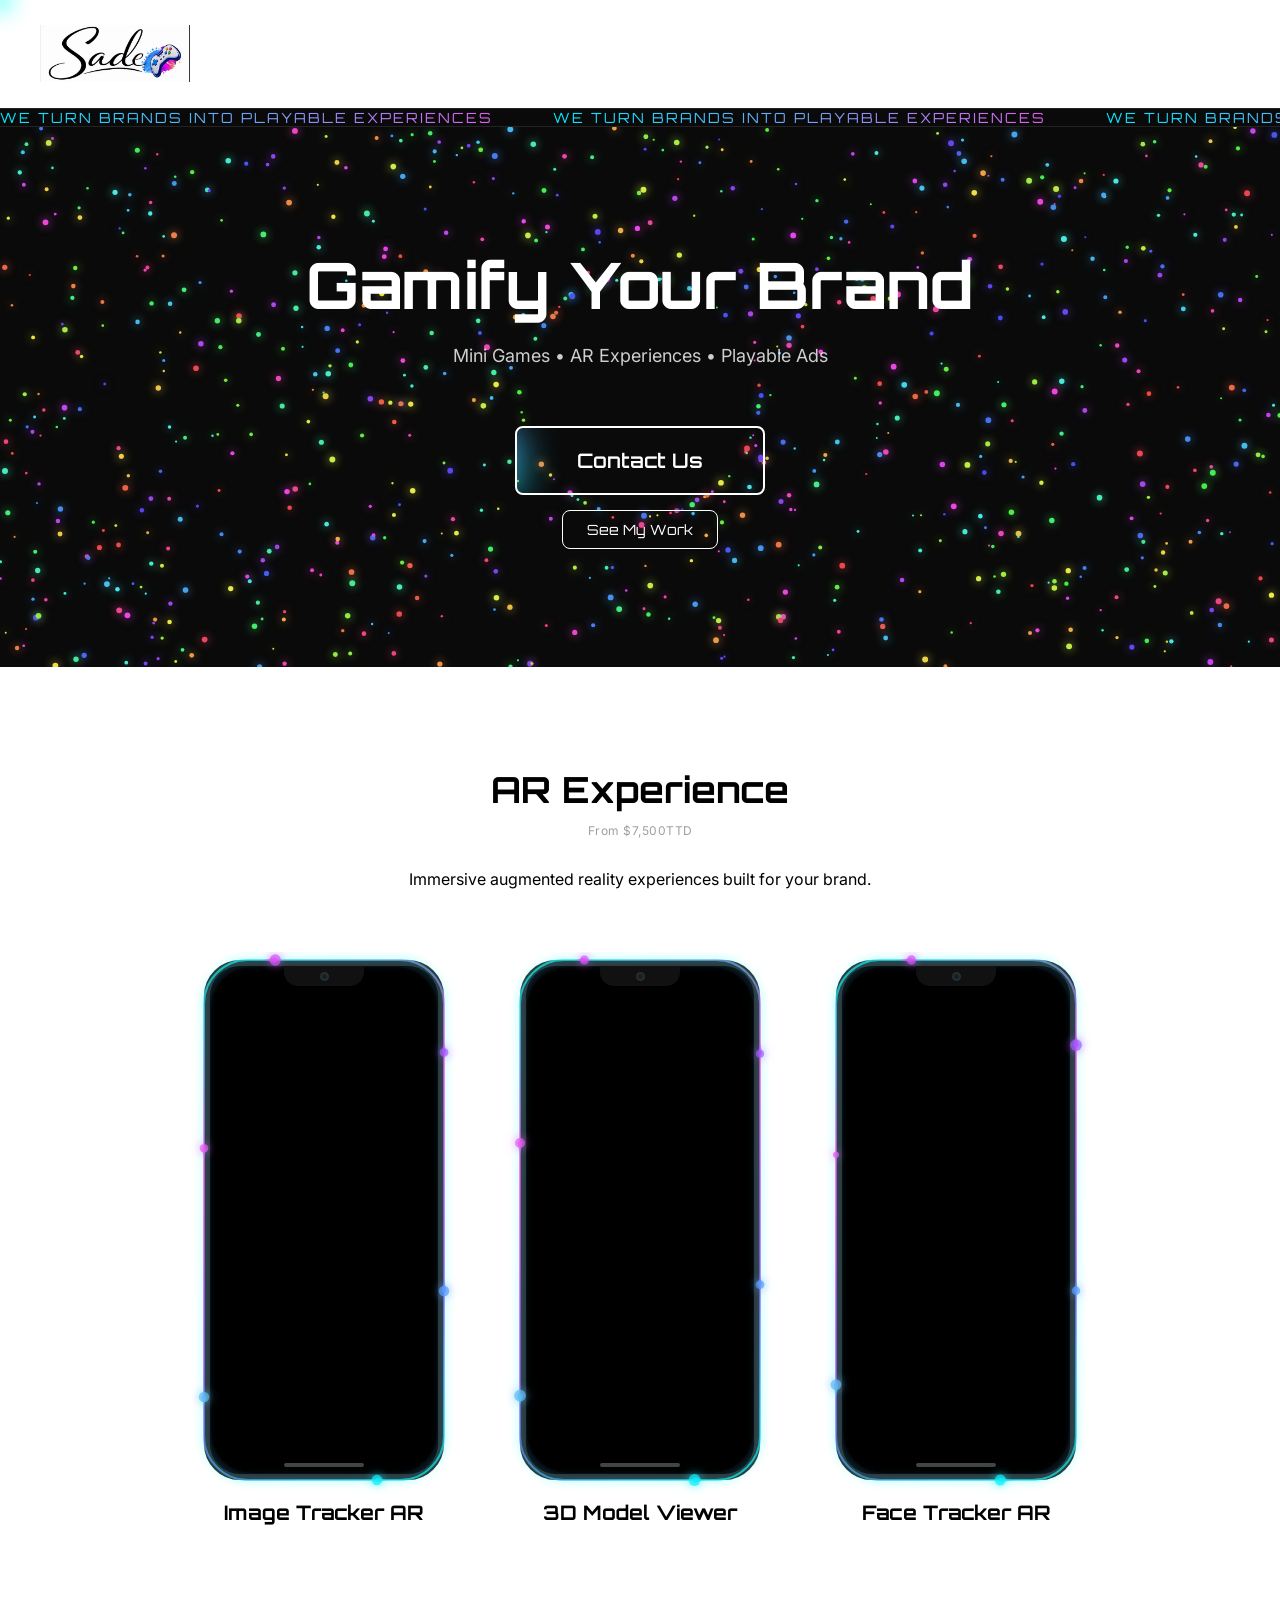
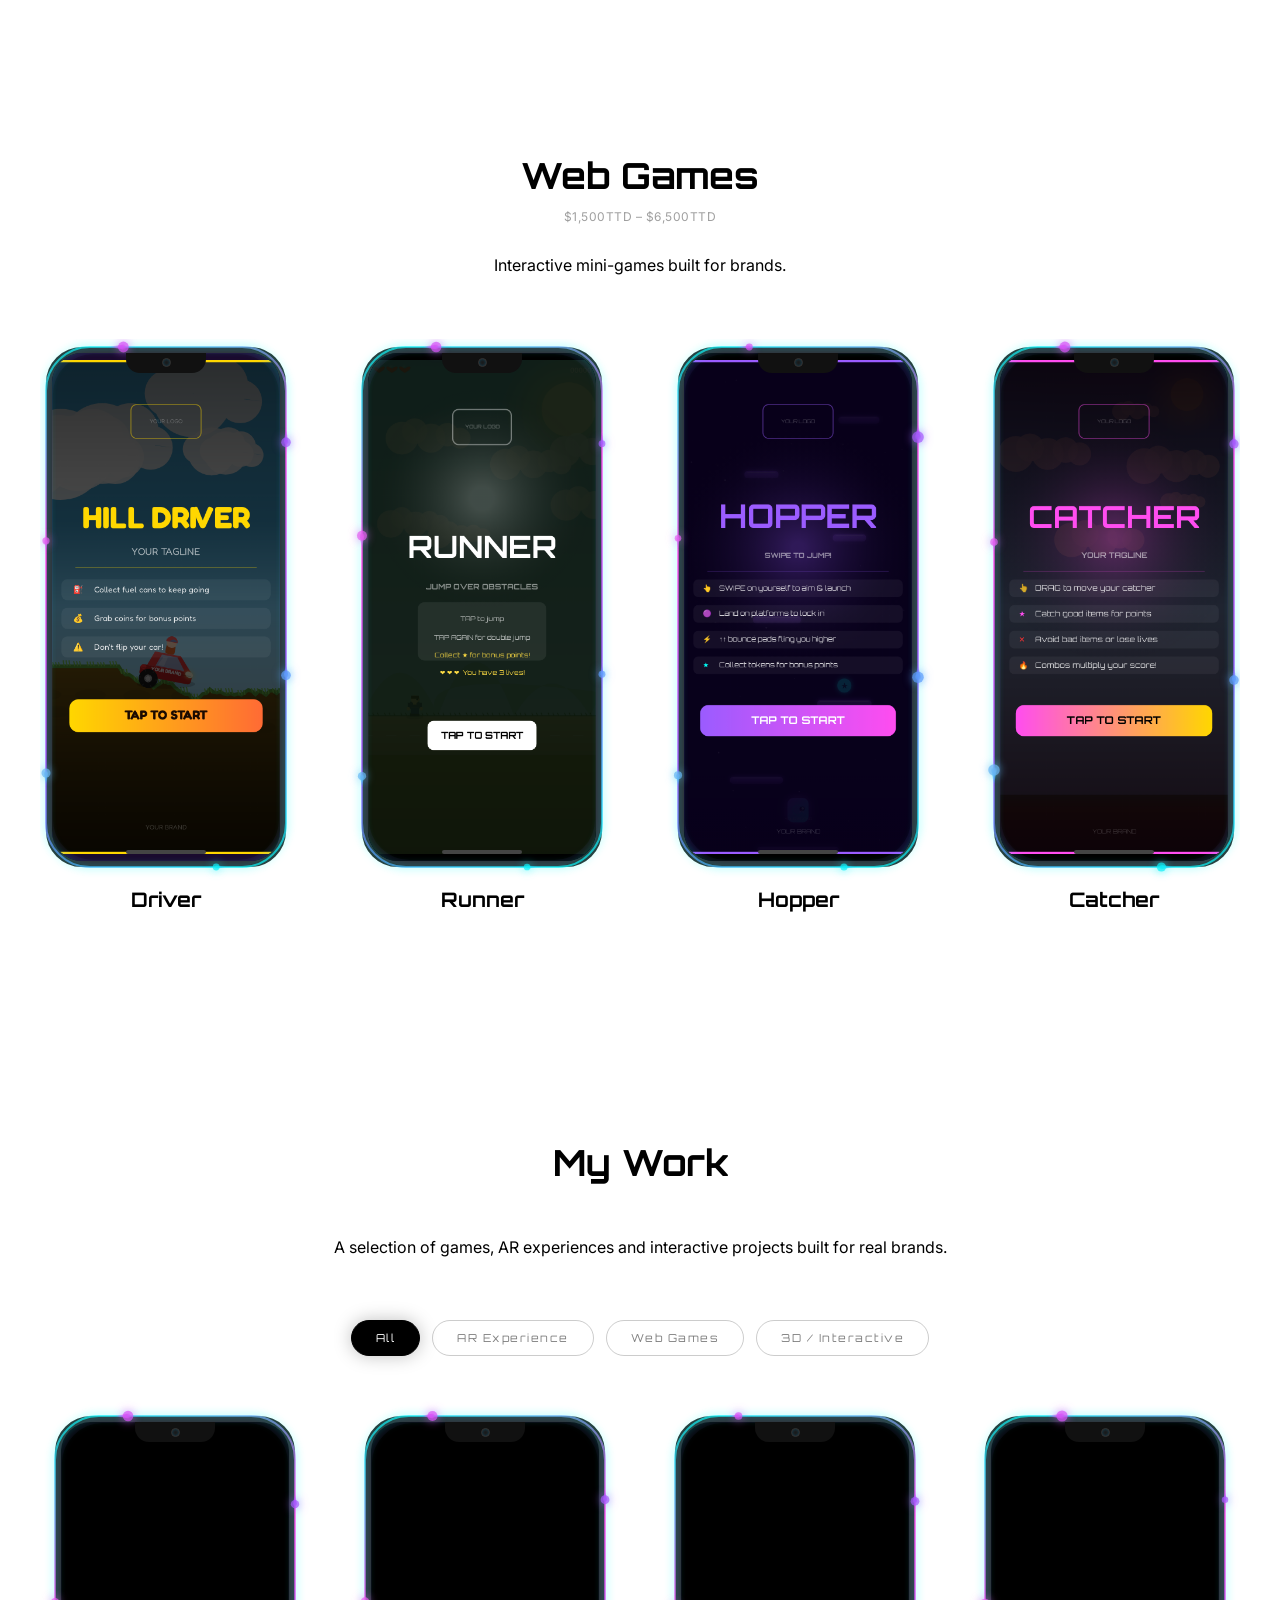
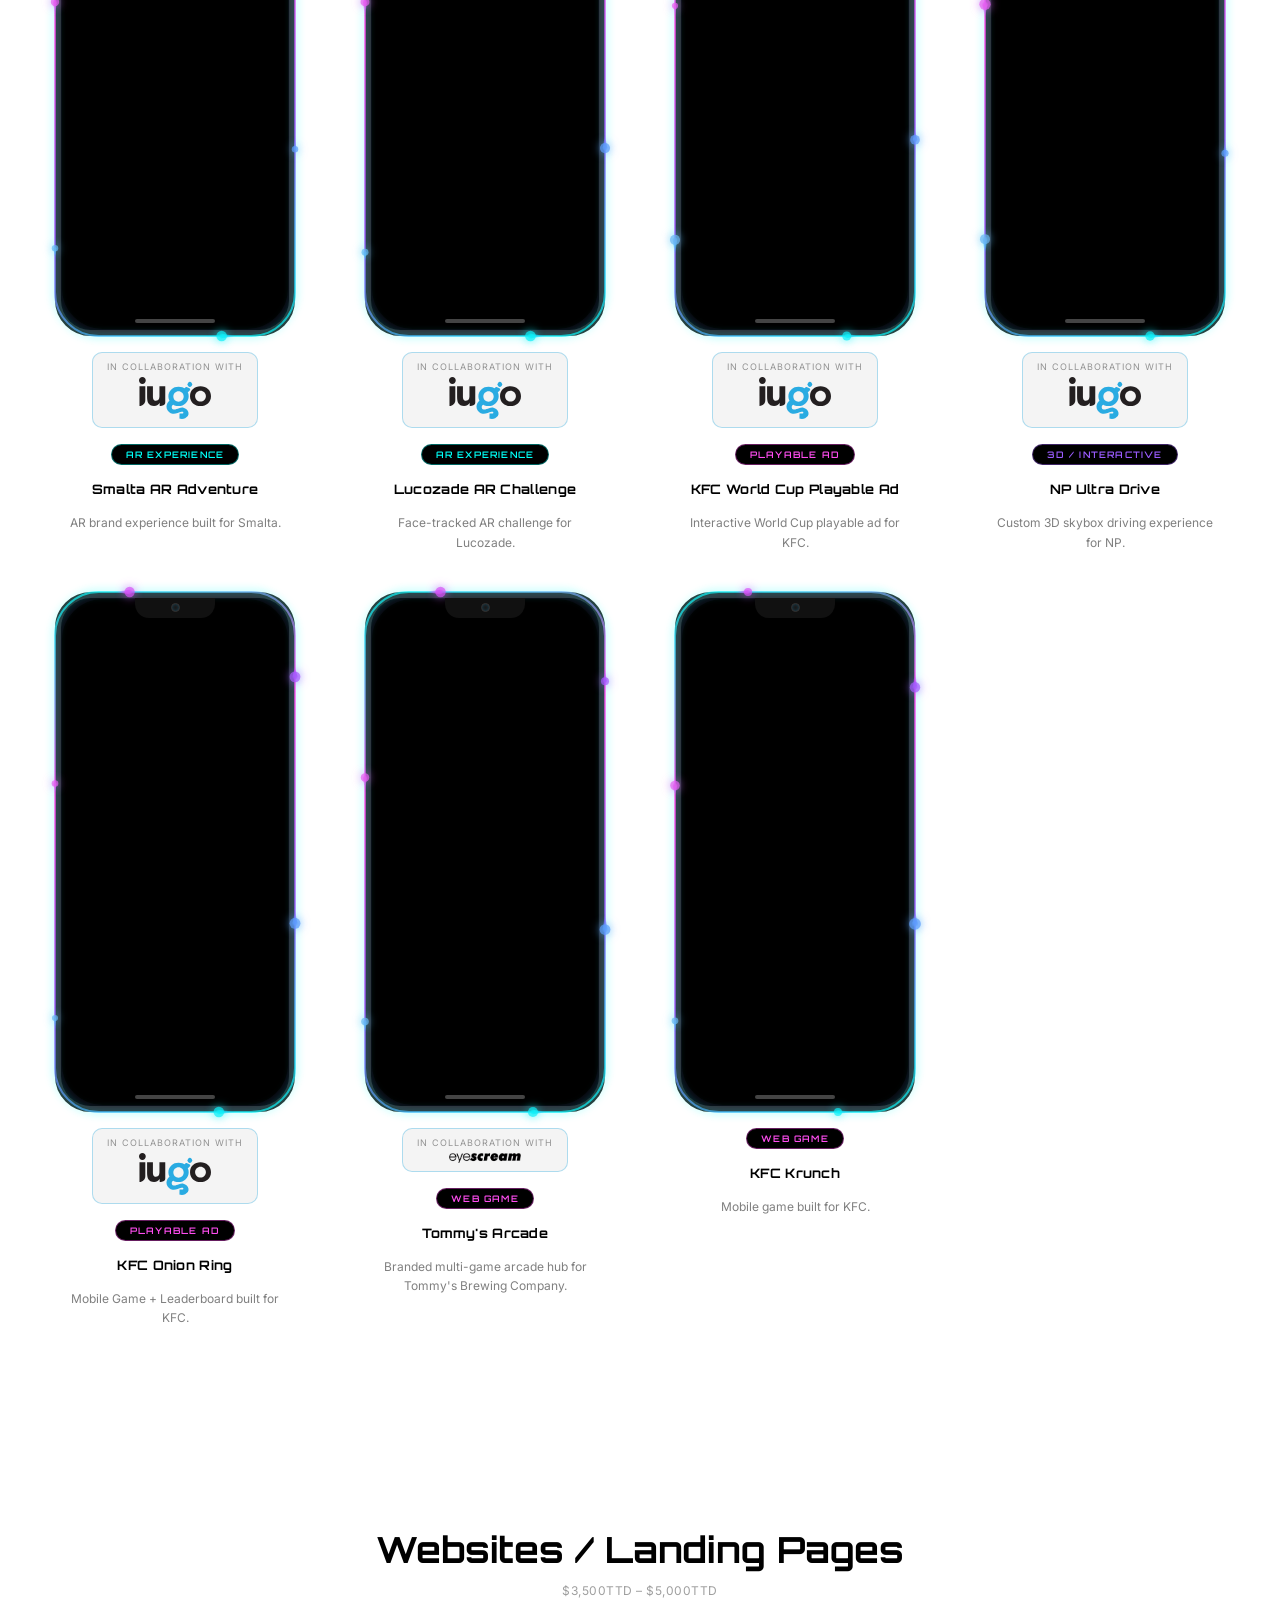
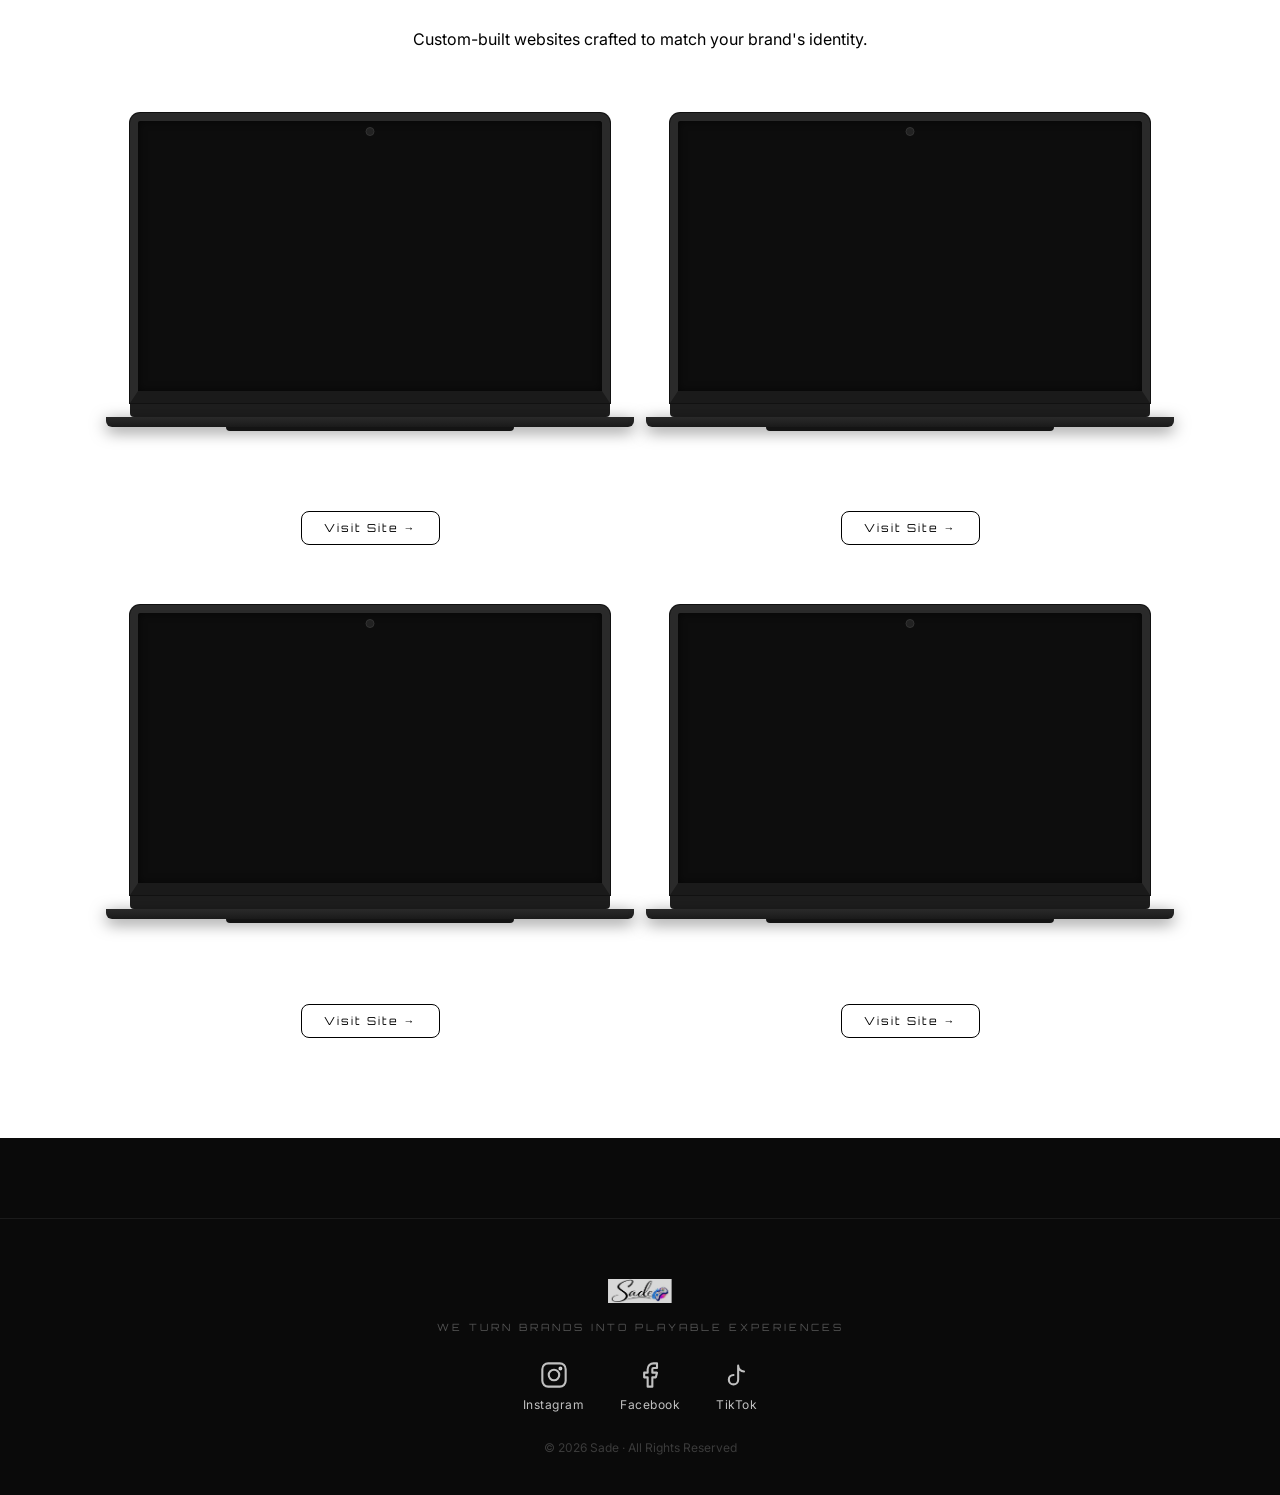
<file: index.html>
<!doctype html>
<html lang="en">
  <head>
    <meta charset="UTF-8" />
    <meta name="viewport" content="width=device-width, initial-scale=1.0" />
    <title>Sade</title>

    <link rel="icon" href="./icon.png" type="image/png" />
    <link rel="stylesheet" href="style.css" />

    <script async src="https://www.googletagmanager.com/gtag/js?id=G-3HXJ8JNS6B"></script>
    <script>
      window.dataLayer = window.dataLayer || [];
      function gtag() { dataLayer.push(arguments); }
      gtag("js", new Date());
      gtag("config", "G-3HXJ8JNS6B");
    </script>

    <link href="https://fonts.googleapis.com/css2?family=Orbitron:wght@400;600&family=Inter:wght@300;400;500&display=swap" rel="stylesheet" />
  </head>

  <body>
    <!-- LOADING SCREEN -->
    <div id="loader">
      <canvas id="loaderCanvas"></canvas>
      <div class="loader-content">
        <img src="logo.webp" class="loader-logo" alt="Sade" />
        <div class="loader-bar-wrap">
          <div class="loader-bar"></div>
        </div>
        <p class="loader-label">Hello, thanks for popping in...</p>
      </div>
    </div>

    <!-- BACKGROUND OVERLAY -->
    <div class="video-overlay"></div>

    <!-- NAV -->
    <nav class="nav">
      <div class="nav-inner">
        <img src="logo.webp" class="nav-logo" alt="Sade" />
      </div>
    </nav>

    <!-- MARQUEE -->
    <div class="marquee">
      <div class="marquee-track">
        <span>WE TURN BRANDS INTO PLAYABLE EXPERIENCES </span>
        <span>WE TURN BRANDS INTO PLAYABLE EXPERIENCES </span>
        <span>WE TURN BRANDS INTO PLAYABLE EXPERIENCES </span>
      </div>
    </div>

    <!-- HERO -->
    <section class="hero">
      <canvas id="heroCanvas"></canvas>
      <h1 class="hero-title">Gamify Your Brand</h1>
      <p class="hero-sub">Mini Games • AR Experiences • Playable Ads</p>
      <div class="hero-buttons">
        <button
          id="contactBtn"
          class="primary-btn"
          onclick="window.open('https://mail.google.com/mail/?view=cm&to=sadeplayables@gmail.com&su=Enquiry%20—%20Sade%20Swim','_blank')"
        >
          Contact Us
        </button>
        <a href="#myWork" class="secondary-btn" style="text-decoration:none; display:inline-block;">See My Work</a>
      </div>
    </section>

    <!-- AR EXPERIENCE SHOWCASE -->
    <section class="showcase">
      <h2 class="showcase-title" style="margin-bottom:6px">AR Experience</h2>
      <div class="price-badge">From $7,500TTD</div>
      <p class="showcase-sub">
        Immersive augmented reality experiences built for your brand.
      </p>

      <div class="showcase-grid">
        <!-- CARD 1: Image Tracker -->
        <div class="ad-card">
          <div class="phone-border-wrap">
            <canvas class="border-canvas"></canvas>
            <div class="phone-frame">
              <div class="phone-notch"></div>
              <div class="phone-screen">
                <video class="ad-video" muted loop playsinline autoplay>
                  <source src="samplevideo.mp4" type="video/mp4" />
                </video>
              </div>
              <div class="phone-home"></div>
            </div>
          </div>
          <h3 class="ad-title">Image Tracker AR</h3>
        </div>

        <!-- CARD 2: 3D Model Viewer -->
        <div class="ad-card">
          <div class="phone-border-wrap">
            <canvas class="border-canvas"></canvas>
            <div class="phone-frame">
              <div class="phone-notch"></div>
              <div class="phone-screen">
                <video class="ad-video" muted loop playsinline autoplay>
                  <source src="samplevideo2.mp4" type="video/mp4" />
                </video>
              </div>
              <div class="phone-home"></div>
            </div>
          </div>
          <h3 class="ad-title">3D Model Viewer</h3>
        </div>

        <!-- CARD 3: Face Tracker -->
        <div class="ad-card">
          <div class="phone-border-wrap">
            <canvas class="border-canvas"></canvas>
            <div class="phone-frame">
              <div class="phone-notch"></div>
              <div class="phone-screen">
                <video class="ad-video" muted loop playsinline autoplay>
                  <source src="samplevideo3.mp4" type="video/mp4" />
                </video>
              </div>
              <div class="phone-home"></div>
            </div>
          </div>
          <h3 class="ad-title">Face Tracker AR</h3>
        </div>
      </div>
    </section>

    <!-- PLAYABLE ADS SECTION -->
    <section class="showcase">
      <h2 class="showcase-title" style="margin-bottom:6px">Web Games</h2>
      <div class="price-badge">$1,500TTD – $6,500TTD</div>
      <p class="showcase-sub">
        Interactive mini-games built for brands.
      </p>

      <div class="showcase-grid">
        <!-- DRIVER -->
        <div class="ad-card" id="card-driver">
          <div class="phone-border-wrap">
            <canvas class="border-canvas"></canvas>
            <div class="phone-frame">
              <div class="phone-notch"></div>
              <div class="phone-screen">
                <iframe id="iframe-driver" src="driver/driver.html" frameborder="0" allow="autoplay; fullscreen" scrolling="no" allowfullscreen loading="lazy"></iframe>
              </div>
              <div class="phone-home"></div>
            </div>
          </div>
          <h3 class="ad-title">Driver</h3>
        </div>

        <!-- RUNNER -->
        <div class="ad-card" id="card-story">
          <div class="phone-border-wrap">
            <canvas class="border-canvas"></canvas>
            <div class="phone-frame">
              <div class="phone-notch"></div>
              <div class="phone-screen">
                <iframe id="iframe-story" src="runner/runner.html" frameborder="0" allow="autoplay; fullscreen" scrolling="no" allowfullscreen loading="lazy"></iframe>
              </div>
              <div class="phone-home"></div>
            </div>
          </div>
          <h3 class="ad-title">Runner</h3>
        </div>

        <!-- HOPPER -->
        <div class="ad-card" id="card-hopper">
          <div class="phone-border-wrap">
            <canvas class="border-canvas"></canvas>
            <div class="phone-frame">
              <div class="phone-notch"></div>
              <div class="phone-screen">
                <iframe id="iframe-stack" src="hopper/hopper.html" frameborder="0" allow="autoplay; fullscreen" scrolling="no" allowfullscreen loading="lazy"></iframe>
              </div>
              <div class="phone-home"></div>
            </div>
          </div>
          <h3 class="ad-title">Hopper</h3>
        </div>

        <!-- CATCHER -->
        <div class="ad-card" id="card-catcher">
          <div class="phone-border-wrap">
            <canvas class="border-canvas"></canvas>
            <div class="phone-frame">
              <div class="phone-notch"></div>
              <div class="phone-screen">
                <iframe id="iframe-catcher" src="catcher/catcher.html" frameborder="0" allow="autoplay; fullscreen" scrolling="no" allowfullscreen loading="lazy"></iframe>
              </div>
              <div class="phone-home"></div>
            </div>
          </div>
          <h3 class="ad-title">Catcher</h3>
        </div>
      </div>
    </section>

    <!-- MY WORK SECTION -->
    <section class="mywork" id="myWork">
      <h2 class="showcase-title">My Work</h2>
      <p class="showcase-sub">A selection of games, AR experiences and interactive projects built for real brands.</p>

      <div class="mywork-tabs">
        <button class="mywork-tab active" data-filter="all">All</button>
        <button class="mywork-tab" data-filter="ar">AR Experience</button>
        <button class="mywork-tab" data-filter="playable">Web Games</button>
        <button class="mywork-tab" data-filter="3d">3D / Interactive</button>
      </div>

      <div class="mywork-grid" id="myWorkGrid">
        <!-- Smalta AR Adventure -->
        <div class="work-card" data-category="ar" id="wcard-smalta">
          <div class="phone-border-wrap">
            <canvas class="border-canvas"></canvas>
            <div class="phone-frame">
              <div class="phone-notch"></div>
              <div class="phone-screen">
                <video class="work-phone-video ad-video" muted loop playsinline preload="metadata">
                  <source src="videos/smalta-ar.mp4" type="video/mp4" />
                </video>
              </div>
              <div class="phone-home"></div>
            </div>
          </div>
          <a class="collab-sticker" href="https://iugodigital.com/" target="_blank" rel="noopener" onclick="event.stopPropagation()">
            <span class="collab-label">In collaboration with</span>
            <svg class="collab-logo" xmlns="http://www.w3.org/2000/svg" viewBox="0 0 577.48 336.08">
              <path fill="#29abe2" d="M408.94,93.76c-2.48-2.13-6.24-3.47-8.57-4.68-3.1-1.61-6.23-3.44-9.35-5.13-3.07-1.66-6.4-3.7-9.88-4.27-1.71-.28-3.48-.14-4.98.78-1.86,1.14-2.7,3.26-4.21,4.76-2.38,2.37-5.13,4.36-8.06,5.99-4.83-3.27-10.02-6.01-15.58-8.22-9.53-3.66-19.98-5.48-31.33-5.48s-21.9,1.83-31.33,5.48c-9.92,3.95-18.67,9.57-26.28,16.89-7.8,7.41-13.62,15.88-17.47,25.4-4.14,9.43-6.21,19.49-6.21,30.16s2.07,20.93,6.21,29.87c.71,1.85,1.5,3.67,2.39,5.46-2.4,1.67-4.63,3.55-6.63,5.64-14.86,15.51-21.41,38.02-14.79,58.85,6.56,20.64,25.66,36.72,47.12,39.67,24.21,3.32,47.48-8.72,70.98-15.39,5.01-1.42,11.72-1.94,14.13,2.68,1.75,3.34-.2,7.7-3.4,9.7-3.2,2-7.21,2.13-10.96,1.73-3.75-.4-7.48-1.27-11.24-1.06-1.24.07-2.57.31-3.43,1.2-1,1.03-1.08,2.62-1.1,4.06-.16,10.66-.32,21.32-.47,31.97-.02,1.17-.01,2.42.63,3.4.91,1.39,2.75,1.75,4.39,1.97,4.98.65,10.05.98,15.08.84,8.89-.23,17.67-1.9,25.62-5.81,18.67-9.17,29.87-22.07,26.85-42.65-3.02-20.58-20.33-38.25-40.84-41.68-11.79-1.97-23.91.38-35.33,3.92-6.7,2.07-13.21,4.71-19.83,7.02-7.28,2.53-14.99,5.79-22.86,4.62-12.57-1.87-18.21-15.92-14.98-27.28,1.18-4.16,4.19-7.98,8.18-9.74,2.29-1.01,4.22-1.3,6.43-.15,2.55,1.33,5.14,2.55,7.82,3.6,9.33,3.75,19.78,5.63,31.33,5.63s21.9-1.88,31.33-5.63c9.04-3.56,17.8-9.28,26.28-17.17,7.5-7.12,13.42-15.59,17.76-25.4,4.14-9.23,6.21-19.19,6.21-29.87s-2.07-20.74-6.21-30.16c-.41-1.04-.85-2.06-1.31-3.07,2.2-1.42,4.3-2.99,6.28-4.72,1.75-1.52,3.41-3.15,4.96-4.88,2.01-2.23,3.91-4.56,5.61-7.03,1.49-2.16,3.3-4.61,3.26-7.36-.03-1.77-.87-3.32-2.19-4.45ZM316.99,198.08c-22.9,0-41.46-18.56-41.46-41.46s18.56-41.45,41.46-41.45,41.45,18.56,41.45,41.45-18.56,41.46-41.45,41.46Z"/>
              <circle fill="#29abe2" cx="407.87" cy="59.48" r="19.25" transform="translate(77.4 305.83) rotate(-45)"/>
              <path fill="#231f20" d="M27.11,0c14.95,0,27.11,12.49,27.11,27.87s-12.15,27.87-27.11,27.87S0,43.24,0,27.87,12.15,0,27.11,0ZM3.74,74.36h46.74v111.46c0,25.81-20.92,46.73-46.73,46.73h0V74.36Z"/>
              <path fill="#231f20" d="M202.25,223.42c-.07.06-.14.13-.21.19-7.64,6.93-16.8,8.62-26.71,8.62h-9.33s-.23-24.67-.23-24.67h-.39c-.14,0-.28.08-.34.21-6.3,11.99-21.52,24.53-44.13,24.53-47.36,0-56.08-31.71-56.08-72.94v-84.99h46.73v75.48c0,17.76.31,40.59,24.3,40.59s28.04-19.35,28.04-39.33v-76.75h46.73v125.68c0,4.35.35,8.23-1.13,12.45-1.46,4.16-4.02,7.94-7.25,10.93Z"/>
              <path fill="#231f20" d="M493.36,74.72c-46.73,0-84.12,31.16-84.12,79.45s37.39,79.45,84.12,79.45,84.12-31.16,84.12-79.45-37.39-79.45-84.12-79.45ZM493.36,197.52c-23.94,0-43.34-19.41-43.34-43.34s19.41-43.34,43.34-43.34,43.35,19.41,43.35,43.34-19.41,43.34-43.35,43.34Z"/>
            </svg>
          </a>
          <span class="work-tag">AR Experience</span>
          <h3 class="work-phone-title">Smalta AR Adventure</h3>
          <p class="work-phone-desc">AR brand experience built for Smalta.</p>
        </div>

        <!-- Lucozade AR Challenge -->
        <div class="work-card" data-category="ar" id="wcard-lucozade">
          <div class="phone-border-wrap">
            <canvas class="border-canvas"></canvas>
            <div class="phone-frame">
              <div class="phone-notch"></div>
              <div class="phone-screen">
                <video class="work-phone-video ad-video" muted loop playsinline preload="metadata">
                  <source src="videos/lucozade-ar.mp4" type="video/mp4" />
                </video>
              </div>
              <div class="phone-home"></div>
            </div>
          </div>
          <a class="collab-sticker" href="https://iugodigital.com/" target="_blank" rel="noopener" onclick="event.stopPropagation()">
            <span class="collab-label">In collaboration with</span>
            <svg class="collab-logo" xmlns="http://www.w3.org/2000/svg" viewBox="0 0 577.48 336.08">
              <path fill="#29abe2" d="M408.94,93.76c-2.48-2.13-6.24-3.47-8.57-4.68-3.1-1.61-6.23-3.44-9.35-5.13-3.07-1.66-6.4-3.7-9.88-4.27-1.71-.28-3.48-.14-4.98.78-1.86,1.14-2.7,3.26-4.21,4.76-2.38,2.37-5.13,4.36-8.06,5.99-4.83-3.27-10.02-6.01-15.58-8.22-9.53-3.66-19.98-5.48-31.33-5.48s-21.9,1.83-31.33,5.48c-9.92,3.95-18.67,9.57-26.28,16.89-7.8,7.41-13.62,15.88-17.47,25.4-4.14,9.43-6.21,19.49-6.21,30.16s2.07,20.93,6.21,29.87c.71,1.85,1.5,3.67,2.39,5.46-2.4,1.67-4.63,3.55-6.63,5.64-14.86,15.51-21.41,38.02-14.79,58.85,6.56,20.64,25.66,36.72,47.12,39.67,24.21,3.32,47.48-8.72,70.98-15.39,5.01-1.42,11.72-1.94,14.13,2.68,1.75,3.34-.2,7.7-3.4,9.7-3.2,2-7.21,2.13-10.96,1.73-3.75-.4-7.48-1.27-11.24-1.06-1.24.07-2.57.31-3.43,1.2-1,1.03-1.08,2.62-1.1,4.06-.16,10.66-.32,21.32-.47,31.97-.02,1.17-.01,2.42.63,3.4.91,1.39,2.75,1.75,4.39,1.97,4.98.65,10.05.98,15.08.84,8.89-.23,17.67-1.9,25.62-5.81,18.67-9.17,29.87-22.07,26.85-42.65-3.02-20.58-20.33-38.25-40.84-41.68-11.79-1.97-23.91.38-35.33,3.92-6.7,2.07-13.21,4.71-19.83,7.02-7.28,2.53-14.99,5.79-22.86,4.62-12.57-1.87-18.21-15.92-14.98-27.28,1.18-4.16,4.19-7.98,8.18-9.74,2.29-1.01,4.22-1.3,6.43-.15,2.55,1.33,5.14,2.55,7.82,3.6,9.33,3.75,19.78,5.63,31.33,5.63s21.9-1.88,31.33-5.63c9.04-3.56,17.8-9.28,26.28-17.17,7.5-7.12,13.42-15.59,17.76-25.4,4.14-9.23,6.21-19.19,6.21-29.87s-2.07-20.74-6.21-30.16c-.41-1.04-.85-2.06-1.31-3.07,2.2-1.42,4.3-2.99,6.28-4.72,1.75-1.52,3.41-3.15,4.96-4.88,2.01-2.23,3.91-4.56,5.61-7.03,1.49-2.16,3.3-4.61,3.26-7.36-.03-1.77-.87-3.32-2.19-4.45ZM316.99,198.08c-22.9,0-41.46-18.56-41.46-41.46s18.56-41.45,41.46-41.45,41.45,18.56,41.45,41.45-18.56,41.46-41.45,41.46Z"/>
              <circle fill="#29abe2" cx="407.87" cy="59.48" r="19.25" transform="translate(77.4 305.83) rotate(-45)"/>
              <path fill="#231f20" d="M27.11,0c14.95,0,27.11,12.49,27.11,27.87s-12.15,27.87-27.11,27.87S0,43.24,0,27.87,12.15,0,27.11,0ZM3.74,74.36h46.74v111.46c0,25.81-20.92,46.73-46.73,46.73h0V74.36Z"/>
              <path fill="#231f20" d="M202.25,223.42c-.07.06-.14.13-.21.19-7.64,6.93-16.8,8.62-26.71,8.62h-9.33s-.23-24.67-.23-24.67h-.39c-.14,0-.28.08-.34.21-6.3,11.99-21.52,24.53-44.13,24.53-47.36,0-56.08-31.71-56.08-72.94v-84.99h46.73v75.48c0,17.76.31,40.59,24.3,40.59s28.04-19.35,28.04-39.33v-76.75h46.73v125.68c0,4.35.35,8.23-1.13,12.45-1.46,4.16-4.02,7.94-7.25,10.93Z"/>
              <path fill="#231f20" d="M493.36,74.72c-46.73,0-84.12,31.16-84.12,79.45s37.39,79.45,84.12,79.45,84.12-31.16,84.12-79.45-37.39-79.45-84.12-79.45ZM493.36,197.52c-23.94,0-43.34-19.41-43.34-43.34s19.41-43.34,43.34-43.34,43.35,19.41,43.35,43.34-19.41,43.34-43.35,43.34Z"/>
            </svg>
          </a>
          <span class="work-tag">AR Experience</span>
          <h3 class="work-phone-title">Lucozade AR Challenge</h3>
          <p class="work-phone-desc">Face-tracked AR challenge for Lucozade.</p>
        </div>

        <!-- KFC World Cup -->
        <div class="work-card" data-category="playable" id="wcard-kfc">
          <div class="phone-border-wrap">
            <canvas class="border-canvas"></canvas>
            <div class="phone-frame">
              <div class="phone-notch"></div>
              <div class="phone-screen">
                <video class="work-phone-video ad-video" muted loop playsinline preload="metadata">
                  <source src="videos/kfc-worldcup.mp4" type="video/mp4" />
                </video>
              </div>
              <div class="phone-home"></div>
            </div>
          </div>
          <a class="collab-sticker" href="https://iugodigital.com/" target="_blank" rel="noopener" onclick="event.stopPropagation()">
            <span class="collab-label">In collaboration with</span>
            <svg class="collab-logo" xmlns="http://www.w3.org/2000/svg" viewBox="0 0 577.48 336.08">
              <path fill="#29abe2" d="M408.94,93.76c-2.48-2.13-6.24-3.47-8.57-4.68-3.1-1.61-6.23-3.44-9.35-5.13-3.07-1.66-6.4-3.7-9.88-4.27-1.71-.28-3.48-.14-4.98.78-1.86,1.14-2.7,3.26-4.21,4.76-2.38,2.37-5.13,4.36-8.06,5.99-4.83-3.27-10.02-6.01-15.58-8.22-9.53-3.66-19.98-5.48-31.33-5.48s-21.9,1.83-31.33,5.48c-9.92,3.95-18.67,9.57-26.28,16.89-7.8,7.41-13.62,15.88-17.47,25.4-4.14,9.43-6.21,19.49-6.21,30.16s2.07,20.93,6.21,29.87c.71,1.85,1.5,3.67,2.39,5.46-2.4,1.67-4.63,3.55-6.63,5.64-14.86,15.51-21.41,38.02-14.79,58.85,6.56,20.64,25.66,36.72,47.12,39.67,24.21,3.32,47.48-8.72,70.98-15.39,5.01-1.42,11.72-1.94,14.13,2.68,1.75,3.34-.2,7.7-3.4,9.7-3.2,2-7.21,2.13-10.96,1.73-3.75-.4-7.48-1.27-11.24-1.06-1.24.07-2.57.31-3.43,1.2-1,1.03-1.08,2.62-1.1,4.06-.16,10.66-.32,21.32-.47,31.97-.02,1.17-.01,2.42.63,3.4.91,1.39,2.75,1.75,4.39,1.97,4.98.65,10.05.98,15.08.84,8.89-.23,17.67-1.9,25.62-5.81,18.67-9.17,29.87-22.07,26.85-42.65-3.02-20.58-20.33-38.25-40.84-41.68-11.79-1.97-23.91.38-35.33,3.92-6.7,2.07-13.21,4.71-19.83,7.02-7.28,2.53-14.99,5.79-22.86,4.62-12.57-1.87-18.21-15.92-14.98-27.28,1.18-4.16,4.19-7.98,8.18-9.74,2.29-1.01,4.22-1.3,6.43-.15,2.55,1.33,5.14,2.55,7.82,3.6,9.33,3.75,19.78,5.63,31.33,5.63s21.9-1.88,31.33-5.63c9.04-3.56,17.8-9.28,26.28-17.17,7.5-7.12,13.42-15.59,17.76-25.4,4.14-9.23,6.21-19.19,6.21-29.87s-2.07-20.74-6.21-30.16c-.41-1.04-.85-2.06-1.31-3.07,2.2-1.42,4.3-2.99,6.28-4.72,1.75-1.52,3.41-3.15,4.96-4.88,2.01-2.23,3.91-4.56,5.61-7.03,1.49-2.16,3.3-4.61,3.26-7.36-.03-1.77-.87-3.32-2.19-4.45ZM316.99,198.08c-22.9,0-41.46-18.56-41.46-41.46s18.56-41.45,41.46-41.45,41.45,18.56,41.45,41.45-18.56,41.46-41.45,41.46Z"/>
              <circle fill="#29abe2" cx="407.87" cy="59.48" r="19.25" transform="translate(77.4 305.83) rotate(-45)"/>
              <path fill="#231f20" d="M27.11,0c14.95,0,27.11,12.49,27.11,27.87s-12.15,27.87-27.11,27.87S0,43.24,0,27.87,12.15,0,27.11,0ZM3.74,74.36h46.74v111.46c0,25.81-20.92,46.73-46.73,46.73h0V74.36Z"/>
              <path fill="#231f20" d="M202.25,223.42c-.07.06-.14.13-.21.19-7.64,6.93-16.8,8.62-26.71,8.62h-9.33s-.23-24.67-.23-24.67h-.39c-.14,0-.28.08-.34.21-6.3,11.99-21.52,24.53-44.13,24.53-47.36,0-56.08-31.71-56.08-72.94v-84.99h46.73v75.48c0,17.76.31,40.59,24.3,40.59s28.04-19.35,28.04-39.33v-76.75h46.73v125.68c0,4.35.35,8.23-1.13,12.45-1.46,4.16-4.02,7.94-7.25,10.93Z"/>
              <path fill="#231f20" d="M493.36,74.72c-46.73,0-84.12,31.16-84.12,79.45s37.39,79.45,84.12,79.45,84.12-31.16,84.12-79.45-37.39-79.45-84.12-79.45ZM493.36,197.52c-23.94,0-43.34-19.41-43.34-43.34s19.41-43.34,43.34-43.34,43.35,19.41,43.35,43.34-19.41,43.34-43.35,43.34Z"/>
            </svg>
          </a>
          <span class="work-tag">Playable Ad</span>
          <h3 class="work-phone-title">KFC World Cup Playable Ad</h3>
          <p class="work-phone-desc">Interactive World Cup playable ad for KFC.</p>
        </div>

        <!-- NP Ultra Drive -->
        <div class="work-card" data-category="3d" id="wcard-np">
          <div class="phone-border-wrap">
            <canvas class="border-canvas"></canvas>
            <div class="phone-frame">
              <div class="phone-notch"></div>
              <div class="phone-screen">
                <video class="work-phone-video ad-video" muted loop playsinline preload="metadata">
                  <source src="videos/np-ultradrive.mp4" type="video/mp4" />
                </video>
              </div>
              <div class="phone-home"></div>
            </div>
          </div>
          <a class="collab-sticker" href="https://iugodigital.com/" target="_blank" rel="noopener" onclick="event.stopPropagation()">
            <span class="collab-label">In collaboration with</span>
            <svg class="collab-logo" xmlns="http://www.w3.org/2000/svg" viewBox="0 0 577.48 336.08">
              <path fill="#29abe2" d="M408.94,93.76c-2.48-2.13-6.24-3.47-8.57-4.68-3.1-1.61-6.23-3.44-9.35-5.13-3.07-1.66-6.4-3.7-9.88-4.27-1.71-.28-3.48-.14-4.98.78-1.86,1.14-2.7,3.26-4.21,4.76-2.38,2.37-5.13,4.36-8.06,5.99-4.83-3.27-10.02-6.01-15.58-8.22-9.53-3.66-19.98-5.48-31.33-5.48s-21.9,1.83-31.33,5.48c-9.92,3.95-18.67,9.57-26.28,16.89-7.8,7.41-13.62,15.88-17.47,25.4-4.14,9.43-6.21,19.49-6.21,30.16s2.07,20.93,6.21,29.87c.71,1.85,1.5,3.67,2.39,5.46-2.4,1.67-4.63,3.55-6.63,5.64-14.86,15.51-21.41,38.02-14.79,58.85,6.56,20.64,25.66,36.72,47.12,39.67,24.21,3.32,47.48-8.72,70.98-15.39,5.01-1.42,11.72-1.94,14.13,2.68,1.75,3.34-.2,7.7-3.4,9.7-3.2,2-7.21,2.13-10.96,1.73-3.75-.4-7.48-1.27-11.24-1.06-1.24.07-2.57.31-3.43,1.2-1,1.03-1.08,2.62-1.1,4.06-.16,10.66-.32,21.32-.47,31.97-.02,1.17-.01,2.42.63,3.4.91,1.39,2.75,1.75,4.39,1.97,4.98.65,10.05.98,15.08.84,8.89-.23,17.67-1.9,25.62-5.81,18.67-9.17,29.87-22.07,26.85-42.65-3.02-20.58-20.33-38.25-40.84-41.68-11.79-1.97-23.91.38-35.33,3.92-6.7,2.07-13.21,4.71-19.83,7.02-7.28,2.53-14.99,5.79-22.86,4.62-12.57-1.87-18.21-15.92-14.98-27.28,1.18-4.16,4.19-7.98,8.18-9.74,2.29-1.01,4.22-1.3,6.43-.15,2.55,1.33,5.14,2.55,7.82,3.6,9.33,3.75,19.78,5.63,31.33,5.63s21.9-1.88,31.33-5.63c9.04-3.56,17.8-9.28,26.28-17.17,7.5-7.12,13.42-15.59,17.76-25.4,4.14-9.23,6.21-19.19,6.21-29.87s-2.07-20.74-6.21-30.16c-.41-1.04-.85-2.06-1.31-3.07,2.2-1.42,4.3-2.99,6.28-4.72,1.75-1.52,3.41-3.15,4.96-4.88,2.01-2.23,3.91-4.56,5.61-7.03,1.49-2.16,3.3-4.61,3.26-7.36-.03-1.77-.87-3.32-2.19-4.45ZM316.99,198.08c-22.9,0-41.46-18.56-41.46-41.46s18.56-41.45,41.46-41.45,41.45,18.56,41.45,41.45-18.56,41.46-41.45,41.46Z"/>
              <circle fill="#29abe2" cx="407.87" cy="59.48" r="19.25" transform="translate(77.4 305.83) rotate(-45)"/>
              <path fill="#231f20" d="M27.11,0c14.95,0,27.11,12.49,27.11,27.87s-12.15,27.87-27.11,27.87S0,43.24,0,27.87,12.15,0,27.11,0ZM3.74,74.36h46.74v111.46c0,25.81-20.92,46.73-46.73,46.73h0V74.36Z"/>
              <path fill="#231f20" d="M202.25,223.42c-.07.06-.14.13-.21.19-7.64,6.93-16.8,8.62-26.71,8.62h-9.33s-.23-24.67-.23-24.67h-.39c-.14,0-.28.08-.34.21-6.3,11.99-21.52,24.53-44.13,24.53-47.36,0-56.08-31.71-56.08-72.94v-84.99h46.73v75.48c0,17.76.31,40.59,24.3,40.59s28.04-19.35,28.04-39.33v-76.75h46.73v125.68c0,4.35.35,8.23-1.13,12.45-1.46,4.16-4.02,7.94-7.25,10.93Z"/>
              <path fill="#231f20" d="M493.36,74.72c-46.73,0-84.12,31.16-84.12,79.45s37.39,79.45,84.12,79.45,84.12-31.16,84.12-79.45-37.39-79.45-84.12-79.45ZM493.36,197.52c-23.94,0-43.34-19.41-43.34-43.34s19.41-43.34,43.34-43.34,43.35,19.41,43.35,43.34-19.41,43.34-43.35,43.34Z"/>
            </svg>
          </a>
          <span class="work-tag">3D / Interactive</span>
          <h3 class="work-phone-title">NP Ultra Drive</h3>
          <p class="work-phone-desc">Custom 3D skybox driving experience for NP.</p>
        </div>

        <!-- KFC Onion Ring Toss -->
        <div class="work-card" data-category="playable" id="wcard-kfconionrings">
          <div class="phone-border-wrap">
            <canvas class="border-canvas"></canvas>
            <div class="phone-frame">
              <div class="phone-notch"></div>
              <div class="phone-screen">
                <video class="work-phone-video ad-video" muted loop playsinline preload="metadata">
                  <source src="videos/kfconionrings.mp4" type="video/mp4" />
                </video>
              </div>
              <div class="phone-home"></div>
            </div>
          </div>
          <a class="collab-sticker" href="https://iugodigital.com/" target="_blank" rel="noopener" onclick="event.stopPropagation()">
            <span class="collab-label">In collaboration with</span>
            <svg class="collab-logo" xmlns="http://www.w3.org/2000/svg" viewBox="0 0 577.48 336.08">
              <path fill="#29abe2" d="M408.94,93.76c-2.48-2.13-6.24-3.47-8.57-4.68-3.1-1.61-6.23-3.44-9.35-5.13-3.07-1.66-6.4-3.7-9.88-4.27-1.71-.28-3.48-.14-4.98.78-1.86,1.14-2.7,3.26-4.21,4.76-2.38,2.37-5.13,4.36-8.06,5.99-4.83-3.27-10.02-6.01-15.58-8.22-9.53-3.66-19.98-5.48-31.33-5.48s-21.9,1.83-31.33,5.48c-9.92,3.95-18.67,9.57-26.28,16.89-7.8,7.41-13.62,15.88-17.47,25.4-4.14,9.43-6.21,19.49-6.21,30.16s2.07,20.93,6.21,29.87c.71,1.85,1.5,3.67,2.39,5.46-2.4,1.67-4.63,3.55-6.63,5.64-14.86,15.51-21.41,38.02-14.79,58.85,6.56,20.64,25.66,36.72,47.12,39.67,24.21,3.32,47.48-8.72,70.98-15.39,5.01-1.42,11.72-1.94,14.13,2.68,1.75,3.34-.2,7.7-3.4,9.7-3.2,2-7.21,2.13-10.96,1.73-3.75-.4-7.48-1.27-11.24-1.06-1.24.07-2.57.31-3.43,1.2-1,1.03-1.08,2.62-1.1,4.06-.16,10.66-.32,21.32-.47,31.97-.02,1.17-.01,2.42.63,3.4.91,1.39,2.75,1.75,4.39,1.97,4.98.65,10.05.98,15.08.84,8.89-.23,17.67-1.9,25.62-5.81,18.67-9.17,29.87-22.07,26.85-42.65-3.02-20.58-20.33-38.25-40.84-41.68-11.79-1.97-23.91.38-35.33,3.92-6.7,2.07-13.21,4.71-19.83,7.02-7.28,2.53-14.99,5.79-22.86,4.62-12.57-1.87-18.21-15.92-14.98-27.28,1.18-4.16,4.19-7.98,8.18-9.74,2.29-1.01,4.22-1.3,6.43-.15,2.55,1.33,5.14,2.55,7.82,3.6,9.33,3.75,19.78,5.63,31.33,5.63s21.9-1.88,31.33-5.63c9.04-3.56,17.8-9.28,26.28-17.17,7.5-7.12,13.42-15.59,17.76-25.4,4.14-9.23,6.21-19.19,6.21-29.87s-2.07-20.74-6.21-30.16c-.41-1.04-.85-2.06-1.31-3.07,2.2-1.42,4.3-2.99,6.28-4.72,1.75-1.52,3.41-3.15,4.96-4.88,2.01-2.23,3.91-4.56,5.61-7.03,1.49-2.16,3.3-4.61,3.26-7.36-.03-1.77-.87-3.32-2.19-4.45ZM316.99,198.08c-22.9,0-41.46-18.56-41.46-41.46s18.56-41.45,41.46-41.45,41.45,18.56,41.45,41.45-18.56,41.46-41.45,41.46Z"/>
              <circle fill="#29abe2" cx="407.87" cy="59.48" r="19.25" transform="translate(77.4 305.83) rotate(-45)"/>
              <path fill="#231f20" d="M27.11,0c14.95,0,27.11,12.49,27.11,27.87s-12.15,27.87-27.11,27.87S0,43.24,0,27.87,12.15,0,27.11,0ZM3.74,74.36h46.74v111.46c0,25.81-20.92,46.73-46.73,46.73h0V74.36Z"/>
              <path fill="#231f20" d="M202.25,223.42c-.07.06-.14.13-.21.19-7.64,6.93-16.8,8.62-26.71,8.62h-9.33s-.23-24.67-.23-24.67h-.39c-.14,0-.28.08-.34.21-6.3,11.99-21.52,24.53-44.13,24.53-47.36,0-56.08-31.71-56.08-72.94v-84.99h46.73v75.48c0,17.76.31,40.59,24.3,40.59s28.04-19.35,28.04-39.33v-76.75h46.73v125.68c0,4.35.35,8.23-1.13,12.45-1.46,4.16-4.02,7.94-7.25,10.93Z"/>
              <path fill="#231f20" d="M493.36,74.72c-46.73,0-84.12,31.16-84.12,79.45s37.39,79.45,84.12,79.45,84.12-31.16,84.12-79.45-37.39-79.45-84.12-79.45ZM493.36,197.52c-23.94,0-43.34-19.41-43.34-43.34s19.41-43.34,43.34-43.34,43.35,19.41,43.35,43.34-19.41,43.34-43.35,43.34Z"/>
            </svg>
          </a>
          <span class="work-tag">Playable Ad</span>
          <h3 class="work-phone-title">KFC Onion Ring</h3>
          <p class="work-phone-desc">Mobile Game + Leaderboard built for KFC.</p>
        </div>

        <!-- Tommy's Arcade -->
        <div class="work-card" data-category="playable" id="wcard-tommysarcade">
          <div class="phone-border-wrap">
            <canvas class="border-canvas"></canvas>
            <div class="phone-frame">
              <div class="phone-notch"></div>
              <div class="phone-screen">
                <video class="work-phone-video ad-video" muted loop playsinline preload="metadata">
                  <source src="videos/tommysarcade.mp4" type="video/mp4" />
                </video>
              </div>
              <div class="phone-home"></div>
            </div>
          </div>
          <a class="collab-sticker" href="https://eyescreamanimation.com/" target="_blank" rel="noopener" onclick="event.stopPropagation()">
            <span class="collab-label">In collaboration with</span>
            <img class="collab-logo" src="images/eyescreamlogo.png" alt="Eyescream Animation" />
          </a>
          <span class="work-tag">Web Game</span>
          <h3 class="work-phone-title">Tommy's Arcade</h3>
          <p class="work-phone-desc">Branded multi-game arcade hub for Tommy's Brewing Company.</p>
        </div>

        <!-- KFC Krunch -->
        <div class="work-card" data-category="playable" id="wcard-kfckrunch">
          <div class="phone-border-wrap">
            <canvas class="border-canvas"></canvas>
            <div class="phone-frame">
              <div class="phone-notch"></div>
              <div class="phone-screen">
                <iframe src="https://kfc-krunch-dwag.netlify.app/" frameborder="0" allow="autoplay; fullscreen" scrolling="no" allowfullscreen loading="lazy" title="KFC Krunch game"></iframe>
              </div>
              <div class="phone-home"></div>
            </div>
          </div>
          <span class="work-tag">Web Game</span>
          <h3 class="work-phone-title">KFC Krunch</h3>
          <p class="work-phone-desc">Mobile game built for KFC.</p>
        </div>
      </div>
    </section>

    <!-- WEBSITES SECTION -->
    <section class="showcase" id="websites">
      <h2 class="showcase-title" style="margin-bottom:6px">Websites / Landing Pages</h2>
      <div class="price-badge">$3,500TTD – $5,000TTD</div>
      <p class="showcase-sub">
        Custom-built websites crafted to match your brand's identity.
      </p>

      <div class="web-grid">

        <!-- DJ Kyle Pryme -->
        <div class="web-card">
          <div class="laptop-wrap">
            <div class="laptop-screen">
              <iframe
                src="https://djkylepryme.com/"
                scrolling="no"
                loading="lazy"
                title="DJ Kyle Pryme website preview"
              ></iframe>
            </div>
            <div class="laptop-bezel-bottom"></div>
            <div class="laptop-base"></div>
            <div class="laptop-foot"></div>
          </div>
          <div class="web-card-info">
            <h3 class="web-card-title">DJ Kyle Pryme</h3>
            <p class="web-card-desc">South Trinidad's Finest — DJ, Radio Host & Producer.</p>
            <a class="visit-btn" href="https://djkylepryme.com/" target="_blank" rel="noopener">Visit Site →</a>
          </div>
        </div>

        <!-- Sade Swim -->
        <div class="web-card">
          <div class="laptop-wrap">
            <div class="laptop-screen">
              <iframe
                src="https://sadeswim.com/"
                scrolling="no"
                loading="lazy"
                title="Sade Swim website preview"
              ></iframe>
            </div>
            <div class="laptop-bezel-bottom"></div>
            <div class="laptop-base"></div>
            <div class="laptop-foot"></div>
          </div>
          <div class="web-card-info">
            <h3 class="web-card-title">Sade Swim</h3>
            <p class="web-card-desc">Swimwear brand built for the bold.</p>
            <a class="visit-btn" href="https://sadeswim.com/" target="_blank" rel="noopener">Visit Site →</a>
          </div>
        </div>

        <!-- Pennywise Cosmetics -->
        <div class="web-card">
          <div class="laptop-wrap">
            <div class="laptop-screen">
              <iframe
                src="https://www.pennywisecosmetics.com/"
                scrolling="no"
                loading="lazy"
                title="Pennywise Cosmetics website preview"
              ></iframe>
            </div>
            <div class="laptop-bezel-bottom"></div>
            <div class="laptop-base"></div>
            <div class="laptop-foot"></div>
          </div>
          <div class="web-card-info">
            <h3 class="web-card-title">Pennywise Cosmetics</h3>
            <p class="web-card-desc">Beauty and cosmetics retail.</p>
            <a class="visit-btn" href="https://www.pennywisecosmetics.com/" target="_blank" rel="noopener">Visit Site →</a>
          </div>
        </div>

        <!-- Solopreneur at Work -->
        <div class="web-card">
          <div class="laptop-wrap">
            <div class="laptop-screen">
              <iframe
                src="https://solopreneuratwork.com/"
                scrolling="no"
                loading="lazy"
                title="Solopreneur at Work website preview"
              ></iframe>
            </div>
            <div class="laptop-bezel-bottom"></div>
            <div class="laptop-base"></div>
            <div class="laptop-foot"></div>
          </div>
          <div class="web-card-info">
            <h3 class="web-card-title">Solopreneur at Work</h3>
            <p class="web-card-desc">Resources for solo business owners.</p>
            <a class="visit-btn" href="https://solopreneuratwork.com/" target="_blank" rel="noopener">Visit Site →</a>
          </div>
        </div>

      </div>
    </section>

    <!-- FOOTER -->
    <footer class="site-footer">
      <img src="logo.webp" class="footer-logo" alt="Sade" />
      <p class="footer-tagline">WE TURN BRANDS INTO PLAYABLE EXPERIENCES</p>
      <div class="footer-socials">
        <a href="https://www.instagram.com/sadeplayable/" target="_blank" rel="noopener" aria-label="Instagram">
          <svg xmlns="http://www.w3.org/2000/svg" width="28" height="28" fill="none" viewBox="0 0 24 24">
            <rect x="2" y="2" width="20" height="20" rx="5" ry="5" stroke="currentColor" stroke-width="1.8"/>
            <circle cx="12" cy="12" r="4.5" stroke="currentColor" stroke-width="1.8"/>
            <circle cx="17.5" cy="6.5" r="1.2" fill="currentColor"/>
          </svg>
          <span>Instagram</span>
        </a>
        <a href="https://www.facebook.com/Sadeplayable" target="_blank" rel="noopener" aria-label="Facebook">
          <svg xmlns="http://www.w3.org/2000/svg" width="28" height="28" fill="none" viewBox="0 0 24 24">
            <path d="M18 2h-3a5 5 0 00-5 5v3H7v4h3v8h4v-8h3l1-4h-4V7a1 1 0 011-1h3z" stroke="currentColor" stroke-width="1.8" stroke-linecap="round" stroke-linejoin="round"/>
          </svg>
          <span>Facebook</span>
        </a>
        <a href="https://www.tiktok.com/@sadeplayable" target="_blank" rel="noopener" aria-label="TikTok">
          <svg xmlns="http://www.w3.org/2000/svg" width="28" height="28" fill="none" viewBox="0 0 24 24">
            <path d="M9 12a4 4 0 104 4V4a5 5 0 005 5" stroke="currentColor" stroke-width="1.8" stroke-linecap="round" stroke-linejoin="round"/>
          </svg>
          <span>TikTok</span>
        </a>
      </div>
      <p class="footer-copy">© 2026 Sade · All Rights Reserved</p>
    </footer>

    <!-- SUCCESS MODAL (kept for contact button feedback if needed) -->
    <div id="successModal" class="modal">
      <div class="modal-content">
        <h2>Success</h2>
        <p id="successMessage"></p>
        <button id="successClose">Close</button>
      </div>
    </div>

    <style>
      /* ── CARD BUTTON ROW ── */
      .card-btns {
        display: flex;
        gap: 8px;
        justify-content: center;
        margin-top: 10px;
      }

      /* ── Phone border wrap ── */
      .phone-border-wrap {
        position: relative;
        display: inline-block;
      }
      .border-canvas {
        position: absolute;
        top: -20px;
        left: -20px;
        width: calc(100% + 40px);
        height: calc(100% + 40px);
        pointer-events: none;
        z-index: 3;
      }

      /* ── Phone frame ── */
      .phone-frame {
        position: relative;
        width: 240px;
        height: 520px;
        background: #111;
        border-radius: 36px;
        border: 6px solid #2a2a2a;
        display: flex;
        flex-direction: column;
        align-items: center;
        overflow: hidden;
        flex-shrink: 0;
      }

      .phone-frame::before {
        content: "";
        position: absolute;
        left: -10px;
        top: 100px;
        width: 4px;
        height: 28px;
        background: #333;
        z-index: 5;
      }
      .phone-frame::after {
        content: "";
        position: absolute;
        right: -10px;
        top: 120px;
        width: 4px;
        height: 48px;
        background: #333;
        border-radius: 0 2px 2px 0;
        z-index: 5;
      }

      .phone-notch {
        width: 80px;
        height: 20px;
        background: #111;
        border-radius: 0 0 14px 14px;
        position: absolute;
        top: 0;
        z-index: 10;
        display: flex;
        align-items: center;
        justify-content: center;
      }
      .phone-notch::after {
        content: "";
        width: 7px;
        height: 7px;
        border-radius: 50%;
        background: #1a1a1a;
        border: 1.5px solid #333;
        box-shadow: inset 0 0 3px rgba(0, 180, 255, 0.3);
      }

      .phone-screen {
        position: absolute;
        top: 0;
        left: 0;
        right: 0;
        bottom: 0;
        overflow: hidden;
        border-radius: 30px;
        background: #000;
      }
      .phone-screen iframe {
        width: 100%;
        height: 100%;
        border: none;
        display: block;
      }
      .phone-screen .ad-video {
        width: 100%;
        height: 100%;
        object-fit: cover;
        display: block;
        border-radius: 0;
      }

      .phone-home {
        position: absolute;
        bottom: 7px;
        width: 80px;
        height: 4px;
        background: #444;
        border-radius: 2px;
        z-index: 10;
      }

      .ad-card {
        overflow: visible !important;
        background: transparent !important;
        padding: 8px !important;
      }

      /* ── PRICE BADGE ── */
      .price-badge {
        display: table;
        margin: 0 auto 24px;
        padding: 4px 16px;
        border-radius: 100px;
        border: 1px solid rgba(255,255,255,0.1);
        background: rgba(255,255,255,0.06);
        color: rgba(0, 0, 0, 0.38);
        font-family: "Inter", sans-serif;
        font-size: 12px;
        letter-spacing: 0.5px;
      }

      /* ── WEBSITES SECTION ── */
      .web-grid {
        display: flex;
        flex-wrap: wrap;
        gap: 60px;
        justify-content: center;
        padding: 0 20px;
        max-width: 1200px;
        margin: 0 auto;
      }

      .web-card {
        display: flex;
        flex-direction: column;
        align-items: center;
        width: 480px;
      }

      /* ── LAPTOP FRAME ── */
      .laptop-wrap {
        width: 100%;
        display: flex;
        flex-direction: column;
        align-items: center;
      }

      .laptop-screen {
        width: 100%;
        height: 290px;
        background: #0d0d0d;
        border-radius: 10px 10px 0 0;
        border: 8px solid #2a2a2a;
        border-bottom: 12px solid #1a1a1a;
        overflow: hidden;
        position: relative;
        box-shadow: 0 0 0 1px #111, inset 0 0 8px rgba(0,0,0,0.6);
      }
      .laptop-screen::before {
        content: "";
        position: absolute;
        top: 6px;
        left: 50%;
        transform: translateX(-50%);
        width: 7px;
        height: 7px;
        border-radius: 50%;
        background: #222;
        border: 1.5px solid #333;
        z-index: 10;
      }
      .laptop-screen iframe {
        width: 200%;
        height: 200%;
        border: none;
        transform: scale(0.5);
        transform-origin: top left;
        pointer-events: none;
      }

      .laptop-bezel-bottom {
        width: 100%;
        height: 14px;
        background: #1e1e1e;
        border-radius: 0 0 4px 4px;
        border-top: 1px solid #333;
      }

      .laptop-base {
        width: 110%;
        height: 10px;
        background: linear-gradient(to bottom, #2a2a2a, #1a1a1a);
        border-radius: 0 0 6px 6px;
        margin-top: 0;
        box-shadow: 0 4px 16px rgba(0,0,0,0.5);
      }

      .laptop-foot {
        width: 60%;
        height: 4px;
        background: #141414;
        border-radius: 0 0 4px 4px;
        margin-top: 0;
      }

      .web-card-info {
        padding: 20px 4px 0;
        text-align: center;
        width: 100%;
      }
      .web-card-title {
        font-family: "Orbitron", sans-serif;
        font-size: 15px;
        color: #fff;
        margin: 0 0 6px;
        letter-spacing: 1px;
      }
      .web-card-desc {
        font-family: "Inter", sans-serif;
        font-size: 13px;
        color: rgba(255,255,255,0.5);
        margin: 0 0 16px;
        line-height: 1.5;
      }
      .visit-btn {
        display: inline-block;
        padding: 9px 22px;
        border-radius: 8px;
        border: 1.5px solid #000000;
        background: transparent;
        color: #000000;
        font-family: "Orbitron", sans-serif;
        font-size: 11px;
        letter-spacing: 2px;
        text-decoration: none;
        transition: background 0.2s, box-shadow 0.2s;
      }
      .visit-btn:hover {
        background: rgba(0,255,247,0.08);
        box-shadow: 0 0 16px rgba(0,255,247,0.25);
      }

      /* ── FOOTER ── */
      .site-footer {
        text-align: center;
        padding: 60px 20px 40px;
        border-top: 1px solid rgba(255,255,255,0.07);
        margin-top: 80px;
      }
      .footer-logo {
        width: 64px;
        height: auto;
        margin-bottom: 14px;
        opacity: 0.85;
      }
      .footer-tagline {
        font-family: "Orbitron", sans-serif;
        font-size: 10px;
        letter-spacing: 3px;
        color: rgba(255,255,255,0.3);
        margin: 0 0 28px;
      }
      .footer-socials {
        display: flex;
        gap: 36px;
        justify-content: center;
        margin-bottom: 28px;
      }
      .footer-socials a {
        display: flex;
        flex-direction: column;
        align-items: center;
        gap: 8px;
        color: rgba(255,255,255,0.75);
        text-decoration: none;
        font-family: "Inter", sans-serif;
        font-size: 12px;
        letter-spacing: 0.5px;
        transition: color 0.2s, transform 0.2s;
      }
      .footer-socials a svg {
        stroke: currentColor;
        display: block;
      }
      .footer-socials a:hover {
        color: #00fff7;
        transform: translateY(-3px);
      }
      .footer-copy {
        font-family: "Inter", sans-serif;
        font-size: 12px;
        color: rgba(255,255,255,0.2);
        margin: 0;
      }
    </style>

    <div class="cursor-glow"></div>

    <button id="scrollTopBtn">
      <svg width="20" height="20" viewBox="0 0 24 24" fill="none">
        <path d="M6 15L12 9L18 15" stroke="currentColor" stroke-width="2" />
      </svg>
    </button>

    <!-- CHAT TRIGGER -->
    <div id="chatTrigger"></div>

    <!-- CHAT BOX -->
    <div id="chatBox">
      <div class="chat-header">
        <span>Esther Herbert</span>
        <button id="closeChat">✕</button>
      </div>
      <div class="chat-body" id="chatBody">
        <div class="chat-message bot">Hi 👋 How can I help you today?</div>
        <div class="faq-options">
          <button class="faq-btn">How do I create an experience?</button>
          <button class="faq-btn">What are playable ads?</button>
          <button class="faq-btn">How much would something like this cost?</button>
          <button class="faq-btn">Is everything customizable?</button>
        </div>
      </div>
    </div>

    <!-- LOADER SCRIPT -->
    <script>
      (function () {
        const canvas = document.getElementById("loaderCanvas");
        const ctx = canvas.getContext("2d");
        let W = (canvas.width = window.innerWidth);
        let H = (canvas.height = window.innerHeight);

        const particles = Array.from({ length: 120 }, () => ({
          x: Math.random() * W,
          y: Math.random() * H,
          r: Math.random() * 1.5 + 0.4,
          vx: (Math.random() - 0.5) * 0.3,
          vy: (Math.random() - 0.5) * 0.3,
          hue: Math.random() * 60 + 170,
        }));

        function draw() {
          ctx.clearRect(0, 0, W, H);
          for (const p of particles) {
            p.x += p.vx; p.y += p.vy;
            if (p.x < 0) p.x = W; if (p.x > W) p.x = 0;
            if (p.y < 0) p.y = H; if (p.y > H) p.y = 0;
            ctx.beginPath();
            ctx.arc(p.x, p.y, p.r, 0, Math.PI * 2);
            ctx.fillStyle = `hsl(${p.hue}, 90%, 65%)`;
            ctx.shadowBlur = 8;
            ctx.shadowColor = `hsl(${p.hue}, 90%, 65%)`;
            ctx.fill();
          }
          if (!window._loaderDone) requestAnimationFrame(draw);
        }
        draw();

        window.addEventListener("resize", () => {
          W = canvas.width = window.innerWidth;
          H = canvas.height = window.innerHeight;
        });
      })();

      window.addEventListener("DOMContentLoaded", () => {
        setTimeout(() => {
          const loader = document.getElementById("loader");
          loader.classList.add("hide");
          window._loaderDone = true;
          setTimeout(() => loader.remove(), 700);
        }, 2200);
      });
    </script>

    <script src="script.js"></script>

    <script>
      /* ── Phone border canvas animations ── */
      (function () {
        const COLORS = ["#00fff7", "#ff4df0", "#9b5cff", "#00fff7"];

        function lerpColor(a, b, t) {
          const ah = parseInt(a.slice(1), 16), bh = parseInt(b.slice(1), 16);
          const ar = (ah >> 16) & 0xff, ag = (ah >> 8) & 0xff, ab = ah & 0xff;
          const br = (bh >> 16) & 0xff, bg = (bh >> 8) & 0xff, bb = bh & 0xff;
          return `rgb(${Math.round(ar+(br-ar)*t)},${Math.round(ag+(bg-ag)*t)},${Math.round(ab+(bb-ab)*t)})`;
        }

        function getGradColor(t) {
          const n = COLORS.length - 1;
          const i = Math.floor(t * n), f = t * n - i;
          return lerpColor(COLORS[Math.min(i,n-1)], COLORS[Math.min(i+1,n)], f);
        }

        function initCanvas(canvas) {
          const wrap = canvas.parentElement;
          const ctx = canvas.getContext("2d");
          let hovered = false, raf, t = 0;

          const ORBS = Array.from({ length: 6 }, (_, i) => ({
            offset: i / 6,
            speed: 0.0004 + Math.random() * 0.0003,
            size: 3 + Math.random() * 3,
            trail: [],
          }));

          let sparks = [];

          function spawnSpark(x, y, color) {
            for (let i = 0; i < 5; i++) {
              const angle = Math.random() * Math.PI * 2;
              const speed = 1 + Math.random() * 2.5;
              sparks.push({ x, y, vx: Math.cos(angle)*speed, vy: Math.sin(angle)*speed, life: 1, color, size: 1.5 + Math.random()*2 });
            }
          }

          function resize() {
            const pr = window.devicePixelRatio || 1;
            const W = wrap.offsetWidth + 40, H = wrap.offsetHeight + 40;
            canvas.width = W * pr; canvas.height = H * pr;
            canvas.style.width = W + "px"; canvas.style.height = H + "px";
            ctx.scale(pr, pr);
          }

          function phonePath(pad) {
            const pw = wrap.offsetWidth, ph = wrap.offsetHeight;
            const off = 20 + pad, r = 44;
            const x = off, y = off, w = pw - pad*2, h = ph - pad*2;
            ctx.beginPath();
            ctx.moveTo(x+r, y);
            ctx.arcTo(x+w, y, x+w, y+h, r);
            ctx.arcTo(x+w, y+h, x, y+h, r);
            ctx.arcTo(x, y+h, x, y, r);
            ctx.arcTo(x, y, x+w, y, r);
            ctx.closePath();
          }

          function perimPoint(progress) {
            const pw = wrap.offsetWidth, ph = wrap.offsetHeight;
            const off = 20, r = 44, x0 = off, y0 = off, w = pw, h = ph;
            const straight_top = w - 2*r, straight_right = h - 2*r;
            const arc = (Math.PI/2)*r;
            const total = 2*(straight_top+straight_right) + 4*arc;
            const dist = progress * total;
            const segs = [
              { len: straight_top, fn: (d) => [x0+r+d, y0] },
              { len: arc, fn: (d) => { const a = -Math.PI/2+d/r; return [x0+w-r+Math.cos(a)*r, y0+r+Math.sin(a)*r]; } },
              { len: straight_right, fn: (d) => [x0+w, y0+r+d] },
              { len: arc, fn: (d) => { const a = d/r; return [x0+w-r+Math.cos(a)*r, y0+h-r+Math.sin(a)*r]; } },
              { len: straight_top, fn: (d) => [x0+w-r-d, y0+h] },
              { len: arc, fn: (d) => { const a = Math.PI/2+d/r; return [x0+r+Math.cos(a)*r, y0+h-r+Math.sin(a)*r]; } },
              { len: straight_right, fn: (d) => [x0, y0+h-r-d] },
              { len: arc, fn: (d) => { const a = Math.PI+d/r; return [x0+r+Math.cos(a)*r, y0+r+Math.sin(a)*r]; } },
            ];
            let acc = 0;
            for (const seg of segs) {
              if (dist <= acc + seg.len) { const [px,py] = seg.fn(dist-acc); return [px,py]; }
              acc += seg.len;
            }
            return [x0+r, y0];
          }

          function draw(ts) {
            t = ts * 0.001;
            const W = wrap.offsetWidth + 40, H = wrap.offsetHeight + 40;
            if (wrap.offsetWidth === 0 || wrap.offsetHeight === 0) { raf = requestAnimationFrame(draw); return; }
            ctx.clearRect(0, 0, W, H);
            const baseAlpha = hovered ? 1 : 0.7;

            phonePath(0);
            const grad = ctx.createLinearGradient(20, 20, W-20, H-20);
            COLORS.forEach((c,i) => grad.addColorStop(i/(COLORS.length-1), c));
            ctx.strokeStyle = grad; ctx.lineWidth = hovered ? 3 : 2;
            ctx.globalAlpha = baseAlpha; ctx.shadowColor = "#00fff7";
            ctx.shadowBlur = hovered ? 18 : 8; ctx.stroke(); ctx.shadowBlur = 0;

            phonePath(4);
            ctx.strokeStyle = "rgba(155,92,255,0.25)"; ctx.lineWidth = 6;
            ctx.globalAlpha = hovered ? 0.5 : 0.2; ctx.stroke();
            ctx.globalAlpha = 1;

            ORBS.forEach((orb) => {
              orb.offset = (orb.offset + orb.speed) % 1;
              const colorT = (orb.offset + t*0.1) % 1;
              const color = getGradColor(colorT);
              const [px, py] = perimPoint(orb.offset);
              orb.trail.push({ x: px, y: py, color });
              if (orb.trail.length > 18) orb.trail.shift();
              for (let i = 0; i < orb.trail.length; i++) {
                const tp = orb.trail[i];
                const a = (i/orb.trail.length)*0.6*baseAlpha;
                ctx.beginPath(); ctx.arc(tp.x, tp.y, Math.max(0, orb.size*0.5*(i/orb.trail.length)), 0, Math.PI*2);
                ctx.fillStyle = tp.color; ctx.globalAlpha = a; ctx.fill();
              }
              ctx.beginPath(); ctx.arc(px, py, Math.max(0, orb.size), 0, Math.PI*2);
              ctx.fillStyle = color; ctx.globalAlpha = baseAlpha;
              ctx.shadowColor = color; ctx.shadowBlur = 10; ctx.fill();
              ctx.shadowBlur = 0; ctx.globalAlpha = 1;
              if (hovered && Math.random() < 0.08) spawnSpark(px, py, color);
            });

            sparks = sparks.filter(s => s.life > 0);
            sparks.forEach(s => {
              s.x += s.vx; s.y += s.vy; s.vx *= 0.94; s.vy *= 0.94; s.life -= 0.06;
              ctx.beginPath(); ctx.arc(s.x, s.y, Math.max(0, s.size*s.life), 0, Math.PI*2);
              ctx.fillStyle = s.color; ctx.globalAlpha = s.life*0.8; ctx.fill();
            });
            ctx.globalAlpha = 1;
            raf = requestAnimationFrame(draw);
          }

          wrap.addEventListener("mouseenter", () => { hovered = true; });
          wrap.addEventListener("mouseleave", () => { hovered = false; sparks = []; });
          resize();
          new ResizeObserver(resize).observe(wrap);
          raf = requestAnimationFrame(draw);
        }

        function initAll() {
          document.querySelectorAll(".border-canvas").forEach(initCanvas);
        }
        if (document.readyState === "loading") {
          document.addEventListener("DOMContentLoaded", initAll);
        } else {
          initAll();
        }
      })();
    </script>

    <script>
      /* ── My Work: filter + hover-play ── */
      (function () {
        const tabs  = document.querySelectorAll('.mywork-tab');
        const cards = document.querySelectorAll('.work-card');

        tabs.forEach(tab => {
          tab.addEventListener('click', () => {
            tabs.forEach(t => t.classList.remove('active'));
            tab.classList.add('active');
            const filter = tab.dataset.filter;
            cards.forEach(card => {
              card.classList.toggle('hidden', filter !== 'all' && card.dataset.category !== filter);
            });
          });
        });

        cards.forEach(card => {
          const vid = card.querySelector('.work-phone-video');
          if (!vid) return;
          card.addEventListener('mouseenter', () => vid.play());
          card.addEventListener('mouseleave', () => { vid.pause(); vid.currentTime = 0; });
        });
      })();
    </script>
  </body>
</html>
</file>
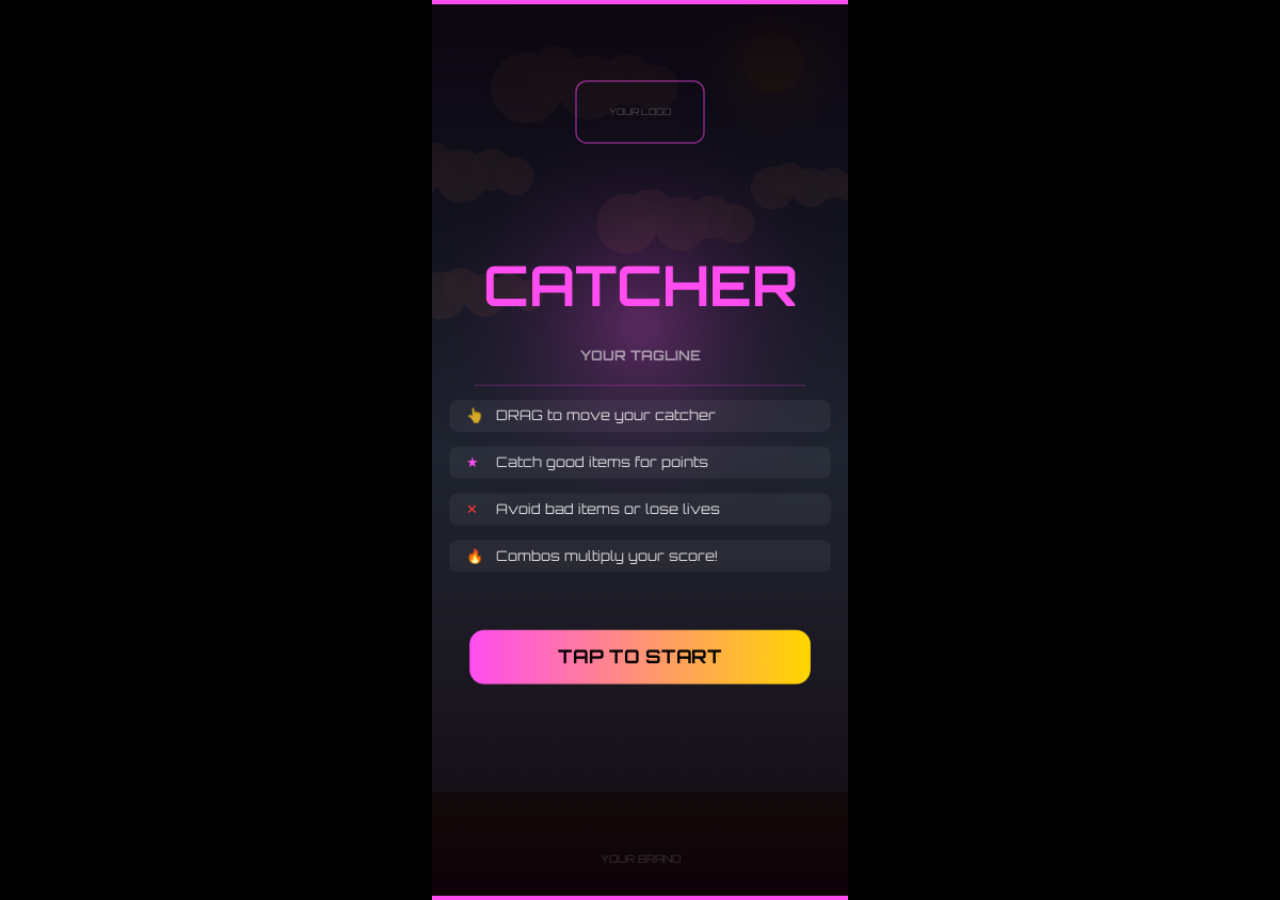
<file: catcher/catcher.html>
<!doctype html>
<html lang="en">
  <head>
    <meta charset="UTF-8" />
    <meta
      name="viewport"
      content="width=device-width,initial-scale=1,user-scalable=no"
    />
    <title>Catcher — Playable Ad</title>
    <link
      href="https://fonts.googleapis.com/css2?family=Orbitron:wght@700;900&display=swap"
      rel="stylesheet"
    />
    <style>
      * {
        margin: 0;
        padding: 0;
        box-sizing: border-box;
      }
      html,
      body {
        width: 100%;
        height: 100%;
        overflow: hidden;
        background: #000;
        font-family: "Orbitron", sans-serif;
        touch-action: none;
        display: flex;
        align-items: center;
        justify-content: center;
      }
      canvas {
        display: block;
        width: 100% !important;
        height: 100% !important;
        object-fit: contain;
      }
    </style>
  </head>
  <body>
    <canvas id="c"></canvas>
    <script>
      const c = document.getElementById("c"),
        ctx = c.getContext("2d");
      const W = 390,
        H = 844;
      c.width = W;
      c.height = H;

      // ── BRAND CONFIG ──
      const B = {
        name: "YOUR BRAND",
        tagline: "YOUR TAGLINE",
        primary: "#ff4df0",
        secondary: "#00fff7",
        accent: "#ffd700",
        bad: "#ff3333",
        bg: "#0a0008",
        cta: "https://sadeplayable.com/",
        ctaLabel: "VISIT US →",
        itemLabel: "ITEM", // what you're catching
        badLabel: "BOMB", // what to avoid
      };

      // ── READ BRAND FROM sessionStorage ──
      let B_logoImg = null;
      let B_basketImg = null; // custom catcher image
      let B_goodImg = null; // custom good token image
      let B_badImg = null; // custom bad token image

      function loadImg(src, cb) {
        if (!src) return;
        const i = new Image();
        i.onload = () => cb(i);
        i.src = src;
      }

      try {
        const raw = sessionStorage.getItem("catcherBrand");
        if (raw) {
          const cfg = JSON.parse(raw);
          if (cfg.color1) B.primary = cfg.color1;
          if (cfg.color2) B.secondary = cfg.color2;
          if (cfg.color3) B.accent = cfg.color3;
          if (cfg.color4) B.bg = cfg.color4;
          if (cfg.cta) B.cta = cfg.cta;
          loadImg(cfg.logo, (img) => (B_logoImg = img));
          loadImg(cfg.basket, (img) => (B_basketImg = img));
          loadImg(cfg.good, (img) => (B_goodImg = img));
          loadImg(cfg.bad, (img) => (B_badImg = img));
        }
      } catch (e) {}

      // ── STATE ──
      let state = "start",
        score = 0,
        best = 0,
        lives = 3,
        frame = 0,
        speed = 2;
      let basket = { x: W / 2, w: 90, h: 28, y: H - 80 };
      let items = [],
        particles = [];
      let lastItem = 0,
        combo = 0,
        comboTimer = 0;

      function resetGame() {
        score = 0;
        lives = 3;
        speed = 2;
        frame = 0;
        items = [];
        particles = [];
        combo = 0;
        basket.x = W / 2;
        lastItem = 0;
        state = "play";
      }

      // Input
      let dragging = false;
      function getX(e) {
        const x = e.touches ? e.touches[0].clientX : e.clientX;
        return (
          (x - c.getBoundingClientRect().left) *
          (W / c.getBoundingClientRect().width)
        );
      }
      c.addEventListener("mousedown", (e) => {
        dragging = true;
        if (state === "start") {
          state = "play";
          return;
        }
      });
      c.addEventListener("mousemove", (e) => {
        if (dragging && state === "play")
          basket.x = Math.max(
            basket.w / 2,
            Math.min(W - basket.w / 2, getX(e)),
          );
      });
      c.addEventListener("mouseup", () => (dragging = false));
      c.addEventListener(
        "touchstart",
        (e) => {
          e.preventDefault();
          dragging = true;
          if (state === "start") {
            state = "play";
            return;
          }
        },
        { passive: false },
      );
      c.addEventListener(
        "touchmove",
        (e) => {
          e.preventDefault();
          if (state === "play")
            basket.x = Math.max(
              basket.w / 2,
              Math.min(W - basket.w / 2, getX(e)),
            );
        },
        { passive: false },
      );
      c.addEventListener("touchend", () => (dragging = false));

      function spawnItem() {
        const bad = Math.random() < 0.25;
        const emoji = bad ? "✕" : "★";
        items.push({
          x: 40 + Math.random() * (W - 80),
          y: -30,
          r: 22,
          bad,
          emoji,
          spin: Math.random() * 0.1 - 0.05,
          rot: 0,
          vy: speed * (0.8 + Math.random() * 0.4),
          color: bad ? B.bad : B.primary,
        });
      }

      function burst(x, y, color, n = 10) {
        for (let i = 0; i < n; i++) {
          const a = Math.random() * Math.PI * 2,
            s = 2 + Math.random() * 5;
          particles.push({
            x,
            y,
            vx: Math.cos(a) * s,
            vy: Math.sin(a) * s,
            life: 1,
            color,
            r: 3 + Math.random() * 4,
          });
        }
      }

      // Sky clouds state
      const CLOUDS = Array.from({ length: 5 }, () => ({
        x: Math.random() * W,
        y: Math.random() * H * 0.35 + 20,
        w: Math.random() * 80 + 50,
        speed: Math.random() * 0.3 + 0.12,
      }));

      function drawCloud(cx, cy, cw) {
        ctx.fillStyle = "rgba(255,255,255,0.82)";
        [
          [0, 0, cw * 0.28],
          [cw * 0.22, -cw * 0.1, cw * 0.22],
          [cw * 0.5, 0, cw * 0.25],
          [cw * 0.78, -cw * 0.06, cw * 0.2],
          [cw, 0, cw * 0.18],
        ].forEach(([bx, by, br]) => {
          ctx.beginPath();
          ctx.arc(cx + bx, cy + by, br, 0, Math.PI * 2);
          ctx.fill();
        });
      }

      function drawBg() {
        // Real sky gradient
        const g = ctx.createLinearGradient(0, 0, 0, H);
        g.addColorStop(0, "#3a8fd1");
        g.addColorStop(0.55, "#87ceeb");
        g.addColorStop(1, "#c8eaf8");
        ctx.fillStyle = g;
        ctx.fillRect(0, 0, W, H);

        // Sun
        const sg = ctx.createRadialGradient(
          W * 0.82,
          H * 0.07,
          0,
          W * 0.82,
          H * 0.07,
          70,
        );
        sg.addColorStop(0, "#fff9c0");
        sg.addColorStop(0.4, "rgba(255,245,160,0.55)");
        sg.addColorStop(1, "rgba(255,245,160,0)");
        ctx.fillStyle = sg;
        ctx.fillRect(0, 0, W, H);
        ctx.fillStyle = "#fff5a0";
        ctx.beginPath();
        ctx.arc(W * 0.82, H * 0.07, 28, 0, Math.PI * 2);
        ctx.fill();

        // Clouds drift
        for (const cl of CLOUDS) {
          drawCloud(cl.x, cl.y, cl.w);
          cl.x -= cl.speed;
          if (cl.x + cl.w < 0) {
            cl.x = W + 10;
            cl.y = Math.random() * H * 0.35 + 20;
            cl.w = Math.random() * 80 + 50;
          }
        }

        // Ground strip at bottom
        const gg = ctx.createLinearGradient(0, H * 0.88, 0, H);
        gg.addColorStop(0, "#5a8a3c");
        gg.addColorStop(0.25, "#8B6914");
        gg.addColorStop(1, "#5c3d0a");
        ctx.fillStyle = gg;
        ctx.fillRect(0, H * 0.88, W, H * 0.12);

        // Brand colour glow at top (subtle, keeps brand identity)
        const tg = ctx.createRadialGradient(W / 2, 0, 0, W / 2, 0, 180);
        tg.addColorStop(0, B.primary + "18");
        tg.addColorStop(1, "transparent");
        ctx.fillStyle = tg;
        ctx.fillRect(0, 0, W, H);
      }

      function drawBasket() {
        const x = basket.x,
          y = basket.y,
          w = basket.w,
          h = basket.h;

        if (B_basketImg) {
          // Custom catcher image — draw centred at basket position
          const iw = w * 1.1,
            ih = (iw / B_basketImg.width) * B_basketImg.height;
          ctx.drawImage(B_basketImg, x - iw / 2, y - ih + h, iw, ih);
        } else {
          // Shadow
          ctx.fillStyle = "rgba(255,77,240,0.15)";
          ctx.beginPath();
          ctx.ellipse(x, y + h / 2 + 6, w * 0.55, 10, 0, 0, Math.PI * 2);
          ctx.fill();
          // Body
          const bg = ctx.createLinearGradient(x - w / 2, y, x + w / 2, y + h);
          bg.addColorStop(0, B.primary);
          bg.addColorStop(1, B.accent + "88");
          ctx.fillStyle = bg;
          ctx.beginPath();
          ctx.moveTo(x - w / 2, y);
          ctx.lineTo(x + w / 2, y);
          ctx.lineTo(x + w / 2 - 10, y + h);
          ctx.lineTo(x - w / 2 + 10, y + h);
          ctx.closePath();
          ctx.fill();
          // Shine
          ctx.fillStyle = "rgba(255,255,255,0.2)";
          ctx.beginPath();
          ctx.moveTo(x - w / 2, y);
          ctx.lineTo(x + w / 2, y);
          ctx.lineTo(x + w / 2 - 8, y + 8);
          ctx.lineTo(x - w / 2 + 8, y + 8);
          ctx.closePath();
          ctx.fill();
          // Brand text
          ctx.fillStyle = "rgba(0,0,0,0.7)";
          ctx.font = "bold 9px Orbitron";
          ctx.textAlign = "center";
          ctx.textBaseline = "middle";
          ctx.fillText(B.name, x, y + h / 2);
          // Glow edge
          ctx.shadowColor = B.primary;
          ctx.shadowBlur = 15;
          ctx.strokeStyle = B.primary + "cc";
          ctx.lineWidth = 2;
          ctx.beginPath();
          ctx.moveTo(x - w / 2, y);
          ctx.lineTo(x + w / 2, y);
          ctx.lineTo(x + w / 2 - 10, y + h);
          ctx.lineTo(x - w / 2 + 10, y + h);
          ctx.closePath();
          ctx.stroke();
          ctx.shadowBlur = 0;
        }
      }

      function drawItem(it) {
        ctx.save();
        ctx.translate(it.x, it.y);
        ctx.rotate(it.rot);

        const customImg = it.bad ? B_badImg : B_goodImg;

        if (customImg) {
          const sz = it.r * 2.2;
          ctx.drawImage(customImg, -sz / 2, -sz / 2, sz, sz);
        } else {
          // Default drawn token
          ctx.shadowColor = it.color;
          ctx.shadowBlur = 16;
          const g = ctx.createRadialGradient(0, 0, 2, 0, 0, it.r);
          g.addColorStop(0, it.bad ? "#ff6666" : "#fff");
          g.addColorStop(1, it.color);
          ctx.fillStyle = g;
          ctx.beginPath();
          ctx.arc(0, 0, it.r, 0, Math.PI * 2);
          ctx.fill();
          ctx.shadowBlur = 0;
          ctx.fillStyle = "rgba(0,0,0,0.8)";
          ctx.font = `bold ${it.r}px Orbitron`;
          ctx.textAlign = "center";
          ctx.textBaseline = "middle";
          ctx.fillText(it.emoji, 0, 1);
        }
        ctx.restore();
      }

      function drawHUD() {
        // Lives
        ctx.fillStyle = "rgba(0,0,0,0.6)";
        ctx.beginPath();
        ctx.roundRect(12, 12, 140, 44, 10);
        ctx.fill();
        ctx.fillStyle = "#fff";
        ctx.font = "bold 10px Orbitron";
        ctx.textAlign = "left";
        ctx.textBaseline = "middle";
        ctx.fillText("LIVES", 20, 28);
        ctx.fillStyle = B.primary;
        ctx.font = "bold 20px Orbitron";
        ctx.fillText("♥".repeat(lives), 20, 44);
        // Score
        ctx.fillStyle = "rgba(0,0,0,0.6)";
        ctx.beginPath();
        ctx.roundRect(W - 152, 12, 140, 44, 10);
        ctx.fill();
        ctx.fillStyle = "#fff";
        ctx.font = "bold 10px Orbitron";
        ctx.textAlign = "right";
        ctx.textBaseline = "middle";
        ctx.fillText("SCORE", W - 20, 28);
        ctx.fillStyle = B.secondary;
        ctx.font = "bold 20px Orbitron";
        ctx.fillText(score, W - 20, 44);
        // Combo
        if (combo > 1 && comboTimer > 0) {
          const a = Math.min(1, comboTimer / 40);
          ctx.globalAlpha = a;
          ctx.fillStyle = B.accent;
          ctx.font = "bold 28px Orbitron";
          ctx.textAlign = "center";
          ctx.fillText(`${combo}x COMBO!`, W / 2, H / 2 - 60);
          ctx.globalAlpha = 1;
        }
      }

      function drawStart() {
        // Full-screen overlay
        const ov = ctx.createLinearGradient(0, 0, 0, H);
        ov.addColorStop(0, "rgba(10,0,8,0.96)");
        ov.addColorStop(0.5, "rgba(10,0,8,0.82)");
        ov.addColorStop(1, "rgba(10,0,8,0.96)");
        ctx.fillStyle = ov;
        ctx.fillRect(0, 0, W, H);
        const glow = ctx.createRadialGradient(
          W / 2,
          H * 0.36,
          10,
          W / 2,
          H * 0.36,
          220,
        );
        glow.addColorStop(0, B.primary + "44");
        glow.addColorStop(1, "transparent");
        ctx.fillStyle = glow;
        ctx.fillRect(0, 0, W, H);

        // Accent bars
        ctx.fillStyle = B.primary;
        ctx.fillRect(0, 0, W, 4);
        ctx.fillStyle = B.primary;
        ctx.fillRect(0, H - 4, W, 4);

        // Logo
        if (B_logoImg) {
          const mw = 170,
            mh = 66,
            ratio = B_logoImg.width / B_logoImg.height;
          let dw = mh * ratio,
            dh = mh;
          if (dw > mw) {
            dw = mw;
            dh = dw / ratio;
          }
          ctx.globalAlpha = 0.97;
          ctx.drawImage(B_logoImg, W / 2 - dw / 2, H * 0.09, dw, dh);
          ctx.globalAlpha = 1;
        } else {
          ctx.strokeStyle = B.primary + "77";
          ctx.lineWidth = 1.5;
          ctx.beginPath();
          ctx.roundRect(W / 2 - 60, H * 0.09, 120, 58, 10);
          ctx.stroke();
          ctx.fillStyle = "rgba(255,255,255,0.25)";
          ctx.font = "9px Orbitron";
          ctx.textAlign = "center";
          ctx.textBaseline = "middle";
          ctx.fillText("YOUR LOGO", W / 2, H * 0.09 + 29);
          ctx.textBaseline = "alphabetic";
        }

        // Title
        ctx.fillStyle = B.primary;
        ctx.font = "bold 52px Orbitron";
        ctx.textAlign = "center";
        ctx.textBaseline = "alphabetic";
        ctx.shadowBlur = 0;
        ctx.fillText("CATCHER", W / 2, H * 0.34);
        ctx.fillStyle = "rgba(255,255,255,0.55)";
        ctx.font = "bold 13px Orbitron";
        ctx.fillText(B.tagline || "CATCH EVERYTHING!", W / 2, H * 0.4);

        // Divider
        ctx.strokeStyle = B.primary + "44";
        ctx.lineWidth = 1;
        ctx.beginPath();
        ctx.moveTo(40, H * 0.428);
        ctx.lineTo(W - 40, H * 0.428);
        ctx.stroke();

        // Tips — full width rows
        const tips = [
          {
            icon: "👆",
            col: "rgba(255,255,255,0.8)",
            text: "DRAG to move your catcher",
          },
          { icon: "★", col: B.primary, text: "Catch good items for points" },
          { icon: "✕", col: B.bad, text: "Avoid bad items or lose lives" },
          { icon: "🔥", col: B.accent, text: "Combos multiply your score!" },
        ];
        ctx.textBaseline = "middle";
        tips.forEach((t, i) => {
          const ry = H * 0.462 + i * H * 0.052;
          ctx.fillStyle = "rgba(255,255,255,0.05)";
          ctx.beginPath();
          ctx.roundRect(16, ry - 15, W - 32, 30, 8);
          ctx.fill();
          ctx.fillStyle = t.col;
          ctx.font = "13px Orbitron";
          ctx.textAlign = "left";
          ctx.fillText(t.icon, 32, ry);
          ctx.fillStyle = "rgba(255,255,255,0.82)";
          ctx.fillText(t.text, 60, ry);
        });

        // Button
        const pulse = Math.sin(frame * 0.06) * 0.03 + 1;
        ctx.save();
        ctx.translate(W / 2, H * 0.73);
        ctx.scale(pulse, pulse);
        const btnG = ctx.createLinearGradient(-W * 0.42, 0, W * 0.42, 0);
        btnG.addColorStop(0, B.primary);
        btnG.addColorStop(1, B.accent);
        ctx.fillStyle = btnG;
        ctx.beginPath();
        ctx.roundRect(-W * 0.42, -26, W * 0.84, 52, 14);
        ctx.fill();
        ctx.fillStyle = "#000";
        ctx.font = "bold 18px Orbitron";
        ctx.textAlign = "center";
        ctx.textBaseline = "middle";
        ctx.fillText("TAP TO START", 0, 0);
        ctx.restore();

        if (best > 0) {
          ctx.fillStyle = "rgba(255,255,255,0.28)";
          ctx.font = "10px Orbitron";
          ctx.textAlign = "center";
          ctx.textBaseline = "alphabetic";
          ctx.fillText("BEST: " + best, W / 2, H * 0.845);
        }
        ctx.fillStyle = "rgba(255,255,255,0.18)";
        ctx.font = "10px Orbitron";
        ctx.textAlign = "center";
        ctx.fillText(B.name, W / 2, H * 0.955);
      }

      const CTA_BTN = { x: 0, y: 0, w: 240, h: 52 };
      const RETRY_BTN = { x: 0, y: 0, w: 180, h: 44 };

      function drawOver() {
        const ov = ctx.createLinearGradient(0, 0, 0, H);
        ov.addColorStop(0, "rgba(10,0,8,0.96)");
        ov.addColorStop(1, "rgba(10,0,8,0.9)");
        ctx.fillStyle = ov;
        ctx.fillRect(0, 0, W, H);
        const glow = ctx.createRadialGradient(
          W / 2,
          H * 0.32,
          10,
          W / 2,
          H * 0.32,
          180,
        );
        glow.addColorStop(0, B.primary + "33");
        glow.addColorStop(1, "transparent");
        ctx.fillStyle = glow;
        ctx.fillRect(0, 0, W, H);
        ctx.fillStyle = B.primary;
        ctx.fillRect(0, 0, W, 4);

        // Logo
        if (B_logoImg) {
          const mw = 150,
            mh = 54,
            ratio = B_logoImg.width / B_logoImg.height;
          let dw = mh * ratio,
            dh = mh;
          if (dw > mw) {
            dw = mw;
            dh = dw / ratio;
          }
          ctx.globalAlpha = 0.95;
          ctx.drawImage(B_logoImg, W / 2 - dw / 2, H * 0.09, dw, dh);
          ctx.globalAlpha = 1;
        } else {
          ctx.strokeStyle = B.primary + "55";
          ctx.lineWidth = 1.5;
          ctx.beginPath();
          ctx.roundRect(W / 2 - 55, H * 0.09, 110, 46, 8);
          ctx.stroke();
          ctx.fillStyle = "rgba(255,255,255,0.2)";
          ctx.font = "9px Orbitron";
          ctx.textAlign = "center";
          ctx.textBaseline = "middle";
          ctx.fillText("YOUR LOGO", W / 2, H * 0.09 + 23);
          ctx.textBaseline = "alphabetic";
        }

        ctx.fillStyle = B.primary;
        ctx.font = "bold 36px Orbitron";
        ctx.textAlign = "center";
        ctx.textBaseline = "alphabetic";
        ctx.shadowBlur = 0;
        ctx.fillText("NICE CATCH!", W / 2, H * 0.305);

        // Stats card
        ctx.fillStyle = "rgba(255,255,255,0.05)";
        ctx.beginPath();
        ctx.roundRect(W / 2 - 150, H * 0.33, 300, 116, 14);
        ctx.fill();
        ctx.strokeStyle = B.primary + "44";
        ctx.lineWidth = 1.5;
        ctx.beginPath();
        ctx.roundRect(W / 2 - 150, H * 0.33, 300, 116, 14);
        ctx.stroke();

        ctx.fillStyle = "rgba(255,255,255,0.4)";
        ctx.font = "10px Orbitron";
        ctx.textAlign = "center";
        ctx.fillText("SCORE", W / 2 - 72, H * 0.368);
        ctx.fillText("BEST", W / 2 + 72, H * 0.368);
        ctx.fillStyle = B.secondary;
        ctx.font = "bold 42px Orbitron";
        ctx.fillText(score, W / 2 - 72, H * 0.418);
        ctx.fillStyle = "rgba(255,255,255,0.5)";
        ctx.font = "bold 42px Orbitron";
        ctx.fillText(best, W / 2 + 72, H * 0.418);

        ctx.strokeStyle = "rgba(255,255,255,0.1)";
        ctx.lineWidth = 1;
        ctx.beginPath();
        ctx.moveTo(W / 2, H * 0.33 + 12);
        ctx.lineTo(W / 2, H * 0.33 + 104);
        ctx.stroke();

        const isNewBest = score >= best && score > 0;
        if (isNewBest) {
          const p2 = Math.sin(frame * 0.1) * 0.07 + 1;
          ctx.save();
          ctx.translate(W / 2, H * 0.457);
          ctx.scale(p2, p2);
          ctx.fillStyle = B.accent;
          ctx.font = "bold 13px Orbitron";
          ctx.textAlign = "center";
          ctx.fillText("🏆 NEW BEST!", 0, 0);
          ctx.restore();
        } else {
          ctx.fillStyle = "rgba(255,255,255,0.0)"; // already shown in card
        }

        // CTA button
        CTA_BTN.x = W / 2 - 120;
        CTA_BTN.y = H * 0.51;
        const ctaG = ctx.createLinearGradient(
          CTA_BTN.x,
          0,
          CTA_BTN.x + CTA_BTN.w,
          0,
        );
        ctaG.addColorStop(0, B.primary);
        ctaG.addColorStop(1, B.accent);
        ctx.fillStyle = ctaG;
        ctx.beginPath();
        ctx.roundRect(CTA_BTN.x, CTA_BTN.y, CTA_BTN.w, CTA_BTN.h, 14);
        ctx.fill();
        ctx.fillStyle = "#fff";
        ctx.font = "bold 14px Orbitron";
        ctx.textBaseline = "middle";
        ctx.textAlign = "center";
        ctx.fillText(B.ctaLabel, W / 2, CTA_BTN.y + CTA_BTN.h / 2);

        // Try again
        RETRY_BTN.x = W / 2 - 90;
        RETRY_BTN.y = H * 0.614;
        ctx.fillStyle = "rgba(255,255,255,0.08)";
        ctx.beginPath();
        ctx.roundRect(RETRY_BTN.x, RETRY_BTN.y, RETRY_BTN.w, RETRY_BTN.h, 12);
        ctx.fill();
        ctx.strokeStyle = "rgba(255,255,255,0.28)";
        ctx.lineWidth = 1.5;
        ctx.beginPath();
        ctx.roundRect(RETRY_BTN.x, RETRY_BTN.y, RETRY_BTN.w, RETRY_BTN.h, 12);
        ctx.stroke();
        ctx.fillStyle = "rgba(255,255,255,0.88)";
        ctx.font = "bold 14px Orbitron";
        ctx.textBaseline = "middle";
        ctx.textAlign = "center";
        ctx.fillText("↺  TRY AGAIN", W / 2, RETRY_BTN.y + RETRY_BTN.h / 2);
        ctx.textBaseline = "alphabetic";
        ctx.fillStyle = B.primary;
        ctx.fillRect(0, H - 4, W, 4);
      }

      c.addEventListener("click", (e) => {
        if (state !== "over") return;
        const rect = c.getBoundingClientRect();
        const cx = (e.clientX - rect.left) * (W / rect.width);
        const cy = (e.clientY - rect.top) * (H / rect.height);
        if (
          cx > CTA_BTN.x &&
          cx < CTA_BTN.x + CTA_BTN.w &&
          cy > CTA_BTN.y &&
          cy < CTA_BTN.y + CTA_BTN.h
        ) {
          window.open(B.cta, "_blank");
          return;
        }
        if (
          cx > RETRY_BTN.x &&
          cx < RETRY_BTN.x + RETRY_BTN.w &&
          cy > RETRY_BTN.y &&
          cy < RETRY_BTN.y + RETRY_BTN.h
        ) {
          resetGame();
          return;
        }
      });

      function loop() {
        requestAnimationFrame(loop);
        frame++;
        drawBg();

        if (state === "start") {
          drawStart();
          return;
        }
        if (state === "over") {
          drawOver();
          return;
        }

        if (frame % Math.max(28, (55 - score * 0.4) | 0) === 0) spawnItem();
        if (frame % 400 === 0) speed = Math.min(speed + 0.3, 6);
        if (comboTimer > 0) comboTimer--;

        for (let i = items.length - 1; i >= 0; i--) {
          const it = items[i];
          it.y += it.vy;
          it.rot += it.spin;
          // Catch check
          const bx = basket.x,
            by = basket.y;
          if (
            it.y + it.r > by &&
            it.y - it.r < by + basket.h &&
            it.x > bx - basket.w / 2 &&
            it.x < bx + basket.w / 2
          ) {
            if (it.bad) {
              lives--;
              burst(it.x, it.y, B.bad, 14);
              combo = 0;
              items.splice(i, 1);
              if (lives <= 0) {
                if (score > best) best = score;
                state = "over";
              }
              continue;
            } else {
              combo++;
              comboTimer = 60;
              const pts = combo > 2 ? combo : 1;
              score += pts;
              burst(it.x, it.y, B.primary, 10);
              items.splice(i, 1);
              continue;
            }
          }
          if (it.y > H + 40) {
            if (!it.bad) {
              combo = 0;
            }
            items.splice(i, 1);
          }
        }

        items.forEach(drawItem);
        drawBasket();

        for (let i = particles.length - 1; i >= 0; i--) {
          const p = particles[i];
          p.x += p.vx;
          p.y += p.vy;
          p.vy += 0.2;
          p.life -= 0.04;
          if (p.life <= 0) {
            particles.splice(i, 1);
            continue;
          }
          ctx.globalAlpha = p.life;
          ctx.fillStyle = p.color;
          ctx.beginPath();
          ctx.arc(p.x, p.y, Math.max(0, p.r * p.life), 0, Math.PI * 2);
          ctx.fill();
        }
        ctx.globalAlpha = 1;
        drawHUD();
      }
      loop();

      // ── CANVAS RECORDING ──
      (function () {
        let mr = null,
          chunks = [];
        window.addEventListener("message", (e) => {
          if (e.data?.type === "startRecording") {
            chunks = [];
            const stream = document.getElementById("c").captureStream(60);
            const mimeType = MediaRecorder.isTypeSupported(
              "video/webm;codecs=vp9",
            )
              ? "video/webm;codecs=vp9"
              : "video/webm";
            mr = new MediaRecorder(stream, {
              mimeType,
              videoBitsPerSecond: 5_000_000,
            });
            mr.ondataavailable = (ev) => {
              if (ev.data.size > 0) chunks.push(ev.data);
            };
            mr.onstop = () => {
              const blob = new Blob(chunks, { type: mimeType });
              const reader = new FileReader();
              reader.onload = () => {
                const base64 = reader.result.split(",")[1];
                window.parent.postMessage(
                  {
                    type: "recordingBlob",
                    gameId: e.data?.gameId || "game",
                    blob64: base64,
                    mimeType,
                  },
                  "*",
                );
              };
              reader.readAsDataURL(blob);
            };
            mr.start(200);
          }
          if (e.data?.type === "stopRecording") {
            if (mr && mr.state === "recording") {
              // Pass gameId to onstop via closure trick
              const gid = e.data.gameId;
              mr.onstop = () => {
                const blob = new Blob(chunks, {
                  type: mr.mimeType || "video/webm",
                });
                const reader = new FileReader();
                reader.onload = () => {
                  const base64 = reader.result.split(",")[1];
                  window.parent.postMessage(
                    {
                      type: "recordingBlob",
                      gameId: gid,
                      blob64: base64,
                      mimeType: mr.mimeType || "video/webm",
                    },
                    "*",
                  );
                };
                reader.readAsDataURL(blob);
              };
              mr.stop();
            }
          }
        });
      })();
    </script>
  </body>
</html>
</file>
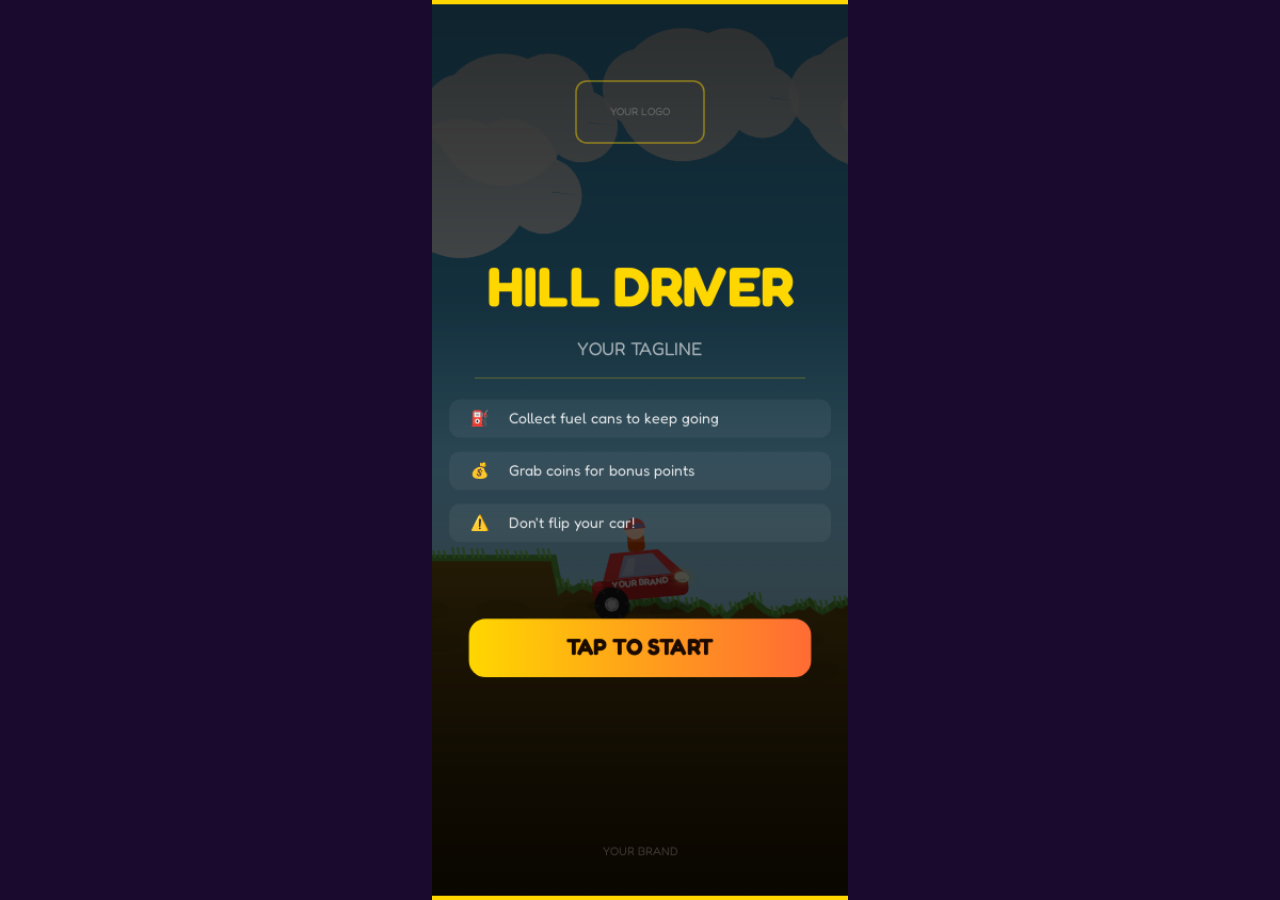
<file: driver/driver.html>
<!doctype html>
<html lang="en">
  <head>
    <meta charset="UTF-8" />
    <meta
      name="viewport"
      content="width=device-width,initial-scale=1,user-scalable=no"
    />
    <title>Hill Driver — Playable Ad</title>
    <link
      href="https://fonts.googleapis.com/css2?family=Fredoka+One&family=Nunito:wght@700;800;900&display=swap"
      rel="stylesheet"
    />
    <style>
      * {
        margin: 0;
        padding: 0;
        box-sizing: border-box;
      }
      html,
      body {
        width: 100%;
        height: 100%;
        overflow: hidden;
        background: #1a0a2e;
        font-family: "Fredoka One", cursive;
        touch-action: none;
        display: flex;
        align-items: center;
        justify-content: center;
      }
      canvas {
        display: block;
        width: 100% !important;
        height: 100% !important;
        object-fit: contain;
      }
    </style>
  </head>
  <body>
    <canvas id="c"></canvas>
    <script>
      const c = document.getElementById("c"),
        ctx = c.getContext("2d");
      const W = 390,
        H = 844;
      c.width = W;
      c.height = H;

      // ── BRAND CONFIG ──
      const B = {
        name: "YOUR BRAND",
        tagline: "YOUR TAGLINE",
        carColor: "#e63535",
        carColor2: "#c41f1f",
        wheelColor: "#222",
        hubColor: "#888",
        primary: "#FFD700",
        secondary: "#ff6b35",
        skyTop: "#4ec0f7",
        skyBot: "#a8e4ff",
        groundTop: "#5cb85c",
        groundMid: "#8B6914",
        groundBot: "#6b4f10",
        cta: "https://sadeplayable.com/",
        ctaLabel: "VISIT US →",
      };

      // ── BRAND IMAGES (loaded from sessionStorage) ──
      let B_logoImg = null; // logo shown on start/end screen
      let B_carImg = null; // replaces drawn car
      let B_coinImg = null; // replaces coin circle
      let B_fuelImg = null; // replaces fuel can

      function loadBrandImage(src, onLoad) {
        if (!src) return;
        const img = new Image();
        img.onload = () => onLoad(img);
        img.src = src;
      }

      try {
        const raw = sessionStorage.getItem("driverBrand");
        if (raw) {
          const cfg = JSON.parse(raw);
          // Colors — map to what the game actually uses
          if (cfg.color1) {
            B.primary = cfg.color1;
            B.carColor = cfg.color1;
          }
          if (cfg.color2) {
            B.secondary = cfg.color2;
            B.carColor2 = cfg.color2;
          }
          if (cfg.color3) {
            B.skyTop = cfg.color3;
          }
          if (cfg.color4) {
            B.skyBot = cfg.color4;
          }
          if (cfg.cta) B.cta = cfg.cta;
          // Images
          loadBrandImage(cfg.logo, (img) => {
            B_logoImg = img;
          });
          loadBrandImage(cfg.car, (img) => {
            B_carImg = img;
          });
          loadBrandImage(cfg.coin, (img) => {
            B_coinImg = img;
          });
          loadBrandImage(cfg.fuel, (img) => {
            B_fuelImg = img;
          });
        }
      } catch (e) {}

      // ── TERRAIN ──
      const SEG = 6; // pixels per terrain segment
      const TERRAIN_LEN = 600; // segments ahead
      let terrain = [];
      let terrainOff = 0; // world X offset (scrolls right)

      function genTerrain() {
        terrain = [];
        let y = H * 0.62;
        for (let i = 0; i < TERRAIN_LEN; i++) {
          // hilly noise
          y += (Math.random() - 0.48) * 14;
          y = Math.max(H * 0.35, Math.min(H * 0.72, y));
          terrain.push(y);
        }
        // flatten start
        for (let i = 0; i < 20; i++) terrain[i] = H * 0.62;
      }

      function getTerrainY(worldX) {
        const idx = worldX / SEG;
        const i = Math.floor(idx);
        const t = idx - i;
        const a =
          terrain[Math.max(0, Math.min(terrain.length - 1, i))] || H * 0.62;
        const b =
          terrain[Math.max(0, Math.min(terrain.length - 1, i + 1))] || H * 0.62;
        return a + (b - a) * t;
      }

      function getTerrainAngle(worldX) {
        const y1 = getTerrainY(worldX - SEG);
        const y2 = getTerrainY(worldX + SEG);
        return Math.atan2(y2 - y1, SEG * 2);
      }

      // ── GAME STATE ──
      let state = "start"; // start | play | over
      let deathReason = "flipped"; // flipped | fuel | fell
      let score = 0,
        best = 0,
        frame = 0,
        coins = 0;

      // Car physics
      const CAR = {
        worldX: 80,
        y: 0,
        vx: 0,
        vy: 0,
        angle: 0,
        angVel: 0,
        onGround: false,
        w: 90,
        h: 44,
        wheel1X: -28,
        wheel2X: 28,
        wheelR: 16,
        wheelAngle: 0,
        fuel: 1.0, // 0–1
        dead: false,
      };

      let gasDown = false,
        brakeDown = false;
      let camX = 0; // camera world X

      // Collectibles
      let coinList = [];
      let fuelCans = [];
      let particles = [];
      let clouds = [];

      function resetGame() {
        genTerrain();
        CAR.worldX = 80;
        CAR.y = getTerrainY(80) - CAR.wheelR;
        CAR.vx = 0;
        CAR.vy = 0;
        CAR.angle = 0;
        CAR.angVel = 0;
        CAR.onGround = false;
        CAR.dead = false;
        CAR.fuel = 1.0;
        CAR.wheelAngle = 0;
        score = 0;
        frame = 0;
        coins = 0;
        camX = 0;
        coinList = [];
        fuelCans = [];
        particles = [];
        clouds = [];
        // gen clouds
        for (let i = 0; i < 8; i++) {
          clouds.push({
            x: Math.random() * W * 3,
            y: 60 + Math.random() * 140,
            r: 30 + Math.random() * 50,
            speed: 0.2 + Math.random() * 0.3,
          });
        }
        // spawn some coins ahead
        for (let i = 0; i < 30; i++)
          spawnCoin((i + 3) * 180 + Math.random() * 80);
        for (let i = 0; i < 8; i++)
          spawnFuel((i + 4) * 400 + Math.random() * 100);
        state = "play";
      }

      function spawnCoin(worldX) {
        const ty = getTerrainY(worldX);
        coinList.push({
          worldX,
          y: ty - 60 - Math.random() * 40,
          r: 12,
          collected: false,
          anim: 0,
        });
      }

      function spawnFuel(worldX) {
        const ty = getTerrainY(worldX);
        fuelCans.push({ worldX, y: ty - 50, collected: false, anim: 0 });
      }

      // ── PHYSICS ──
      const GRAVITY = 0.5;
      const GAS_POWER = 0.18;
      const BRAKE_POWER = 0.12;
      const FRICTION = 0.985;
      const BOUNCE = 0.35;
      const MAX_VX = 6;

      function physicsStep() {
        if (CAR.dead) return;

        // Gas / brake
        const onSlope = getTerrainAngle(CAR.worldX);
        if (gasDown && CAR.fuel > 0) {
          CAR.vx += GAS_POWER * Math.cos(onSlope);
          CAR.vy += GAS_POWER * Math.sin(onSlope) * 0.3;
          CAR.fuel = Math.max(0, CAR.fuel - 0.0008);
        }
        if (brakeDown) {
          CAR.vx -= BRAKE_POWER;
        }
        CAR.vx = Math.max(-1, Math.min(MAX_VX, CAR.vx));

        // Gravity
        CAR.vy += GRAVITY;

        // Move
        CAR.worldX += CAR.vx;
        CAR.y += CAR.vy;
        CAR.wheelAngle += CAR.vx * 0.06;

        // Terrain collision — check two wheel positions
        const w1y = getTerrainY(CAR.worldX + CAR.wheel1X);
        const w2y = getTerrainY(CAR.worldX + CAR.wheel2X);
        const avgTerrain = (w1y + w2y) / 2;
        const targetY = avgTerrain - CAR.wheelR;

        if (CAR.y >= targetY) {
          CAR.y = targetY;
          if (CAR.vy > 6) {
            // hard landing, flip check
            if (Math.abs(CAR.angle) > 1.2) {
              CAR.dead = true;
              return;
            }
          }
          CAR.vy *= -BOUNCE;
          if (Math.abs(CAR.vy) < 1) CAR.vy = 0;
          CAR.onGround = true;
          CAR.vx *= FRICTION;
          // align car angle to slope
          const targetAngle = getTerrainAngle(CAR.worldX);
          CAR.angle += (targetAngle - CAR.angle) * 0.25;
          CAR.angVel *= 0.5;
        } else {
          CAR.onGround = false;
          // air rotation
          if (gasDown) CAR.angVel += 0.008;
          if (brakeDown) CAR.angVel -= 0.008;
          CAR.angVel *= 0.97;
          CAR.angle += CAR.angVel;
        }

        // Flip death
        if (CAR.angle > 1.8 || CAR.angle < -1.8) {
          if (!CAR.dead) {
            CAR.dead = true;
            deathReason = "flipped";
            burst(CAR.worldX - camX, CAR.y, "#ff4444", 24);
            if (score > best) best = score;
            setTimeout(() => {
              state = "over";
            }, 1000);
          }
          return;
        }

        // Fell off world
        if (CAR.y > H + 100) {
          if (!CAR.dead) {
            CAR.dead = true;
            deathReason = "fell";
            if (score > best) best = score;
            setTimeout(() => {
              state = "over";
            }, 500);
          }
          return;
        }

        // Out of fuel (stopped)
        if (CAR.fuel <= 0 && CAR.onGround && Math.abs(CAR.vx) < 0.15) {
          if (!CAR.dead) {
            CAR.dead = true;
            deathReason = "fuel";
            if (score > best) best = score;
            setTimeout(() => {
              state = "over";
            }, 1200);
          }
          return;
        }

        // Camera
        camX += (CAR.worldX - 100 - camX) * 0.1;
        camX = Math.max(0, camX);

        // Score
        if (frame % 30 === 0) score = Math.floor(CAR.worldX / 10);

        // Coins
        for (let i = coinList.length - 1; i >= 0; i--) {
          const coin = coinList[i];
          if (coin.collected) continue;
          const dx = coin.worldX - CAR.worldX;
          const dy = coin.y - CAR.y;
          if (Math.hypot(dx, dy) < coin.r + 20) {
            coin.collected = true;
            coins++;
            burst(coin.worldX - camX, coin.y, B.primary, 8);
          }
          // spawn more ahead
        }
        // spawn coins dynamically
        const ahead = camX + W + 400;
        if (coinList.length < 40) {
          const lastCoin = coinList[coinList.length - 1];
          if (!lastCoin || lastCoin.worldX < ahead) {
            spawnCoin(ahead + Math.random() * 120);
          }
        }

        // Fuel cans
        for (let i = fuelCans.length - 1; i >= 0; i--) {
          const f = fuelCans[i];
          if (f.collected) continue;
          const dx = f.worldX - CAR.worldX;
          const dy = f.y - CAR.y;
          if (Math.hypot(dx, dy) < 30) {
            f.collected = true;
            CAR.fuel = Math.min(1, CAR.fuel + 0.4);
            burst(f.worldX - camX, f.y, "#ff6b35", 10);
          }
        }
        const aheadF = camX + W + 800;
        if (fuelCans.length < 12) {
          const lastF = fuelCans[fuelCans.length - 1];
          if (!lastF || lastF.worldX < aheadF) {
            spawnFuel(aheadF + Math.random() * 200);
          }
        }

        // Generate more terrain
        const needIdx = Math.floor((camX + W + 500) / SEG) + 5;
        while (terrain.length < needIdx) {
          const last = terrain[terrain.length - 1] || H * 0.62;
          let next = last + (Math.random() - 0.48) * 14;
          next = Math.max(H * 0.35, Math.min(H * 0.72, next));
          terrain.push(next);
        }
      }

      // ── PARTICLES ──
      function burst(sx, sy, color, n = 10) {
        for (let i = 0; i < n; i++) {
          const a = Math.random() * Math.PI * 2,
            s = 2 + Math.random() * 5;
          particles.push({
            x: sx,
            y: sy,
            vx: Math.cos(a) * s,
            vy: Math.sin(a) * s - 2,
            life: 1,
            color,
          });
        }
      }

      // ── DRAW TERRAIN ──
      function drawTerrain() {
        // Ground fill
        ctx.beginPath();
        ctx.moveTo(0, H);
        for (let sx = 0; sx <= W + SEG; sx += SEG) {
          const wx = camX + sx;
          const ty = getTerrainY(wx);
          ctx.lineTo(sx, ty);
        }
        ctx.lineTo(W, H);
        ctx.closePath();

        // Layered fill: grass top, dirt mid, dark bottom
        const terrGrad = ctx.createLinearGradient(0, H * 0.4, 0, H);
        terrGrad.addColorStop(0, "#68bb47");
        terrGrad.addColorStop(0.06, "#5aa33e");
        terrGrad.addColorStop(0.08, "#8B6914");
        terrGrad.addColorStop(0.5, "#6b4f10");
        terrGrad.addColorStop(1, "#3d2a05");
        ctx.fillStyle = terrGrad;
        ctx.fill();

        // Grass bumps strip on top edge
        ctx.beginPath();
        for (let sx = 0; sx <= W + SEG; sx += SEG) {
          const wx = camX + sx;
          const ty = getTerrainY(wx);
          if (sx === 0) ctx.moveTo(sx, ty);
          else ctx.lineTo(sx, ty);
        }
        ctx.strokeStyle = "#5aa33e";
        ctx.lineWidth = 6;
        ctx.stroke();

        // Little grass tufts
        ctx.strokeStyle = "#7ccc52";
        ctx.lineWidth = 2;
        for (let sx = 4; sx <= W; sx += 20) {
          const wx = camX + sx;
          const ty = getTerrainY(wx);
          const offset = wx % 17;
          for (let g = 0; g < 3; g++) {
            const gx = sx + g * 5 - 5 + (offset % 5);
            ctx.beginPath();
            ctx.moveTo(gx, ty);
            ctx.lineTo(gx - 2, ty - 7 - (offset % 4));
            ctx.stroke();
          }
        }

        // Dirt texture circles
        ctx.fillStyle = "rgba(0,0,0,0.07)";
        for (let i = 0; i < 15; i++) {
          const bx = ((i * 137 + Math.floor(camX / 50) * 50) % (W + 100)) - 50;
          const by = H * 0.65 + ((i * 53) % 80);
          ctx.beginPath();
          ctx.ellipse(bx, by, 18 + (i % 12), 10, 0, 0, Math.PI * 2);
          ctx.fill();
        }
      }

      // ── DRAW SKY ──
      function drawSky() {
        const skyGrad = ctx.createLinearGradient(0, 0, 0, H * 0.65);
        skyGrad.addColorStop(0, B.skyTop);
        skyGrad.addColorStop(0.5, B.skyTop + "cc");
        skyGrad.addColorStop(1, B.skyBot);
        ctx.fillStyle = skyGrad;
        ctx.fillRect(0, 0, W, H);
      }

      // ── DRAW CLOUDS ──
      function drawClouds() {
        clouds.forEach((cl) => {
          const sx =
            ((((cl.x - camX * cl.speed) % (W * 2 + 200)) + W * 2 + 200) %
              (W * 2 + 200)) -
            100;
          drawCloud(sx, cl.y, cl.r);
        });
      }

      function drawCloud(x, y, r) {
        ctx.fillStyle = "rgba(255,255,255,0.88)";
        ctx.beginPath();
        ctx.arc(x, y, r, 0, Math.PI * 2);
        ctx.arc(x + r * 0.7, y - r * 0.3, r * 0.7, 0, Math.PI * 2);
        ctx.arc(x - r * 0.6, y - r * 0.1, r * 0.6, 0, Math.PI * 2);
        ctx.arc(x + r * 1.2, y + r * 0.1, r * 0.55, 0, Math.PI * 2);
        ctx.fill();
      }

      function drawWheel(ox, oy, angle, r) {
        ctx.save();
        ctx.translate(ox, oy);

        // Tire shadow
        ctx.fillStyle = "rgba(0,0,0,0.2)";
        ctx.beginPath();
        ctx.ellipse(2, 3, r - 1, r - 3, 0, 0, Math.PI * 2);
        ctx.fill();

        // Tire
        ctx.fillStyle = "#1a1a1a";
        ctx.beginPath();
        ctx.arc(0, 0, r, 0, Math.PI * 2);
        ctx.fill();

        // Tread lines
        ctx.strokeStyle = "#333";
        ctx.lineWidth = 2;
        for (let t = 0; t < 6; t++) {
          const ta = angle + (t * Math.PI) / 3;
          ctx.beginPath();
          ctx.moveTo(Math.cos(ta) * (r - 4), Math.sin(ta) * (r - 4));
          ctx.lineTo(Math.cos(ta) * r, Math.sin(ta) * r);
          ctx.stroke();
        }

        // Hub
        ctx.fillStyle = "#aaa";
        ctx.beginPath();
        ctx.arc(0, 0, r * 0.42, 0, Math.PI * 2);
        ctx.fill();

        // Hub spokes
        ctx.strokeStyle = "#888";
        ctx.lineWidth = 2;
        for (let s = 0; s < 5; s++) {
          const sa = angle + (s * Math.PI * 2) / 5;
          ctx.beginPath();
          ctx.moveTo(0, 0);
          ctx.lineTo(Math.cos(sa) * r * 0.38, Math.sin(sa) * r * 0.38);
          ctx.stroke();
        }

        // Hub cap center
        ctx.fillStyle = "#ccc";
        ctx.beginPath();
        ctx.arc(0, 0, 4, 0, Math.PI * 2);
        ctx.fill();

        ctx.restore();
      }

      // ── DRAW CAR (side view) ──
      function drawCarSide(screenX, screenY, angle) {
        ctx.save();
        ctx.translate(screenX, screenY);
        ctx.rotate(angle);

        const cw = CAR.w,
          ch = CAR.h;
        const wR = CAR.wheelR;

        // Shadow
        ctx.save();
        ctx.rotate(-angle);
        ctx.fillStyle = "rgba(0,0,0,0.18)";
        ctx.beginPath();
        ctx.ellipse(0, wR + 4, cw * 0.55, 8, 0, 0, Math.PI * 2);
        ctx.fill();
        ctx.restore();

        if (B_carImg) {
          // Custom brand car image — no flip (user uploads facing right)
          const iw = cw * 1.6,
            ih = (iw / B_carImg.width) * B_carImg.height;
          ctx.drawImage(B_carImg, -iw / 2, -ih * 0.78, iw, ih);
          // No wheels, no driver — image handles everything
        } else {
          // Default drawn car with wheels + driver
          // Chassis / body lower
          ctx.fillStyle = B.carColor2;
          ctx.beginPath();
          ctx.roundRect(-cw / 2, -ch * 0.15, cw, ch * 0.45, 6);
          ctx.fill();

          // Car body upper (cabin)
          ctx.fillStyle = B.carColor;
          ctx.beginPath();
          ctx.moveTo(-cw * 0.38, -ch * 0.15);
          ctx.lineTo(-cw * 0.28, -ch * 0.72);
          ctx.lineTo(cw * 0.22, -ch * 0.72);
          ctx.lineTo(cw * 0.48, -ch * 0.15);
          ctx.closePath();
          ctx.fill();

          // Windshield
          ctx.fillStyle = "rgba(140, 210, 255, 0.75)";
          ctx.beginPath();
          ctx.moveTo(-cw * 0.22, -ch * 0.18);
          ctx.lineTo(-cw * 0.14, -ch * 0.65);
          ctx.lineTo(cw * 0.16, -ch * 0.65);
          ctx.lineTo(cw * 0.34, -ch * 0.18);
          ctx.closePath();
          ctx.fill();
          // Windshield glare
          ctx.fillStyle = "rgba(255,255,255,0.3)";
          ctx.beginPath();
          ctx.moveTo(-cw * 0.18, -ch * 0.22);
          ctx.lineTo(-cw * 0.1, -ch * 0.58);
          ctx.lineTo(-cw * 0.02, -ch * 0.58);
          ctx.lineTo(-cw * 0.06, -ch * 0.22);
          ctx.closePath();
          ctx.fill();

          // Headlight
          ctx.fillStyle = "#fffde0";
          ctx.shadowColor = "#ffe066";
          ctx.shadowBlur = 8;
          ctx.beginPath();
          ctx.ellipse(cw * 0.44, -ch * 0.08, 7, 5, 0.3, 0, Math.PI * 2);
          ctx.fill();
          ctx.shadowBlur = 0;

          // Tail light
          ctx.fillStyle = "#ff3333";
          ctx.beginPath();
          ctx.ellipse(-cw * 0.44, -ch * 0.05, 5, 4, -0.2, 0, Math.PI * 2);
          ctx.fill();

          // Body line detail
          ctx.strokeStyle = "rgba(0,0,0,0.18)";
          ctx.lineWidth = 1.5;
          ctx.beginPath();
          ctx.moveTo(-cw * 0.48, -ch * 0.02);
          ctx.lineTo(cw * 0.48, -ch * 0.02);
          ctx.stroke();

          // Brand label on door
          if (B_logoImg) {
            const lw = 36,
              lh = 18;
            const ratio = B_logoImg.width / B_logoImg.height;
            let dw = lh * ratio,
              dh = lh;
            if (dw > lw) {
              dw = lw;
              dh = dw / ratio;
            }
            ctx.globalAlpha = 0.9;
            ctx.drawImage(B_logoImg, -dw / 2, -ch * 0.12, dw, dh);
            ctx.globalAlpha = 1;
          } else {
            ctx.fillStyle = "rgba(255,255,255,0.9)";
            ctx.font = "bold 9px Fredoka One";
            ctx.textAlign = "center";
            ctx.textBaseline = "middle";
            ctx.fillText(B.name, 0, -ch * 0.04);
          }

          // Exhaust puff (when gas)
          if (gasDown && !CAR.dead) {
            for (let i = 0; i < 2; i++) {
              const px = -cw / 2 - 5 - i * 8;
              const py = ch * 0.22;
              ctx.fillStyle = `rgba(180,180,180,${0.5 - i * 0.2})`;
              ctx.beginPath();
              ctx.arc(px, py, 4 + i * 3, 0, Math.PI * 2);
              ctx.fill();
            }
          }

          // Wheels only for default car
          drawWheel(-CAR.wheel2X, wR, CAR.wheelAngle, wR); // rear
          drawWheel(CAR.wheel1X, wR, CAR.wheelAngle, wR); // front
        }

        ctx.restore();
      }
      function drawDriver(screenX, screenY, angle) {
        ctx.save();
        ctx.translate(screenX, screenY);
        ctx.rotate(angle);
        const ch = CAR.h;

        // Body
        ctx.fillStyle = "#cc4400";
        ctx.beginPath();
        ctx.roundRect(-8, -ch * 0.72 - 16, 16, 16, 4);
        ctx.fill();

        // Head
        ctx.fillStyle = "#f5c5a3";
        ctx.beginPath();
        ctx.arc(0, -ch * 0.72 - 20, 9, 0, Math.PI * 2);
        ctx.fill();

        // Helmet
        ctx.fillStyle = B.carColor;
        ctx.beginPath();
        ctx.arc(0, -ch * 0.72 - 21, 10, Math.PI, Math.PI * 2);
        ctx.fill();

        // Visor
        ctx.fillStyle = "rgba(0,150,255,0.6)";
        ctx.beginPath();
        ctx.arc(3, -ch * 0.72 - 19, 7, Math.PI * 1.1, Math.PI * 1.85);
        ctx.fill();

        ctx.restore();
      }

      // ── DRAW COINS ──
      function drawCoins() {
        coinList.forEach((coin) => {
          if (coin.collected) return;
          const sx = coin.worldX - camX;
          if (sx < -30 || sx > W + 30) return;
          coin.anim = (coin.anim || 0) + 0.08;
          const bob = Math.sin(coin.anim) * 4;

          ctx.save();
          ctx.translate(sx, coin.y + bob);

          if (B_coinImg) {
            // Custom coin image
            const sz = coin.r * 2.2;
            ctx.drawImage(B_coinImg, -sz / 2, -sz / 2, sz, sz);
          } else {
            // Default gold coin
            ctx.shadowColor = B.primary;
            ctx.shadowBlur = 10;
            ctx.fillStyle = B.primary;
            ctx.beginPath();
            ctx.arc(0, 0, coin.r, 0, Math.PI * 2);
            ctx.fill();
            ctx.shadowBlur = 0;
            ctx.fillStyle = "rgba(255,255,255,0.4)";
            ctx.beginPath();
            ctx.arc(-3, -3, 4, 0, Math.PI * 2);
            ctx.fill();
            ctx.fillStyle = "#8B5000";
            ctx.font = "bold 8px Fredoka One";
            ctx.textAlign = "center";
            ctx.textBaseline = "middle";
            ctx.fillText("$", 0, 1);
          }

          ctx.restore();
        });
      }

      // ── DRAW FUEL CANS ──
      function drawFuelCans() {
        fuelCans.forEach((f) => {
          if (f.collected) return;
          const sx = f.worldX - camX;
          if (sx < -30 || sx > W + 30) return;
          f.anim = (f.anim || 0) + 0.05;
          const bob = Math.sin(f.anim) * 3;

          ctx.save();
          ctx.translate(sx, f.y + bob);

          if (B_fuelImg) {
            // Custom fuel image
            const fw = 40,
              fh = (fw / B_fuelImg.width) * B_fuelImg.height;
            ctx.drawImage(B_fuelImg, -fw / 2, -fh / 2, fw, fh);
          } else {
            // Default red fuel can
            ctx.fillStyle = "#cc2200";
            ctx.beginPath();
            ctx.roundRect(-10, -18, 20, 24, 4);
            ctx.fill();
            ctx.fillStyle = "rgba(255,100,80,0.5)";
            ctx.beginPath();
            ctx.roundRect(-7, -15, 7, 14, 3);
            ctx.fill();
            ctx.fillStyle = "#aa1100";
            ctx.beginPath();
            ctx.roundRect(6, -22, 6, 8, 2);
            ctx.fill();
            ctx.fillStyle = "#888";
            ctx.beginPath();
            ctx.roundRect(5, -24, 8, 4, 1);
            ctx.fill();
            ctx.strokeStyle = "#aa1100";
            ctx.lineWidth = 3;
            ctx.beginPath();
            ctx.arc(0, -20, 7, Math.PI, 0);
            ctx.stroke();
            ctx.fillStyle = "rgba(255,255,255,0.85)";
            ctx.font = "11px serif";
            ctx.textAlign = "center";
            ctx.textBaseline = "middle";
            ctx.fillText("⛽", 0, -5);
          }

          ctx.restore();
        });
      }

      // ── HUD ──
      function drawHUD() {
        // Coin counter (top left like HCR)
        ctx.fillStyle = "rgba(0,0,0,0.45)";
        ctx.beginPath();
        ctx.roundRect(10, 10, 130, 40, 20);
        ctx.fill();

        // Coin icon
        ctx.fillStyle = B.primary;
        ctx.shadowColor = B.primary;
        ctx.shadowBlur = 8;
        ctx.beginPath();
        ctx.arc(30, 30, 12, 0, Math.PI * 2);
        ctx.fill();
        ctx.shadowBlur = 0;
        ctx.fillStyle = "#8B5000";
        ctx.font = "bold 10px Fredoka One";
        ctx.textAlign = "center";
        ctx.textBaseline = "middle";
        ctx.fillText("$", 30, 31);

        ctx.fillStyle = "#fff";
        ctx.font = "bold 20px Fredoka One";
        ctx.textAlign = "left";
        ctx.textBaseline = "middle";
        ctx.fillText(coins.toLocaleString(), 48, 30);

        // Distance (top right)
        ctx.fillStyle = "rgba(0,0,0,0.45)";
        ctx.beginPath();
        ctx.roundRect(W - 140, 10, 130, 40, 20);
        ctx.fill();
        ctx.fillStyle = "#fff";
        ctx.font = "bold 16px Fredoka One";
        ctx.textAlign = "right";
        ctx.textBaseline = "middle";
        ctx.fillText(score + "m", W - 18, 30);
        ctx.fillStyle = "rgba(255,255,255,0.55)";
        ctx.font = "11px Fredoka One";
        ctx.fillText("BEST: " + best + "m", W - 18, 44);

        // Fuel bar (bottom center)
        const fuelW = 160,
          fuelH = 18;
        const fuelX = W / 2 - fuelW / 2,
          fuelY = H - 110;

        ctx.fillStyle = "rgba(0,0,0,0.5)";
        ctx.beginPath();
        ctx.roundRect(fuelX - 40, fuelY - 6, fuelW + 60, fuelH + 12, 16);
        ctx.fill();

        // Fuel icon
        ctx.font = "16px serif";
        ctx.textAlign = "center";
        ctx.fillText("⛽", fuelX - 20, fuelY + fuelH / 2 + 1);

        // Bar background
        ctx.fillStyle = "rgba(255,255,255,0.15)";
        ctx.beginPath();
        ctx.roundRect(fuelX, fuelY, fuelW, fuelH, 8);
        ctx.fill();

        // Bar fill
        const fuelPct = CAR.fuel;
        const fuelColor =
          fuelPct > 0.5 ? "#4cff4c" : fuelPct > 0.25 ? "#ffcc00" : "#ff4444";
        const barGrad = ctx.createLinearGradient(fuelX, 0, fuelX + fuelW, 0);
        barGrad.addColorStop(0, fuelColor);
        barGrad.addColorStop(1, fuelColor + "99");
        ctx.fillStyle = barGrad;
        ctx.beginPath();
        ctx.roundRect(fuelX, fuelY, fuelW * fuelPct, fuelH, 8);
        ctx.fill();

        // Bar label
        ctx.fillStyle = "#fff";
        ctx.font = "bold 10px Fredoka One";
        ctx.textAlign = "center";
        ctx.textBaseline = "middle";
        ctx.fillText("FUEL", fuelX + fuelW + 20, fuelY + fuelH / 2);

        // Controls hint
        ctx.fillStyle = "rgba(255,255,255,0.4)";
        ctx.font = "11px Fredoka One";
        ctx.textAlign = "center";
        ctx.fillText("Hold GAS / BRAKE to drive", W / 2, H - 52);

        // GAS button
        const btnY = H - 42,
          btnH = 36,
          btnW = 90;
        // Brake
        ctx.fillStyle = brakeDown
          ? "rgba(255,100,50,0.9)"
          : "rgba(255,255,255,0.18)";
        ctx.beginPath();
        ctx.roundRect(12, btnY, btnW, btnH, 14);
        ctx.fill();
        ctx.strokeStyle = "rgba(255,255,255,0.5)";
        ctx.lineWidth = 1.5;
        ctx.beginPath();
        ctx.roundRect(12, btnY, btnW, btnH, 14);
        ctx.stroke();
        ctx.fillStyle = "#fff";
        ctx.font = "bold 14px Fredoka One";
        ctx.textAlign = "center";
        ctx.textBaseline = "middle";
        ctx.fillText("⬅ BRAKE", 12 + btnW / 2, btnY + btnH / 2);

        // Gas
        ctx.fillStyle = gasDown
          ? "rgba(50,220,80,0.9)"
          : "rgba(255,255,255,0.18)";
        ctx.beginPath();
        ctx.roundRect(W - 12 - btnW, btnY, btnW, btnH, 14);
        ctx.fill();
        ctx.strokeStyle = "rgba(255,255,255,0.5)";
        ctx.lineWidth = 1.5;
        ctx.beginPath();
        ctx.roundRect(W - 12 - btnW, btnY, btnW, btnH, 14);
        ctx.stroke();
        ctx.fillStyle = "#fff";
        ctx.font = "bold 14px Fredoka One";
        ctx.textAlign = "center";
        ctx.textBaseline = "middle";
        ctx.fillText("GAS ➡", W - 12 - btnW / 2, btnY + btnH / 2);
      }

      // ── START SCREEN ──
      function drawStart() {
        // Full world behind
        drawSky();
        drawClouds();
        drawTerrain();

        // Car preview sitting on terrain
        const previewX = W / 2;
        const previewWorldX = camX + previewX;
        const ty = getTerrainY(previewWorldX);
        const ang = getTerrainAngle(previewWorldX);
        drawCarSide(previewX, ty - CAR.wheelR, ang);
        if (!B_carImg) drawDriver(previewX, ty - CAR.wheelR, ang);

        // Full-screen dark gradient overlay
        const overlayGrad = ctx.createLinearGradient(0, 0, 0, H);
        overlayGrad.addColorStop(0, "rgba(0,0,0,0.82)");
        overlayGrad.addColorStop(0.5, "rgba(0,0,0,0.65)");
        overlayGrad.addColorStop(1, "rgba(0,0,0,0.85)");
        ctx.fillStyle = overlayGrad;
        ctx.fillRect(0, 0, W, H);

        // Top brand color accent bar
        ctx.fillStyle = B.primary;
        ctx.fillRect(0, 0, W, 4);

        // Logo — upper third
        if (B_logoImg) {
          const maxW = 180,
            maxH = 70;
          const ratio = B_logoImg.width / B_logoImg.height;
          let dw = maxH * ratio,
            dh = maxH;
          if (dw > maxW) {
            dw = maxW;
            dh = dw / ratio;
          }
          ctx.globalAlpha = 0.97;
          ctx.drawImage(B_logoImg, W / 2 - dw / 2, H * 0.09, dw, dh);
          ctx.globalAlpha = 1;
        } else {
          ctx.strokeStyle = B.primary + "77";
          ctx.lineWidth = 1.5;
          ctx.beginPath();
          ctx.roundRect(W / 2 - 60, H * 0.09, 120, 58, 10);
          ctx.stroke();
          ctx.fillStyle = "rgba(255,255,255,0.25)";
          ctx.font = "10px Fredoka One";
          ctx.textAlign = "center";
          ctx.textBaseline = "middle";
          ctx.fillText("YOUR LOGO", W / 2, H * 0.09 + 29);
          ctx.textBaseline = "alphabetic";
        }

        // Title
        ctx.fillStyle = B.primary;
        ctx.font = "bold 52px Fredoka One";
        ctx.textAlign = "center";
        ctx.textBaseline = "alphabetic";
        ctx.shadowBlur = 0;
        ctx.fillText("HILL DRIVER", W / 2, H * 0.34);

        // Tagline
        ctx.fillStyle = "rgba(255,255,255,0.6)";
        ctx.font = "17px Fredoka One";
        ctx.fillText(B.tagline || "Drive as far as you can!", W / 2, H * 0.395);

        // Divider line
        ctx.strokeStyle = B.primary + "44";
        ctx.lineWidth = 1;
        ctx.beginPath();
        ctx.moveTo(40, H * 0.42);
        ctx.lineTo(W - 40, H * 0.42);
        ctx.stroke();

        // Tips — full width rows
        ctx.textBaseline = "middle";
        const tips = [
          { icon: "⛽", text: "Collect fuel cans to keep going" },
          { icon: "💰", text: "Grab coins for bonus points" },
          { icon: "⚠️", text: "Don't flip your car!" },
        ];
        tips.forEach((t, i) => {
          const rowY = H * 0.465 + i * H * 0.058;
          ctx.fillStyle = "rgba(255,255,255,0.05)";
          ctx.beginPath();
          ctx.roundRect(16, rowY - 18, W - 32, 36, 10);
          ctx.fill();
          ctx.fillStyle = B.primary;
          ctx.font = "14px Fredoka One";
          ctx.textAlign = "left";
          ctx.fillText(t.icon, 36, rowY);
          ctx.fillStyle = "rgba(255,255,255,0.85)";
          ctx.fillText(t.text, 72, rowY);
        });

        // TAP TO START — wide button
        const pulse = Math.sin(frame * 0.08) * 0.03 + 1;
        ctx.save();
        ctx.translate(W / 2, H * 0.72);
        ctx.scale(pulse, pulse);
        const btnGrad = ctx.createLinearGradient(-W * 0.42, 0, W * 0.42, 0);
        btnGrad.addColorStop(0, B.primary);
        btnGrad.addColorStop(1, B.secondary || B.primary);
        ctx.fillStyle = btnGrad;
        ctx.shadowBlur = 0;
        ctx.beginPath();
        ctx.roundRect(-W * 0.42, -28, W * 0.84, 56, 16);
        ctx.fill();
        ctx.fillStyle = "#1a0a00";
        ctx.font = "bold 22px Fredoka One";
        ctx.textAlign = "center";
        ctx.textBaseline = "middle";
        ctx.fillText("TAP TO START", 0, 0);
        ctx.restore();

        // Best score
        if (best > 0) {
          ctx.fillStyle = "rgba(255,255,255,0.3)";
          ctx.font = "12px Fredoka One";
          ctx.textAlign = "center";
          ctx.textBaseline = "alphabetic";
          ctx.fillText("BEST: " + best + "m", W / 2, H * 0.82);
        }

        // Brand name watermark
        ctx.fillStyle = "rgba(255,255,255,0.2)";
        ctx.font = "11px Fredoka One";
        ctx.textAlign = "center";
        ctx.textBaseline = "alphabetic";
        ctx.fillText(B.name, W / 2, H * 0.95);

        // Bottom accent bar
        ctx.fillStyle = B.primary;
        ctx.fillRect(0, H - 4, W, 4);
      }

      // ── GAME OVER ──
      let overAnim = 0;
      function drawOver() {
        overAnim++;
        drawSky();
        drawClouds();
        drawTerrain();

        // Dark overlay with gradient
        // Brand-tinted overlay
        const ov = ctx.createLinearGradient(0, 0, 0, H);
        ov.addColorStop(0, "rgba(0,0,0,0.78)");
        ov.addColorStop(1, "rgba(0,0,0,0.55)");
        ctx.fillStyle = ov;
        ctx.fillRect(0, 0, W, H);

        // Logo — top center
        if (B_logoImg) {
          const maxW = 130,
            maxH = 48;
          const ratio = B_logoImg.width / B_logoImg.height;
          let dw = maxH * ratio,
            dh = maxH;
          if (dw > maxW) {
            dw = maxW;
            dh = dw / ratio;
          }
          ctx.globalAlpha = 0.95;
          ctx.drawImage(B_logoImg, W / 2 - dw / 2, H * 0.06, dw, dh);
          ctx.globalAlpha = 1;
        }

        // Spinning/crashed car animation
        const carSx = W / 2;
        const carSy = H * 0.28;
        const spinAngle =
          deathReason === "flipped"
            ? overAnim * 0.08
            : Math.sin(overAnim * 0.05) * 0.18;
        ctx.save();
        ctx.globalAlpha = Math.min(1, overAnim / 20);
        drawCarSide(carSx, carSy, spinAngle);
        ctx.globalAlpha = 1;
        ctx.restore();

        // Crash stars / X marks
        if (deathReason === "flipped") {
          for (let i = 0; i < 5; i++) {
            const a = (i / 5) * Math.PI * 2 + overAnim * 0.03;
            const r = 54 + Math.sin(overAnim * 0.1 + i) * 8;
            const sx = carSx + Math.cos(a) * r;
            const sy = carSy + Math.sin(a) * r;
            ctx.save();
            ctx.translate(sx, sy);
            ctx.rotate(overAnim * 0.05 + i);
            ctx.fillStyle = `rgba(255,80,80,${0.5 + Math.sin(overAnim * 0.15 + i) * 0.3})`;
            ctx.font = "bold 16px Fredoka One";
            ctx.textAlign = "center";
            ctx.textBaseline = "middle";
            ctx.fillText("✕", 0, 0);
            ctx.restore();
          }
        }

        // Death reason badge
        const reasonMap = {
          flipped: "🔄 You Flipped!",
          fuel: "⛽ Out of Fuel!",
          fell: "💨 You Fell Off!",
        };
        const reasonText = reasonMap[deathReason] || "GAME OVER";
        ctx.fillStyle = deathReason === "fuel" ? "#ff8c00" : "#ff4444";
        ctx.shadowBlur = 0;
        ctx.font = "bold 28px Fredoka One";
        ctx.textAlign = "center";
        ctx.textBaseline = "alphabetic";
        ctx.fillText(reasonText, W / 2, H * 0.46);

        // Stats card — brand color border
        ctx.fillStyle = "rgba(255,255,255,0.07)";
        ctx.strokeStyle = B.primary + "55";
        ctx.lineWidth = 1.5;
        ctx.beginPath();
        ctx.roundRect(W / 2 - 150, H * 0.485, 300, 110, 18);
        ctx.fill();
        ctx.stroke();

        // Distance stat
        ctx.fillStyle = "rgba(255,255,255,0.5)";
        ctx.font = "12px Fredoka One";
        ctx.textAlign = "center";
        ctx.fillText("DISTANCE", W / 2 - 75, H * 0.525);
        ctx.fillText("COINS", W / 2 + 75, H * 0.525);

        ctx.fillStyle = B.primary;
        ctx.font = "bold 32px Fredoka One";
        ctx.fillText(score + "m", W / 2 - 75, H * 0.565);
        ctx.fillStyle = "#FFD700";
        ctx.fillText(coins, W / 2 + 75, H * 0.565);

        // Divider
        ctx.strokeStyle = "rgba(255,255,255,0.15)";
        ctx.lineWidth = 1;
        ctx.beginPath();
        ctx.moveTo(W / 2, H * 0.485 + 14);
        ctx.lineTo(W / 2, H * 0.485 + 96);
        ctx.stroke();

        // Best
        const isNewBest = score >= best && score > 0;
        if (isNewBest) {
          const pulse = Math.sin(overAnim * 0.12) * 0.1 + 1;
          ctx.save();
          ctx.translate(W / 2, H * 0.608);
          ctx.scale(pulse, pulse);
          ctx.fillStyle = "#FFD700";
          ctx.font = "bold 14px Fredoka One";
          ctx.textAlign = "center";
          ctx.fillText("🏆 NEW BEST!", 0, 0);
          ctx.restore();
        } else {
          ctx.fillStyle = "rgba(255,255,255,0.3)";
          ctx.font = "12px Fredoka One";
          ctx.textAlign = "center";
          ctx.fillText("BEST: " + best + "m", W / 2, H * 0.608);
        }

        // CTA button (pulsing)
        const ctaPulse = Math.sin(overAnim * 0.07) * 0.03 + 1;
        ctx.save();
        ctx.translate(W / 2, H * 0.685);
        ctx.scale(ctaPulse, ctaPulse);
        const ctaGrad = ctx.createLinearGradient(-120, -28, 120, 28);
        ctaGrad.addColorStop(0, B.primary);
        ctaGrad.addColorStop(1, B.secondary);
        ctx.fillStyle = ctaGrad;
        ctx.shadowBlur = 0;
        ctx.beginPath();
        ctx.roundRect(-120, -28, 240, 56, 16);
        ctx.fill();
        ctx.fillStyle = "#1a0a00";
        ctx.font = "bold 20px Fredoka One";
        ctx.textAlign = "center";
        ctx.textBaseline = "middle";
        ctx.fillText(B.ctaLabel, 0, 0);
        ctx.restore();

        // Try again button
        ctx.fillStyle = "rgba(255,255,255,0.1)";
        ctx.strokeStyle = "rgba(255,255,255,0.35)";
        ctx.lineWidth = 1.5;
        ctx.beginPath();
        ctx.roundRect(W / 2 - 90, H * 0.762, 180, 44, 14);
        ctx.fill();
        ctx.stroke();
        ctx.fillStyle = "rgba(255,255,255,0.9)";
        ctx.font = "bold 17px Fredoka One";
        ctx.textAlign = "center";
        ctx.textBaseline = "middle";
        ctx.fillText("↺  TRY AGAIN", W / 2, H * 0.762 + 22);

        // Brand watermark
        if (B_logoImg) {
          const lw = 80,
            lh = 30;
          const ratio = B_logoImg.width / B_logoImg.height;
          let dw = lh * ratio,
            dh = lh;
          if (dw > lw) {
            dw = lw;
            dh = dw / ratio;
          }
          ctx.globalAlpha = 0.6;
          ctx.drawImage(B_logoImg, W / 2 - dw / 2, H * 0.87, dw, dh);
          ctx.globalAlpha = 1;
        } else {
          ctx.fillStyle = "rgba(255,255,255,0.3)";
          ctx.font = "12px Fredoka One";
          ctx.textAlign = "center";
          ctx.textBaseline = "alphabetic";
          ctx.fillText(B.name, W / 2, H * 0.9);
        }
      }

      // ── INPUT ──
      function getCanvasXY(clientX, clientY) {
        const rect = c.getBoundingClientRect();
        return {
          x: (clientX - rect.left) * (W / rect.width),
          y: (clientY - rect.top) * (H / rect.height),
        };
      }

      function handleDown(cx, cy) {
        if (state === "start") {
          resetGame();
          return;
        }
        if (state === "over") {
          // CTA button
          const ctaY = H * 0.685 - 28,
            ctaH = 56;
          if (
            cy > ctaY &&
            cy < ctaY + ctaH &&
            cx > W / 2 - 120 &&
            cx < W / 2 + 120
          ) {
            window.open(B.cta, "_blank");
            return;
          }
          // Try again button
          const retY = H * 0.762,
            retH = 44;
          if (
            cy > retY &&
            cy < retY + retH &&
            cx > W / 2 - 90 &&
            cx < W / 2 + 90
          ) {
            overAnim = 0;
            resetGame();
            return;
          }
          return;
        }
        // Gameplay buttons
        if (cx < W / 2) brakeDown = true;
        else gasDown = true;
      }

      function handleUp(cx, cy) {
        if (cx < W / 2) brakeDown = false;
        else gasDown = false;
      }

      function handleUpAll() {
        gasDown = false;
        brakeDown = false;
      }

      c.addEventListener("mousedown", (e) => {
        const p = getCanvasXY(e.clientX, e.clientY);
        handleDown(p.x, p.y);
      });
      c.addEventListener("mouseup", (e) => {
        const p = getCanvasXY(e.clientX, e.clientY);
        handleUp(p.x, p.y);
      });
      c.addEventListener(
        "touchstart",
        (e) => {
          e.preventDefault();
          Array.from(e.touches).forEach((t) => {
            const p = getCanvasXY(t.clientX, t.clientY);
            handleDown(p.x, p.y);
          });
        },
        { passive: false },
      );
      c.addEventListener(
        "touchend",
        (e) => {
          e.preventDefault();
          if (e.touches.length === 0) {
            handleUpAll();
          } else {
            gasDown = false;
            brakeDown = false;
            Array.from(e.touches).forEach((t) => {
              const p = getCanvasXY(t.clientX, t.clientY);
              if (p.x < W / 2) brakeDown = true;
              else gasDown = true;
            });
          }
        },
        { passive: false },
      );
      c.addEventListener(
        "touchmove",
        (e) => {
          e.preventDefault();
        },
        { passive: false },
      );

      // Keyboard
      document.addEventListener("keydown", (e) => {
        if (e.key === "ArrowRight" || e.key === "d") gasDown = true;
        if (e.key === "ArrowLeft" || e.key === "a") brakeDown = true;
        if (state !== "play" && (e.key === " " || e.key === "Enter")) {
          if (state === "start") resetGame();
          else if (state === "over") resetGame();
        }
      });
      document.addEventListener("keyup", (e) => {
        if (e.key === "ArrowRight" || e.key === "d") gasDown = false;
        if (e.key === "ArrowLeft" || e.key === "a") brakeDown = false;
      });

      // ── MAIN LOOP ──
      genTerrain();
      // Set initial car y
      CAR.y = getTerrainY(CAR.worldX) - CAR.wheelR;

      // Init clouds
      for (let i = 0; i < 8; i++) {
        clouds.push({
          x: Math.random() * W * 3,
          y: 60 + Math.random() * 140,
          r: 30 + Math.random() * 50,
          speed: 0.2 + Math.random() * 0.3,
        });
      }

      function loop() {
        requestAnimationFrame(loop);
        frame++;

        if (state === "start") {
          drawStart();
          return;
        }

        if (state === "over") {
          drawOver();
          return;
        }

        // Physics
        physicsStep();

        // Draw
        drawSky();
        drawClouds();

        // Trees (decorative, parallax)
        ctx.fillStyle = "#2e7d32";
        for (let t = 0; t < 12; t++) {
          const twx = t * 317 + 80;
          const tsx = twx - camX * 0.85;
          if (tsx < -30 || tsx > W + 30) continue;
          const tty = getTerrainY(twx);
          // Trunk
          ctx.fillStyle = "#5d4037";
          ctx.fillRect(tsx - 4, tty - 44, 8, 26);
          // Canopy layers
          ctx.fillStyle = "#388e3c";
          ctx.beginPath();
          ctx.arc(tsx, tty - 54, 20, 0, Math.PI * 2);
          ctx.fill();
          ctx.fillStyle = "#43a047";
          ctx.beginPath();
          ctx.arc(tsx + 8, tty - 62, 14, 0, Math.PI * 2);
          ctx.fill();
          ctx.fillStyle = "#66bb6a";
          ctx.beginPath();
          ctx.arc(tsx - 6, tty - 60, 12, 0, Math.PI * 2);
          ctx.fill();
        }

        drawTerrain();
        drawCoins();
        drawFuelCans();

        // Particles
        for (let i = particles.length - 1; i >= 0; i--) {
          const p = particles[i];
          p.x += p.vx;
          p.y += p.vy;
          p.vy += 0.15;
          p.life -= 0.03;
          if (p.life <= 0) {
            particles.splice(i, 1);
            continue;
          }
          ctx.globalAlpha = p.life;
          ctx.fillStyle = p.color;
          ctx.beginPath();
          ctx.arc(p.x, p.y, 4 * p.life, 0, Math.PI * 2);
          ctx.fill();
        }
        ctx.globalAlpha = 1;

        // Car
        const screenX = CAR.worldX - camX;
        if (!CAR.dead) {
          if (!B_carImg) drawDriver(screenX, CAR.y, CAR.angle);
          drawCarSide(screenX, CAR.y, CAR.angle);

          // Wheel spin particles (rear)
          if (gasDown && CAR.onGround) {
            const wx = screenX - CAR.wheel2X;
            const wy = CAR.y + CAR.wheelR;
            particles.push({
              x: wx,
              y: wy,
              vx: -1 - Math.random() * 3,
              vy: -1 - Math.random() * 2,
              life: 0.6,
              color: "#c8a96a",
            });
          }
        }

        drawHUD();
      }

      loop();

      // ── CANVAS RECORDING ──
      (function () {
        let mr = null,
          chunks = [];
        window.addEventListener("message", (e) => {
          if (e.data?.type === "startRecording") {
            chunks = [];
            const stream = document.getElementById("c").captureStream(60);
            const mimeType = MediaRecorder.isTypeSupported(
              "video/webm;codecs=vp9",
            )
              ? "video/webm;codecs=vp9"
              : "video/webm";
            mr = new MediaRecorder(stream, {
              mimeType,
              videoBitsPerSecond: 5_000_000,
            });
            mr.ondataavailable = (ev) => {
              if (ev.data.size > 0) chunks.push(ev.data);
            };
            mr.onstop = () => {
              const blob = new Blob(chunks, { type: mimeType });
              const reader = new FileReader();
              reader.onload = () => {
                const base64 = reader.result.split(",")[1];
                window.parent.postMessage(
                  {
                    type: "recordingBlob",
                    gameId: e.data?.gameId || "game",
                    blob64: base64,
                    mimeType,
                  },
                  "*",
                );
              };
              reader.readAsDataURL(blob);
            };
            mr.start(200);
          }
          if (e.data?.type === "stopRecording") {
            if (mr && mr.state === "recording") {
              // Pass gameId to onstop via closure trick
              const gid = e.data.gameId;
              mr.onstop = () => {
                const blob = new Blob(chunks, {
                  type: mr.mimeType || "video/webm",
                });
                const reader = new FileReader();
                reader.onload = () => {
                  const base64 = reader.result.split(",")[1];
                  window.parent.postMessage(
                    {
                      type: "recordingBlob",
                      gameId: gid,
                      blob64: base64,
                      mimeType: mr.mimeType || "video/webm",
                    },
                    "*",
                  );
                };
                reader.readAsDataURL(blob);
              };
              mr.stop();
            }
          }
        });
      })();
    </script>
  </body>
</html>
</file>
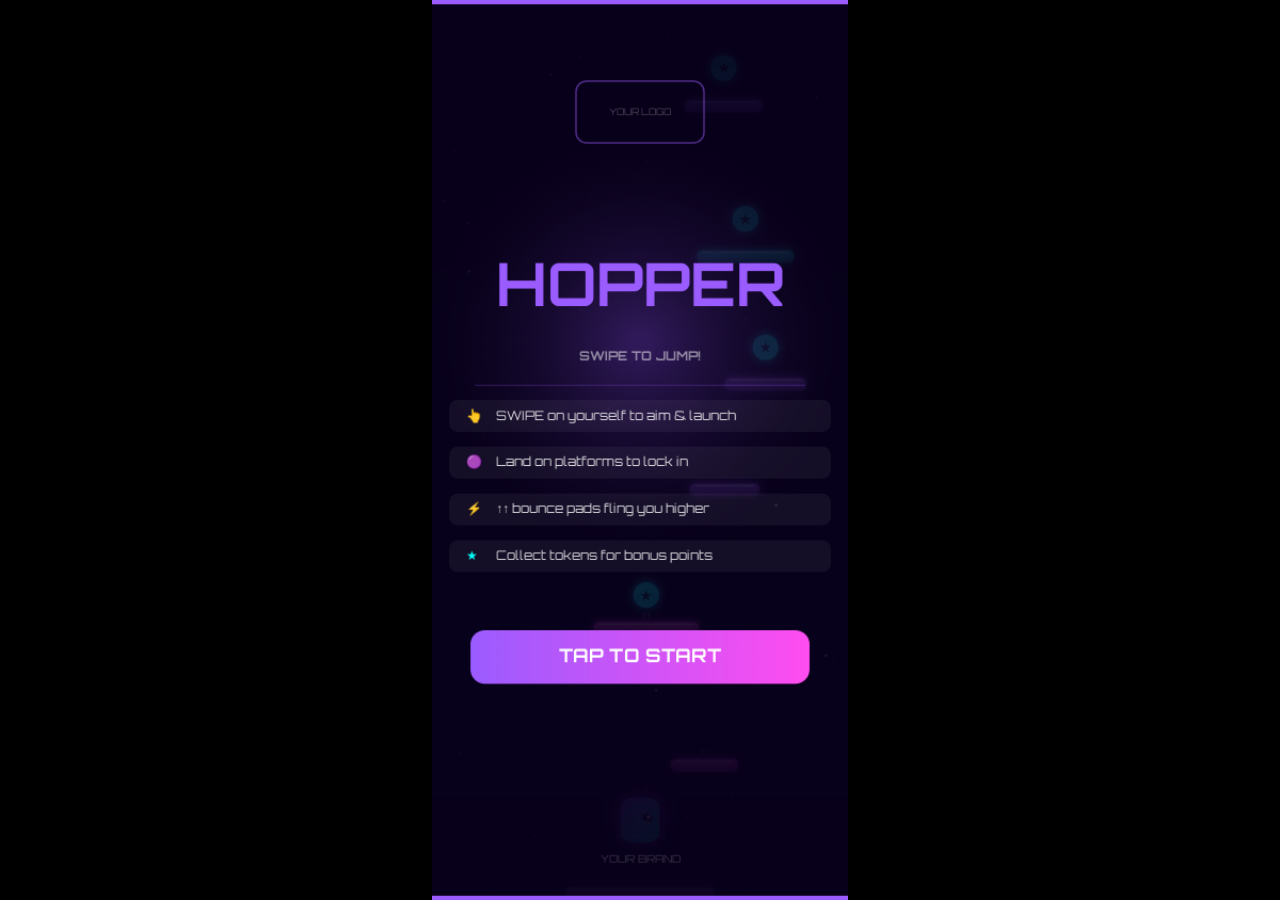
<file: hopper/hopper.html>
<!doctype html>
<html lang="en">
  <head>
    <meta charset="UTF-8" />
    <meta
      name="viewport"
      content="width=device-width,initial-scale=1,user-scalable=no"
    />
    <title>Hopper — Playable Ad</title>
    <link
      href="https://fonts.googleapis.com/css2?family=Orbitron:wght@700;900&display=swap"
      rel="stylesheet"
    />
    <style>
      * {
        margin: 0;
        padding: 0;
        box-sizing: border-box;
      }
      html,
      body {
        width: 100%;
        height: 100%;
        overflow: hidden;
        background: #000;
        font-family: "Orbitron", sans-serif;
        touch-action: none;
        display: flex;
        align-items: center;
        justify-content: center;
      }
      canvas {
        display: block;
        width: 100% !important;
        height: 100% !important;
        object-fit: contain;
      }
    </style>
  </head>
  <body>
    <canvas id="c"></canvas>
    <script>
      const c = document.getElementById("c"),
        ctx = c.getContext("2d");
      const W = 390,
        H = 844;
      c.width = W;
      c.height = H;

      /* ── BRAND ── */
      const B = {
        name: "YOUR BRAND",
        tagline: "SWIPE TO JUMP!",
        primary: "#9b5cff",
        secondary: "#00fff7",
        accent: "#ff4df0",
        cta: "https://sadeplayable.com/",
        ctaLabel: "VISIT US →",
      };
      let B_logoImg = null,
        B_playerImg = null,
        B_tokenImg = null;
      function loadImg(src, cb) {
        if (!src) return;
        const i = new Image();
        i.onload = () => cb(i);
        i.src = src;
      }
      try {
        const raw = sessionStorage.getItem("hopperBrand");
        if (raw) {
          const cfg = JSON.parse(raw);
          if (cfg.color1) B.primary = cfg.color1;
          if (cfg.color2) B.secondary = cfg.color2;
          if (cfg.color3) B.accent = cfg.color3;
          if (cfg.cta) B.cta = cfg.cta;
          if (cfg.ctaLabel) B.ctaLabel = cfg.ctaLabel;
          if (cfg.tagline) B.tagline = cfg.tagline;
          loadImg(cfg.logo, (img) => (B_logoImg = img));
          loadImg(cfg.player, (img) => (B_playerImg = img));
          loadImg(cfg.token, (img) => (B_tokenImg = img));
        }
      } catch (e) {}

      /* ── CONSTANTS ── */
      const GRAVITY = 0.38;
      const MAX_SWIPE = 140;
      const POWER_SCALE = 0.18;
      const PL_W = 36,
        PL_H = 42;
      const PLAT_H = 12;

      /* ── STATE ── */
      let state = "start";
      let score = 0,
        best = 0,
        frame = 0,
        tokensCollected = 0;
      let cameraY = 0;
      let particles = [],
        tokens = [],
        stars = [];

      /* ── PLAYER ── */
      const PL = {
        worldX: W / 2,
        worldY: PLAT_H,
        vx: 0,
        vy: 0,
        onPlatform: null,
        airborne: false,
        squish: 1,
        squishTimer: 0,
        dead: false,
      };

      /* ── PLATFORMS ── */
      let platforms = [];
      let nextPlatY = 0;

      function makePlat(worldY) {
        const pw = 56 + Math.random() * 44;
        const px = 16 + Math.random() * (W - pw - 32);
        const moving = worldY > 400 && Math.random() < 0.2;
        const bounce = Math.random() < 0.1;
        return {
          x: px,
          worldY,
          w: pw,
          h: PLAT_H,
          moving,
          bounce,
          vx: moving ? (Math.random() < 0.5 ? 1 : -1) : 0,
          lit: false,
          litTimer: 0,
        };
      }

      function initPlatforms() {
        platforms = [];
        platforms.push({
          x: W / 2 - 70,
          worldY: 0,
          w: 140,
          h: PLAT_H,
          moving: false,
          bounce: false,
          vx: 0,
          lit: false,
          litTimer: 0,
        });
        nextPlatY = 120;
        for (let i = 0; i < 24; i++) {
          platforms.push(makePlat(nextPlatY));
          nextPlatY += 90 + Math.random() * 60;
        }
        tokens = [];
        for (const p of platforms.slice(1)) {
          if (Math.random() < 0.4)
            tokens.push({
              worldX: p.x + p.w / 2,
              worldY: p.worldY + 40,
              r: 12,
              anim: Math.random() * Math.PI * 2,
              collected: false,
            });
        }
      }

      function generateMore() {
        while (nextPlatY < cameraY + H + 600) {
          platforms.push(makePlat(nextPlatY));
          const p = platforms[platforms.length - 1];
          if (Math.random() < 0.4)
            tokens.push({
              worldX: p.x + p.w / 2,
              worldY: p.worldY + 40,
              r: 12,
              anim: Math.random() * Math.PI * 2,
              collected: false,
            });
          nextPlatY += 90 + Math.random() * 70;
        }
      }

      /* ── SWIPE INPUT ── */
      let swipeStart = null,
        swipeCurrent = null,
        aiming = false;

      function getXY(e) {
        const rect = c.getBoundingClientRect();
        const src = e.touches ? e.touches[0] : e;
        return {
          x: (src.clientX - rect.left) * (W / rect.width),
          y: (src.clientY - rect.top) * (H / rect.height),
        };
      }

      function onDown(e) {
        if (e.touches) e.preventDefault();
        const p = getXY(e);
        if (state === "start") {
          startGame();
          return;
        }
        if (state === "over") {
          if (
            p.y > CTA_BTN.y &&
            p.y < CTA_BTN.y + CTA_BTN.h &&
            p.x > CTA_BTN.x &&
            p.x < CTA_BTN.x + CTA_BTN.w
          ) {
            window.open(B.cta, "_blank");
            return;
          }
          if (
            p.y > RETRY_BTN.y &&
            p.y < RETRY_BTN.y + RETRY_BTN.h &&
            p.x > RETRY_BTN.x &&
            p.x < RETRY_BTN.x + RETRY_BTN.w
          ) {
            startGame();
            return;
          }
          return;
        }
        if (!PL.airborne && PL.onPlatform) {
          aiming = true;
          swipeStart = { x: p.x, y: p.y };
          swipeCurrent = { x: p.x, y: p.y };
        }
      }

      function onMove(e) {
        if (e.touches) e.preventDefault();
        if (!aiming) return;
        swipeCurrent = getXY(e);
      }

      function onUp(e) {
        if (e.touches) e.preventDefault();
        if (!aiming || state !== "play") return;
        const p = getXY(e);
        launch(swipeStart, p);
        aiming = false;
        swipeStart = null;
        swipeCurrent = null;
      }

      function launch(from, to) {
        const dx = to.x - from.x,
          dy = to.y - from.y;
        const dist = Math.hypot(dx, dy);
        if (dist < 8) return;
        const capped = Math.min(dist, MAX_SWIPE);
        PL.vx = (dx / dist) * capped * POWER_SCALE;
        PL.vy = -(dy / dist) * capped * POWER_SCALE; // screen Y inverted vs world Y
        PL.airborne = true;
        PL.onPlatform = null;
        PL.squish = 1.35;
        PL.squishTimer = 8;
        burst(toSX(PL.worldX), toSY(PL.worldY + PL_H / 2), B.secondary, 6);
      }

      c.addEventListener("mousedown", onDown);
      c.addEventListener("mousemove", onMove);
      c.addEventListener("mouseup", onUp);
      c.addEventListener("touchstart", onDown, { passive: false });
      c.addEventListener("touchmove", onMove, { passive: false });
      c.addEventListener("touchend", onUp, { passive: false });

      /* ── START / RESET ── */
      function startGame() {
        score = 0;
        frame = 0;
        tokensCollected = 0;
        cameraY = 0;
        particles = [];
        aiming = false;
        swipeStart = null;
        swipeCurrent = null;
        PL.worldX = W / 2;
        PL.worldY = PLAT_H;
        PL.vx = 0;
        PL.vy = 0;
        PL.airborne = false;
        PL.dead = false;
        PL.squish = 1;
        PL.squishTimer = 0;
        initPlatforms();
        generateMore();
        PL.onPlatform = platforms[0];
        state = "play";
      }

      /* ── COORD HELPERS ── */
      function toSY(worldY) {
        return H - (worldY - cameraY);
      }
      function toSX(worldX) {
        return worldX;
      }

      /* ── PARTICLES ── */
      function burst(sx, sy, color, n = 10) {
        for (let i = 0; i < n; i++) {
          const a = Math.random() * Math.PI * 2,
            s = 1.5 + Math.random() * 3.5;
          particles.push({
            x: sx,
            y: sy,
            vx: Math.cos(a) * s,
            vy: Math.sin(a) * s,
            life: 1,
            color,
            r: 2 + Math.random() * 3,
          });
        }
      }

      /* ── UPDATE ── */
      function update() {
        if (state !== "play") return;
        frame++;

        // Move platforms
        for (const p of platforms) {
          if (p.moving) {
            p.x += p.vx;
            if (p.x <= 0 || p.x + p.w >= W) p.vx *= -1;
          }
          if (p.litTimer > 0 && --p.litTimer === 0) p.lit = false;
        }

        if (PL.airborne) {
          PL.vy -= GRAVITY;
          PL.worldX += PL.vx;
          PL.worldY += PL.vy;
          // Wrap horizontal
          if (PL.worldX < -PL_W) PL.worldX = W + PL_W;
          if (PL.worldX > W + PL_W) PL.worldX = -PL_W;

          // Land on platform (only while falling)
          if (PL.vy < 0) {
            for (const plat of platforms) {
              const platTop = plat.worldY + PLAT_H;
              const prevY = PL.worldY - PL.vy;
              if (
                PL.worldX + PL_W / 2 - 6 > plat.x &&
                PL.worldX - PL_W / 2 + 6 < plat.x + plat.w &&
                PL.worldY <= platTop &&
                prevY >= plat.worldY
              ) {
                PL.worldY = platTop;
                PL.vy = 0;
                PL.vx = 0;
                PL.airborne = false;
                PL.onPlatform = plat;
                PL.squish = 1.4;
                PL.squishTimer = 8;
                plat.lit = true;
                plat.litTimer = 14;
                burst(
                  toSX(PL.worldX),
                  toSY(platTop),
                  plat.bounce ? B.accent : B.primary,
                  5,
                );
                if (plat.bounce) {
                  // Bounce pad: auto-launch straight up
                  PL.vy = 10;
                  PL.airborne = true;
                  PL.onPlatform = null;
                  burst(toSX(PL.worldX), toSY(platTop), B.accent, 10);
                }
                break;
              }
            }
          }

          // Death: fell below camera
          if (PL.worldY < cameraY - PL_H * 2) {
            PL.dead = true;
            burst(toSX(PL.worldX), H * 0.6, "#ff3333", 18);
            if (score > best) best = score;
            setTimeout(() => {
              state = "over";
            }, 600);
          }
        } else {
          // Follow moving platform
          if (PL.onPlatform?.moving) PL.worldX += PL.onPlatform.vx;
        }

        // Squish recover
        if (PL.squishTimer > 0 && --PL.squishTimer === 0) PL.squish = 1;
        PL.squish += (1 - PL.squish) * 0.2;

        // Camera — only scroll up
        const targetCam = PL.worldY - H * 0.45;
        if (targetCam > cameraY) cameraY = targetCam;

        // Score = height
        const h = Math.floor(cameraY / 20);
        if (h > score) score = h;

        // Token collection
        for (const tok of tokens) {
          if (tok.collected) continue;
          tok.anim += 0.07;
          if (
            Math.hypot(
              toSX(tok.worldX) - toSX(PL.worldX),
              toSY(tok.worldY) - toSY(PL.worldY + PL_H / 2),
            ) <
            tok.r + PL_W / 2 - 2
          ) {
            tok.collected = true;
            tokensCollected++;
            score += 3;
            burst(toSX(tok.worldX), toSY(tok.worldY), B.secondary, 8);
          }
        }

        platforms = platforms.filter((p) => p.worldY > cameraY - 300);
        tokens = tokens.filter((t) => !t.collected && t.worldY > cameraY - 200);
        generateMore();
      }

      /* ── DRAW BG ── */
      function drawBg() {
        const g = ctx.createLinearGradient(0, 0, 0, H);
        const h = Math.min(0.8, score * 0.005);
        g.addColorStop(0, `hsl(${260 - h * 40},${80 - h * 20}%,${6 + h * 4}%)`);
        g.addColorStop(
          1,
          `hsl(${240 - h * 30},${70 - h * 15}%,${10 + h * 4}%)`,
        );
        ctx.fillStyle = g;
        ctx.fillRect(0, 0, W, H);
        if (frame % 6 === 0 && stars.length < 110)
          stars.push({
            x: Math.random() * W,
            y: Math.random() * H,
            r: Math.random() * 1.3 + 0.3,
            t: Math.random() * Math.PI * 2,
          });
        ctx.fillStyle = "#fff";
        for (const s of stars) {
          s.t += 0.03;
          ctx.globalAlpha = 0.3 + Math.sin(s.t) * 0.3;
          ctx.beginPath();
          ctx.arc(s.x, s.y, s.r, 0, Math.PI * 2);
          ctx.fill();
        }
        ctx.globalAlpha = 1;
      }

      /* ── DRAW PLATFORMS ── */
      function drawPlatforms() {
        for (const p of platforms) {
          const sy = toSY(p.worldY + PLAT_H);
          if (sy > H + 20 || sy < -20) continue;
          const col = p.bounce ? B.accent : p.moving ? B.secondary : B.primary;
          ctx.save();
          ctx.shadowColor = col;
          ctx.shadowBlur = p.lit ? 22 : 8;
          const gr = ctx.createLinearGradient(p.x, sy, p.x, sy + PLAT_H);
          gr.addColorStop(0, col + "ee");
          gr.addColorStop(1, col + "55");
          ctx.fillStyle = gr;
          ctx.beginPath();
          ctx.roundRect(p.x, sy, p.w, PLAT_H, 5);
          ctx.fill();
          ctx.shadowBlur = 0;
          ctx.strokeStyle = "rgba(255,255,255,0.4)";
          ctx.lineWidth = 1.5;
          ctx.beginPath();
          ctx.moveTo(p.x + 5, sy + 2);
          ctx.lineTo(p.x + p.w - 5, sy + 2);
          ctx.stroke();
          if (p.bounce) {
            ctx.fillStyle = "rgba(255,255,255,0.75)";
            ctx.font = "9px Orbitron";
            ctx.textAlign = "center";
            ctx.textBaseline = "bottom";
            ctx.fillText("↑↑", p.x + p.w / 2, sy - 2);
          }
          ctx.restore();
        }
      }

      /* ── DRAW AIM ── */
      function drawAim() {
        if (!aiming || !swipeStart || !swipeCurrent) return;
        const dx = swipeCurrent.x - swipeStart.x,
          dy = swipeCurrent.y - swipeStart.y;
        const dist = Math.hypot(dx, dy);
        if (dist < 4) return;
        const capped = Math.min(dist, MAX_SWIPE);
        const nx = dx / dist,
          ny = dy / dist;
        const lvx = nx * capped * POWER_SCALE;
        const lvy = -(ny * capped * POWER_SCALE); // world Y

        // Dotted trajectory
        const px = toSX(PL.worldX),
          py = toSY(PL.worldY + PL_H);
        let sx = px,
          sy = py,
          svx = lvx,
          svy = -lvy; // screen vy inverted
        ctx.save();
        ctx.setLineDash([5, 8]);
        ctx.strokeStyle = B.secondary + "bb";
        ctx.lineWidth = 2;
        ctx.shadowColor = B.secondary;
        ctx.shadowBlur = 6;
        ctx.beginPath();
        ctx.moveTo(sx, sy);
        for (let i = 0; i < 24; i++) {
          svy += GRAVITY;
          sx += svx;
          sy += svy;
          ctx.lineTo(sx, sy);
          if (sy > H + 10 || sy < -10) break;
        }
        ctx.stroke();
        ctx.setLineDash([]);
        ctx.shadowBlur = 0;

        // Power ring at touch origin
        const power = capped / MAX_SWIPE;
        const ringColor = `hsl(${120 - power * 120},100%,60%)`;
        ctx.strokeStyle = ringColor;
        ctx.lineWidth = 3;
        ctx.shadowColor = ringColor;
        ctx.shadowBlur = 8;
        ctx.beginPath();
        ctx.arc(swipeStart.x, swipeStart.y, 22, 0, Math.PI * 2);
        ctx.stroke();
        ctx.beginPath();
        ctx.arc(
          swipeStart.x,
          swipeStart.y,
          22,
          -Math.PI / 2,
          -Math.PI / 2 + power * Math.PI * 2,
        );
        ctx.stroke();
        ctx.shadowBlur = 0;

        // Arrow from player toward launch direction
        ctx.strokeStyle = B.secondary + "cc";
        ctx.lineWidth = 2;
        ctx.beginPath();
        ctx.moveTo(px, py);
        ctx.lineTo(px - nx * capped * 0.5, py - ny * capped * 0.5);
        ctx.stroke();
        ctx.restore();
      }

      /* ── DRAW PLAYER ── */
      function drawPlayer() {
        if (PL.dead) return;
        const sx = toSX(PL.worldX),
          sy = toSY(PL.worldY + PL_H);
        if (sy > H + 60) return;
        ctx.save();
        ctx.translate(sx, sy);
        const scaleX = 1 / Math.sqrt(PL.squish),
          scaleY = PL.squish;
        ctx.scale(scaleX, scaleY);

        if (B_playerImg) {
          ctx.drawImage(B_playerImg, -PL_W / 2, -PL_H, PL_W, PL_H);
        } else {
          ctx.fillStyle = "rgba(0,0,0,0.2)";
          ctx.beginPath();
          ctx.ellipse(0, 0, PL_W * 0.5, 5, 0, 0, Math.PI * 2);
          ctx.fill();
          ctx.shadowColor = B.primary;
          ctx.shadowBlur = 16;
          const bg = ctx.createLinearGradient(-PL_W / 2, -PL_H, PL_W / 2, 0);
          bg.addColorStop(0, B.primary);
          bg.addColorStop(1, B.secondary);
          ctx.fillStyle = bg;
          ctx.beginPath();
          ctx.roundRect(-PL_W / 2, -PL_H, PL_W, PL_H, 10);
          ctx.fill();
          ctx.shadowBlur = 0;
          // Eye
          ctx.fillStyle = "rgba(0,0,0,0.7)";
          ctx.beginPath();
          ctx.arc(7, -PL_H * 0.55, 4.5, 0, Math.PI * 2);
          ctx.fill();
          ctx.fillStyle = "#fff";
          ctx.beginPath();
          ctx.arc(8, -PL_H * 0.57, 2, 0, Math.PI * 2);
          ctx.fill();
          // Mouth
          ctx.strokeStyle = "rgba(255,255,255,0.6)";
          ctx.lineWidth = 1.5;
          ctx.beginPath();
          PL.airborne
            ? ctx.arc(6, -PL_H * 0.35, 4, 0, Math.PI)
            : ctx.arc(6, -PL_H * 0.4, 3, Math.PI, Math.PI * 2);
          ctx.stroke();
          // Brand label
          ctx.fillStyle = "rgba(255,255,255,0.6)";
          ctx.font = "6px Orbitron";
          ctx.textAlign = "center";
          ctx.textBaseline = "middle";
          ctx.fillText(B.name, 0, -PL_H * 0.15);
        }

        // Idle pulse ring
        if (!PL.airborne && !aiming) {
          ctx.shadowBlur = 0;
          ctx.strokeStyle = B.secondary + "99";
          ctx.lineWidth = 1.5;
          ctx.beginPath();
          ctx.arc(
            0,
            -PL_H / 2,
            11 + Math.sin(frame * 0.12) * 3,
            0,
            Math.PI * 2,
          );
          ctx.stroke();
        }
        ctx.restore();
      }

      /* ── DRAW TOKENS ── */
      function drawTokens() {
        for (const tok of tokens) {
          if (tok.collected) continue;
          const sx = toSX(tok.worldX),
            sy = toSY(tok.worldY);
          if (sy > H + 20 || sy < -20) continue;
          ctx.save();
          ctx.translate(sx, sy + Math.sin(tok.anim) * 3);
          if (B_tokenImg) {
            const sz = tok.r * 2.2;
            ctx.drawImage(B_tokenImg, -sz / 2, -sz / 2, sz, sz);
          } else {
            ctx.shadowColor = B.secondary;
            ctx.shadowBlur = 10;
            ctx.fillStyle = B.secondary;
            ctx.beginPath();
            ctx.arc(0, 0, tok.r, 0, Math.PI * 2);
            ctx.fill();
            ctx.shadowBlur = 0;
            ctx.fillStyle = "rgba(0,0,0,0.65)";
            ctx.font = `bold ${tok.r}px Orbitron`;
            ctx.textAlign = "center";
            ctx.textBaseline = "middle";
            ctx.fillText("★", 0, 1);
          }
          ctx.restore();
        }
      }

      /* ── DRAW PARTICLES ── */
      function drawParticles() {
        for (let i = particles.length - 1; i >= 0; i--) {
          const p = particles[i];
          p.x += p.vx;
          p.y += p.vy;
          p.vy += 0.12;
          p.life -= 0.035;
          if (p.life <= 0) {
            particles.splice(i, 1);
            continue;
          }
          ctx.globalAlpha = p.life;
          ctx.fillStyle = p.color;
          ctx.beginPath();
          ctx.arc(p.x, p.y, Math.max(0.5, p.r * p.life), 0, Math.PI * 2);
          ctx.fill();
        }
        ctx.globalAlpha = 1;
      }

      /* ── HUD ── */
      function drawHUD() {
        ctx.fillStyle = "rgba(0,0,0,0.55)";
        ctx.beginPath();
        ctx.roundRect(12, 12, 118, 42, 10);
        ctx.fill();
        ctx.fillStyle = "rgba(255,255,255,0.45)";
        ctx.font = "8px Orbitron";
        ctx.textAlign = "left";
        ctx.textBaseline = "middle";
        ctx.fillText("HEIGHT", 20, 25);
        ctx.fillStyle = B.primary;
        ctx.font = "bold 17px Orbitron";
        ctx.fillText(score + "m", 20, 42);

        ctx.fillStyle = "rgba(0,0,0,0.55)";
        ctx.beginPath();
        ctx.roundRect(W - 130, 12, 118, 42, 10);
        ctx.fill();
        ctx.fillStyle = "rgba(255,255,255,0.45)";
        ctx.font = "8px Orbitron";
        ctx.textAlign = "right";
        ctx.textBaseline = "middle";
        ctx.fillText("BEST", W - 20, 25);
        ctx.fillStyle = B.secondary;
        ctx.font = "bold 17px Orbitron";
        ctx.fillText(best + "m", W - 20, 42);

        if (B_logoImg) {
          const mh = 24,
            dw = mh * (B_logoImg.width / B_logoImg.height);
          ctx.globalAlpha = 0.9;
          ctx.drawImage(B_logoImg, W / 2 - dw / 2, 16, dw, mh);
          ctx.globalAlpha = 1;
        }

        // Swipe hint (first 5s)
        if (frame < 300 && !PL.airborne && PL.onPlatform) {
          ctx.globalAlpha = Math.min(1, (300 - frame) / 60);
          ctx.fillStyle = "rgba(0,0,0,0.5)";
          ctx.beginPath();
          ctx.roundRect(W / 2 - 105, H - 46, 210, 30, 8);
          ctx.fill();
          ctx.fillStyle = B.secondary;
          ctx.font = "10px Orbitron";
          ctx.textAlign = "center";
          ctx.textBaseline = "middle";
          ctx.fillText("SWIPE to aim & launch!", W / 2, H - 31);
          ctx.globalAlpha = 1;
        }
      }

      /* ── START SCREEN ── */
      function drawStart() {
        const ov = ctx.createLinearGradient(0, 0, 0, H);
        ov.addColorStop(0, "rgba(8,0,26,0.96)");
        ov.addColorStop(0.5, "rgba(8,0,26,0.82)");
        ov.addColorStop(1, "rgba(8,0,26,0.96)");
        ctx.fillStyle = ov;
        ctx.fillRect(0, 0, W, H);
        const glow = ctx.createRadialGradient(
          W / 2,
          H * 0.38,
          10,
          W / 2,
          H * 0.38,
          220,
        );
        glow.addColorStop(0, B.primary + "44");
        glow.addColorStop(1, "transparent");
        ctx.fillStyle = glow;
        ctx.fillRect(0, 0, W, H);
        ctx.fillStyle = B.primary;
        ctx.fillRect(0, 0, W, 4);

        if (B_logoImg) {
          const mw = 170,
            mh = 66,
            ratio = B_logoImg.width / B_logoImg.height;
          let dw = mh * ratio,
            dh = mh;
          if (dw > mw) {
            dw = mw;
            dh = dw / ratio;
          }
          ctx.globalAlpha = 0.97;
          ctx.drawImage(B_logoImg, W / 2 - dw / 2, H * 0.09, dw, dh);
          ctx.globalAlpha = 1;
        } else {
          ctx.strokeStyle = B.primary + "77";
          ctx.lineWidth = 1.5;
          ctx.beginPath();
          ctx.roundRect(W / 2 - 60, H * 0.09, 120, 58, 10);
          ctx.stroke();
          ctx.fillStyle = "rgba(255,255,255,0.25)";
          ctx.font = "9px Orbitron";
          ctx.textAlign = "center";
          ctx.textBaseline = "middle";
          ctx.fillText("YOUR LOGO", W / 2, H * 0.09 + 29);
          ctx.textBaseline = "alphabetic";
        }

        ctx.fillStyle = B.primary;
        ctx.font = "bold 56px Orbitron";
        ctx.textAlign = "center";
        ctx.textBaseline = "alphabetic";
        ctx.shadowBlur = 0;
        ctx.fillText("HOPPER", W / 2, H * 0.34);
        ctx.fillStyle = "rgba(255,255,255,0.5)";
        ctx.font = "bold 12px Orbitron";
        ctx.fillText(B.tagline || "SWIPE TO JUMP!", W / 2, H * 0.4);

        ctx.strokeStyle = B.primary + "44";
        ctx.lineWidth = 1;
        ctx.beginPath();
        ctx.moveTo(40, H * 0.428);
        ctx.lineTo(W - 40, H * 0.428);
        ctx.stroke();

        const tips = [
          {
            icon: "👆",
            col: B.secondary,
            text: "SWIPE on yourself to aim & launch",
          },
          { icon: "🟣", col: B.primary, text: "Land on platforms to lock in" },
          {
            icon: "⚡",
            col: B.accent,
            text: "↑↑ bounce pads fling you higher",
          },
          {
            icon: "★",
            col: B.secondary,
            text: "Collect tokens for bonus points",
          },
        ];
        ctx.textBaseline = "middle";
        tips.forEach((t, i) => {
          const ry = H * 0.462 + i * H * 0.052;
          ctx.fillStyle = "rgba(255,255,255,0.05)";
          ctx.beginPath();
          ctx.roundRect(16, ry - 15, W - 32, 30, 8);
          ctx.fill();
          ctx.fillStyle = t.col;
          ctx.font = "12px Orbitron";
          ctx.textAlign = "left";
          ctx.fillText(t.icon, 32, ry);
          ctx.fillStyle = "rgba(255,255,255,0.82)";
          ctx.fillText(t.text, 60, ry);
        });

        const pulse = Math.sin(frame * 0.07) * 0.03 + 1;
        ctx.save();
        ctx.translate(W / 2, H * 0.73);
        ctx.scale(pulse, pulse);
        const bg = ctx.createLinearGradient(-W * 0.42, 0, W * 0.42, 0);
        bg.addColorStop(0, B.primary);
        bg.addColorStop(1, B.accent);
        ctx.fillStyle = bg;
        ctx.beginPath();
        ctx.roundRect(-W * 0.42, -26, W * 0.84, 52, 14);
        ctx.fill();
        ctx.fillStyle = "#fff";
        ctx.font = "bold 18px Orbitron";
        ctx.textAlign = "center";
        ctx.textBaseline = "middle";
        ctx.fillText("TAP TO START", 0, 0);
        ctx.restore();

        if (best > 0) {
          ctx.fillStyle = "rgba(255,255,255,0.28)";
          ctx.font = "10px Orbitron";
          ctx.textAlign = "center";
          ctx.textBaseline = "alphabetic";
          ctx.fillText("BEST: " + best + "m", W / 2, H * 0.845);
        }
        ctx.fillStyle = "rgba(255,255,255,0.18)";
        ctx.font = "10px Orbitron";
        ctx.textAlign = "center";
        ctx.fillText(B.name, W / 2, H * 0.955);
        ctx.fillStyle = B.primary;
        ctx.fillRect(0, H - 4, W, 4);
      }

      /* ── GAME OVER SCREEN ── */
      const CTA_BTN = { x: 0, y: 0, w: 240, h: 52 };
      const RETRY_BTN = { x: 0, y: 0, w: 180, h: 44 };

      function drawOver() {
        const ov = ctx.createLinearGradient(0, 0, 0, H);
        ov.addColorStop(0, "rgba(8,0,26,0.96)");
        ov.addColorStop(1, "rgba(8,0,26,0.9)");
        ctx.fillStyle = ov;
        ctx.fillRect(0, 0, W, H);
        const glow = ctx.createRadialGradient(
          W / 2,
          H * 0.32,
          10,
          W / 2,
          H * 0.32,
          180,
        );
        glow.addColorStop(0, B.primary + "33");
        glow.addColorStop(1, "transparent");
        ctx.fillStyle = glow;
        ctx.fillRect(0, 0, W, H);
        ctx.fillStyle = B.primary;
        ctx.fillRect(0, 0, W, 4);

        if (B_logoImg) {
          const mw = 150,
            mh = 54,
            ratio = B_logoImg.width / B_logoImg.height;
          let dw = mh * ratio,
            dh = mh;
          if (dw > mw) {
            dw = mw;
            dh = dw / ratio;
          }
          ctx.globalAlpha = 0.95;
          ctx.drawImage(B_logoImg, W / 2 - dw / 2, H * 0.09, dw, dh);
          ctx.globalAlpha = 1;
        } else {
          ctx.strokeStyle = B.primary + "55";
          ctx.lineWidth = 1.5;
          ctx.beginPath();
          ctx.roundRect(W / 2 - 55, H * 0.09, 110, 46, 8);
          ctx.stroke();
          ctx.fillStyle = "rgba(255,255,255,0.2)";
          ctx.font = "9px Orbitron";
          ctx.textAlign = "center";
          ctx.textBaseline = "middle";
          ctx.fillText("YOUR LOGO", W / 2, H * 0.09 + 23);
          ctx.textBaseline = "alphabetic";
        }

        ctx.fillStyle = B.accent;
        ctx.font = "bold 36px Orbitron";
        ctx.textAlign = "center";
        ctx.textBaseline = "alphabetic";
        ctx.shadowBlur = 0;
        ctx.fillText("NICE HOPS!", W / 2, H * 0.305);

        ctx.fillStyle = "rgba(255,255,255,0.05)";
        ctx.beginPath();
        ctx.roundRect(W / 2 - 150, H * 0.33, 300, 116, 14);
        ctx.fill();
        ctx.strokeStyle = B.primary + "44";
        ctx.lineWidth = 1.5;
        ctx.beginPath();
        ctx.roundRect(W / 2 - 150, H * 0.33, 300, 116, 14);
        ctx.stroke();

        ctx.fillStyle = "rgba(255,255,255,0.4)";
        ctx.font = "10px Orbitron";
        ctx.textAlign = "center";
        ctx.fillText("HEIGHT", W / 2 - 72, H * 0.368);
        ctx.fillText("TOKENS", W / 2 + 72, H * 0.368);
        ctx.fillStyle = B.primary;
        ctx.font = "bold 30px Orbitron";
        ctx.fillText(score + "m", W / 2 - 72, H * 0.41);

        ctx.save();
        ctx.translate(W / 2 + 52, H * 0.4);
        if (B_tokenImg) {
          ctx.drawImage(B_tokenImg, -12, -12, 24, 24);
        } else {
          ctx.fillStyle = B.secondary;
          ctx.font = "18px sans-serif";
          ctx.textAlign = "center";
          ctx.textBaseline = "middle";
          ctx.fillText("★", 0, 0);
        }
        ctx.restore();
        ctx.fillStyle = B.secondary;
        ctx.font = "bold 30px Orbitron";
        ctx.textAlign = "center";
        ctx.fillText("×" + tokensCollected, W / 2 + 86, H * 0.41);

        ctx.strokeStyle = "rgba(255,255,255,0.1)";
        ctx.lineWidth = 1;
        ctx.beginPath();
        ctx.moveTo(W / 2, H * 0.33 + 12);
        ctx.lineTo(W / 2, H * 0.33 + 104);
        ctx.stroke();

        const isNewBest = score >= best && score > 0;
        if (isNewBest) {
          const p2 = Math.sin(frame * 0.1) * 0.07 + 1;
          ctx.save();
          ctx.translate(W / 2, H * 0.457);
          ctx.scale(p2, p2);
          ctx.fillStyle = B.secondary;
          ctx.font = "bold 13px Orbitron";
          ctx.textAlign = "center";
          ctx.fillText("🏆 NEW BEST!", 0, 0);
          ctx.restore();
        } else {
          ctx.fillStyle = "rgba(255,255,255,0.3)";
          ctx.font = "11px Orbitron";
          ctx.textAlign = "center";
          ctx.fillText("BEST: " + best + "m", W / 2, H * 0.457);
        }

        // CTA button
        CTA_BTN.x = W / 2 - 120;
        CTA_BTN.y = H * 0.508;
        const ctaG = ctx.createLinearGradient(
          CTA_BTN.x,
          0,
          CTA_BTN.x + CTA_BTN.w,
          0,
        );
        ctaG.addColorStop(0, B.primary);
        ctaG.addColorStop(1, B.accent);
        ctx.fillStyle = ctaG;
        ctx.beginPath();
        ctx.roundRect(CTA_BTN.x, CTA_BTN.y, CTA_BTN.w, CTA_BTN.h, 14);
        ctx.fill();
        ctx.fillStyle = "#fff";
        ctx.font = "bold 14px Orbitron";
        ctx.textBaseline = "middle";
        ctx.textAlign = "center";
        ctx.fillText(B.ctaLabel, W / 2, CTA_BTN.y + CTA_BTN.h / 2);

        // Try again
        RETRY_BTN.x = W / 2 - 90;
        RETRY_BTN.y = H * 0.612;
        ctx.fillStyle = "rgba(255,255,255,0.08)";
        ctx.beginPath();
        ctx.roundRect(RETRY_BTN.x, RETRY_BTN.y, RETRY_BTN.w, RETRY_BTN.h, 12);
        ctx.fill();
        ctx.strokeStyle = "rgba(255,255,255,0.28)";
        ctx.lineWidth = 1.5;
        ctx.beginPath();
        ctx.roundRect(RETRY_BTN.x, RETRY_BTN.y, RETRY_BTN.w, RETRY_BTN.h, 12);
        ctx.stroke();
        ctx.fillStyle = "rgba(255,255,255,0.88)";
        ctx.font = "bold 14px Orbitron";
        ctx.textBaseline = "middle";
        ctx.textAlign = "center";
        ctx.fillText("↺  TRY AGAIN", W / 2, RETRY_BTN.y + RETRY_BTN.h / 2);
        ctx.textBaseline = "alphabetic";
        ctx.fillStyle = B.primary;
        ctx.fillRect(0, H - 4, W, 4);
      }

      /* ── LOOP ── */
      function loop() {
        requestAnimationFrame(loop);
        frame++;
        update();
        drawBg();
        drawPlatforms();
        drawTokens();
        drawAim();
        drawPlayer();
        drawParticles();
        if (state === "play") drawHUD();
        if (state === "start") drawStart();
        if (state === "over") drawOver();
      }

      for (let i = 0; i < 60; i++)
        stars.push({
          x: Math.random() * W,
          y: Math.random() * H,
          r: Math.random() * 1.3 + 0.3,
          t: Math.random() * Math.PI * 2,
        });
      initPlatforms();
      loop();

      // ── CANVAS RECORDING ──
      (function () {
        let mr = null,
          chunks = [];
        window.addEventListener("message", (e) => {
          if (e.data?.type === "startRecording") {
            chunks = [];
            const stream = document.getElementById("c").captureStream(60);
            const mimeType = MediaRecorder.isTypeSupported(
              "video/webm;codecs=vp9",
            )
              ? "video/webm;codecs=vp9"
              : "video/webm";
            mr = new MediaRecorder(stream, {
              mimeType,
              videoBitsPerSecond: 5_000_000,
            });
            mr.ondataavailable = (ev) => {
              if (ev.data.size > 0) chunks.push(ev.data);
            };
            mr.onstop = () => {
              const blob = new Blob(chunks, { type: mimeType });
              const reader = new FileReader();
              reader.onload = () => {
                const base64 = reader.result.split(",")[1];
                window.parent.postMessage(
                  {
                    type: "recordingBlob",
                    gameId: e.data?.gameId || "game",
                    blob64: base64,
                    mimeType,
                  },
                  "*",
                );
              };
              reader.readAsDataURL(blob);
            };
            mr.start(200);
          }
          if (e.data?.type === "stopRecording") {
            if (mr && mr.state === "recording") {
              // Pass gameId to onstop via closure trick
              const gid = e.data.gameId;
              mr.onstop = () => {
                const blob = new Blob(chunks, {
                  type: mr.mimeType || "video/webm",
                });
                const reader = new FileReader();
                reader.onload = () => {
                  const base64 = reader.result.split(",")[1];
                  window.parent.postMessage(
                    {
                      type: "recordingBlob",
                      gameId: gid,
                      blob64: base64,
                      mimeType: mr.mimeType || "video/webm",
                    },
                    "*",
                  );
                };
                reader.readAsDataURL(blob);
              };
              mr.stop();
            }
          }
        });
      })();
    </script>
  </body>
</html>
</file>
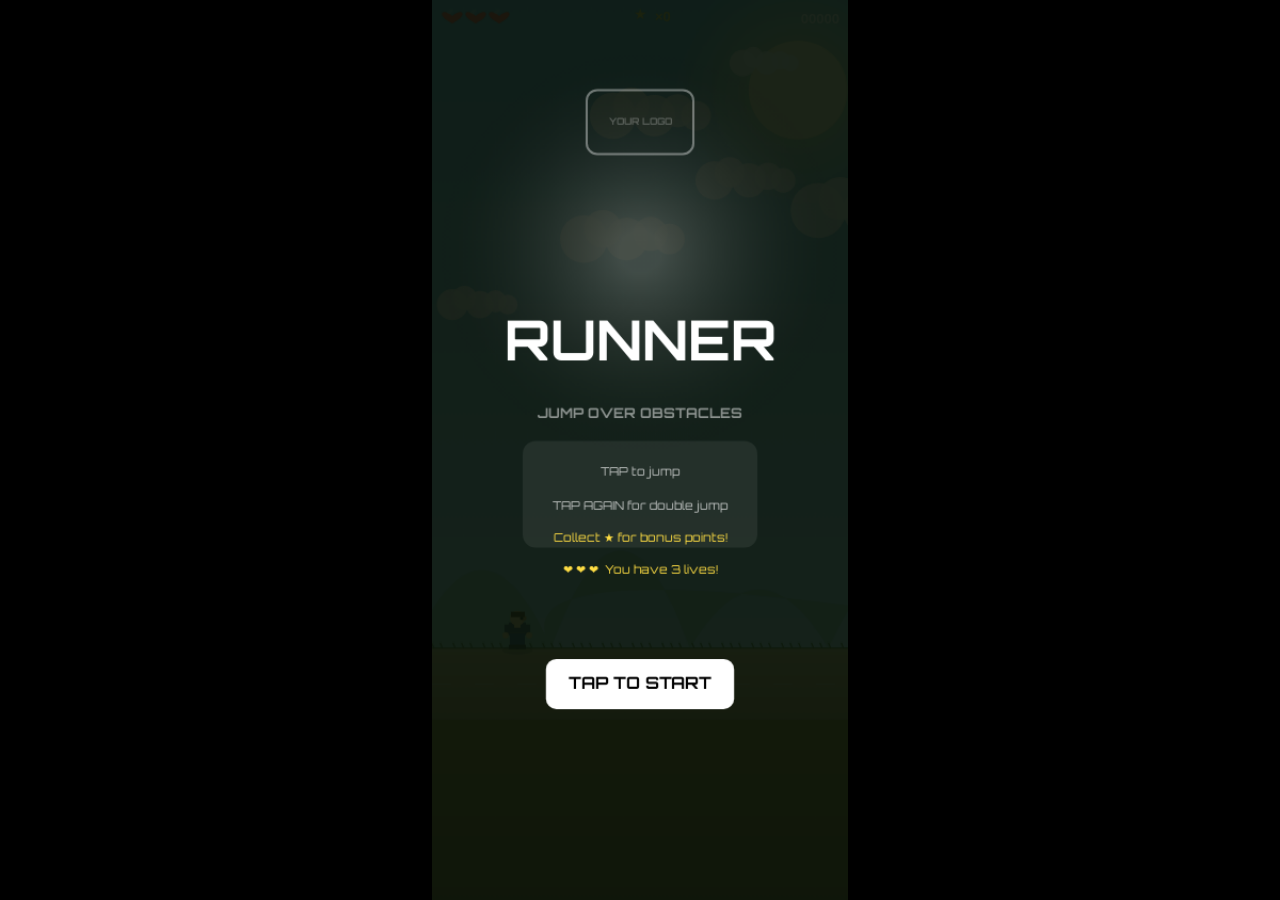
<file: runner/runner.html>
<!doctype html>
<html lang="en">
  <head>
    <meta charset="UTF-8" />
    <meta name="viewport" content="width=device-width, initial-scale=1.0" />
    <title>Runner</title>
    <link
      href="https://fonts.googleapis.com/css2?family=Orbitron:wght@700;900&display=swap"
      rel="stylesheet"
    />
    <style>
      * {
        margin: 0;
        padding: 0;
        box-sizing: border-box;
      }
      html,
      body {
        width: 100%;
        height: 100%;
        overflow: hidden;
        background: #000;
        touch-action: none;
        display: flex;
        align-items: center;
        justify-content: center;
      }
      canvas {
        display: block;
        width: 100% !important;
        height: 100% !important;
        object-fit: contain;
      }
    </style>
  </head>
  <body>
    <canvas id="c"></canvas>
    <script>
      /* ── BRAND CONFIG ── */
      const BRAND = {
        uiAccent: "#ffffff",
        uiPanel: "rgba(0,0,0,0.55)",
        uiHighlight: "#ffdd44",
        logoImg: null,
        collectImg: null, // custom collectible image
        cta: "https://sadeplayable.com/",
        ctaLabel: "VISIT WEBSITE →",
        tagline: "",
      };

      /* Skin tone options */
      const SKIN_TONES = {
        light: { skin: "#fde0c0", shadow: "#e8b88a" },
        mediumLight: { skin: "#f1c27d", shadow: "#c8924a" },
        medium: { skin: "#c68642", shadow: "#9a5f1e" },
        mediumDark: { skin: "#8d5524", shadow: "#6b3a10" },
        dark: { skin: "#4a2912", shadow: "#321a08" },
      };
      let skinKey = "mediumLight";

      try {
        const raw = sessionStorage.getItem("runnerBrand");
        if (raw) {
          const cfg = JSON.parse(raw);
          if (cfg.color1) BRAND.uiAccent = cfg.color1;
          if (cfg.color2) BRAND.uiPanel = cfg.color2 + "cc";
          if (cfg.color3) BRAND.uiHighlight = cfg.color3;
          if (cfg.cta) BRAND.cta = cfg.cta;
          if (cfg.ctaLabel) BRAND.ctaLabel = cfg.ctaLabel;
          if (cfg.tagline) BRAND.tagline = cfg.tagline;
          if (cfg.skin && SKIN_TONES[cfg.skin]) skinKey = cfg.skin;
          if (cfg.logo) {
            const img = new Image();
            img.onload = () => {
              BRAND.logoImg = img;
            };
            img.src = cfg.logo;
          }
          if (cfg.coin) {
            const img = new Image();
            img.onload = () => {
              BRAND.collectImg = img;
            };
            img.src = cfg.coin;
          }
        }
      } catch (e) {}

      /* ── WORLD PALETTE ── */
      const WORLD = {
        skyTop: "#4fa3e0",
        skyBot: "#a8d8f0",
        sunColor: "#fff5c0",
        cloudCol: "rgba(255,255,255,0.85)",
        groundTop: "#5a8a3c",
        groundBot: "#8B6914",
        groundLine: "#3d6228",
        pathColor: "#c8a96e",
        treeTrunk: "#6b4226",
        treeLeaf: "#2d7a2d",
        obstacleCol: "#c0392b",
        obstacleAcc: "#922b21",
        shadowCol: "rgba(0,0,0,0.18)",
        runnerBody: "#2c3e50",
        runnerShoe: "#1a1a1a",
      };

      /* ── CANVAS ── */
      const canvas = document.getElementById("c");
      const ctx = canvas.getContext("2d");
      const W = 390,
        H = 844;
      canvas.width = W;
      canvas.height = H;
      const GROUND_Y = H * 0.72;
      const PATH_H = H * 0.08;

      /* ── STATE ── */
      const STATE = { IDLE: 0, PLAYING: 1, DEAD: 2 };
      let state = STATE.IDLE;
      let score = 0,
        hiScore = 0,
        speed = 3,
        frame = 0;
      let particles = [],
        obstacles = [],
        collectibles = [],
        clouds = [],
        bgX = 0;

      /* ── LIVES ── */
      const MAX_LIVES = 3;
      let lives = MAX_LIVES;
      let invincible = false,
        invTimer = 0;
      const INVINCIBLE_FRAMES = 90; // ~1.5s grace after hit

      /* ── COLLECTIBLES ── */
      let totalCollected = 0;
      let nextCollect = 120;
      const COLLECT_R = 13;

      /* ── RUNNER ── */
      const RUN = {
        x: 0,
        y: 0,
        w: 20,
        h: 34,
        vy: 0,
        grounded: true,
        jumpCount: 0,
        maxJumps: 2,
        legPhase: 0,
      };

      const OBS_SHAPES = [
        { w: 20, h: 32 },
        { w: 32, h: 20 },
        { w: 16, h: 24 },
        { w: 14, h: 44 },
      ];

      /* ── CLOUDS ── */
      function initClouds() {
        clouds = [];
        for (let i = 0; i < 6; i++)
          clouds.push({
            x: Math.random() * W,
            y: Math.random() * GROUND_Y * 0.45 + H * 0.04,
            w: Math.random() * 60 + 40,
            speed: Math.random() * 0.3 + 0.1,
          });
      }

      function resetLayout() {
        RUN.x = Math.round(W * 0.18);
        RUN.y = GROUND_Y - RUN.h;
        RUN.vy = 0;
        RUN.grounded = true;
        RUN.jumpCount = 0;
      }

      function startGame() {
        state = STATE.PLAYING;
        score = 0;
        speed = 3;
        frame = 0;
        obstacles = [];
        particles = [];
        collectibles = [];
        lives = MAX_LIVES;
        invincible = false;
        invTimer = 0;
        totalCollected = 0;
        nextCollect = 120;
        nextObs = 80;
        RUN.vy = 0;
        RUN.grounded = true;
        RUN.jumpCount = 0;
        RUN.y = GROUND_Y - RUN.h;
      }

      /* ── INPUT ── */
      function jump() {
        if (state === STATE.IDLE) {
          startGame();
          return;
        }
        if (state === STATE.DEAD) {
          startGame();
          return;
        }
        if (RUN.jumpCount < RUN.maxJumps) {
          RUN.vy = -11;
          RUN.grounded = false;
          RUN.jumpCount++;
          spawnDust(RUN.x + RUN.w / 2, GROUND_Y);
        }
      }
      document.addEventListener("keydown", (e) => {
        if (e.code === "Space" || e.code === "ArrowUp") {
          e.preventDefault();
          jump();
        }
      });
      canvas.addEventListener("pointerdown", () => jump());

      /* ── PARTICLES ── */
      function spawnDust(x, y) {
        for (let i = 0; i < 7; i++) {
          const a = Math.PI + (Math.random() - 0.5) * 1.4,
            s = Math.random() * 2.5 + 0.5;
          particles.push({
            x,
            y,
            vx: Math.cos(a) * s,
            vy: Math.sin(a) * s - 0.5,
            life: 1,
            r: Math.random() * 4 + 2,
            col: "#c8a96e",
            death: false,
          });
        }
      }
      function spawnRunDust() {
        if (frame % 5 !== 0 || !RUN.grounded) return;
        particles.push({
          x: RUN.x + 2,
          y: GROUND_Y + 2,
          vx: -speed * 0.4 - Math.random() * 0.8,
          vy: -Math.random(),
          life: 1,
          r: Math.random() * 3 + 1,
          col: "#c8b890",
          death: false,
        });
      }
      function spawnDeathBurst(x, y) {
        for (let i = 0; i < 18; i++) {
          const a = Math.random() * Math.PI * 2,
            s = Math.random() * 5 + 2;
          particles.push({
            x,
            y,
            vx: Math.cos(a) * s,
            vy: Math.sin(a) * s - 2,
            life: 1,
            r: Math.random() * 5 + 2,
            col: [WORLD.obstacleCol, WORLD.groundTop, "#fff"][
              Math.floor(Math.random() * 3)
            ],
            death: true,
          });
        }
      }
      function spawnHitBurst(x, y) {
        for (let i = 0; i < 10; i++) {
          const a = Math.random() * Math.PI * 2,
            s = Math.random() * 4 + 1;
          particles.push({
            x,
            y,
            vx: Math.cos(a) * s,
            vy: Math.sin(a) * s - 1.5,
            life: 1,
            r: Math.random() * 4 + 2,
            col: "#ff4444",
            death: false,
          });
        }
      }
      function spawnCollectBurst(x, y) {
        for (let i = 0; i < 8; i++) {
          const a = Math.random() * Math.PI * 2,
            s = Math.random() * 3 + 1;
          particles.push({
            x,
            y,
            vx: Math.cos(a) * s,
            vy: Math.sin(a) * s - 2,
            life: 1,
            r: Math.random() * 3 + 1,
            col: BRAND.uiHighlight,
            death: false,
          });
        }
      }

      /* ── OBSTACLES ── */
      let nextObs = 80;
      function maybeSpawn() {
        if (--nextObs > 0) return;
        const s = OBS_SHAPES[Math.floor(Math.random() * OBS_SHAPES.length)];
        obstacles.push({ x: W + 20, w: s.w, h: s.h, y: GROUND_Y - s.h });
        if (Math.random() < 0.22) {
          const s2 = OBS_SHAPES[Math.floor(Math.random() * OBS_SHAPES.length)];
          obstacles.push({
            x: W + 20 + s.w + 16,
            w: s2.w,
            h: s2.h,
            y: GROUND_Y - s2.h,
          });
        }
        nextObs = Math.floor(Math.random() * 55 + 52 - speed * 2.5);
      }

      /* ── COLLECTIBLES ── */
      function maybeSpawnCollect() {
        if (--nextCollect > 0) return;
        // Arc pattern or single
        const count = Math.random() < 0.4 ? 3 : 1;
        for (let i = 0; i < count; i++) {
          const cy =
            GROUND_Y -
            COLLECT_R -
            20 -
            (count > 1 ? Math.sin((i / (count - 1)) * Math.PI) * 60 : 0);
          collectibles.push({
            x: W + 20 + i * 28,
            y: cy,
            r: COLLECT_R,
            collected: false,
            anim: Math.random() * Math.PI * 2,
          });
        }
        nextCollect = Math.floor(Math.random() * 80 + 60);
      }

      function updateCollectibles() {
        for (let i = collectibles.length - 1; i >= 0; i--) {
          const c = collectibles[i];
          c.x -= speed;
          c.anim += 0.08;
          if (c.collected) {
            collectibles.splice(i, 1);
            continue;
          }
          // Collect check
          const dx = RUN.x + RUN.w / 2 - c.x;
          const dy = RUN.y + RUN.h / 2 - c.y;
          if (Math.hypot(dx, dy) < c.r + 12) {
            c.collected = true;
            totalCollected++;
            score += 25;
            spawnCollectBurst(c.x, c.y);
          }
          if (c.x + c.r < 0) collectibles.splice(i, 1);
        }
      }

      function checkHit() {
        if (invincible) return false;
        const x1 = RUN.x + 4,
          x2 = RUN.x + RUN.w - 4,
          y1 = RUN.y + 4,
          y2 = RUN.y + RUN.h - 2;
        for (const o of obstacles)
          if (
            x2 > o.x + 3 &&
            x1 < o.x + o.w - 3 &&
            y2 > o.y + 3 &&
            y1 < o.y + o.h
          )
            return true;
        return false;
      }

      /* ── UPDATE ── */
      function update() {
        frame++;
        bgX = (bgX - speed * 0.25) % W;
        for (const c of clouds) {
          c.x -= c.speed;
          if (c.x + c.w < 0) c.x = W + 10;
        }

        if (state !== STATE.PLAYING) {
          tickParticles();
          return;
        }

        // Invincibility countdown
        if (invincible) {
          invTimer--;
          if (invTimer <= 0) invincible = false;
        }

        // Physics
        RUN.vy += 0.55;
        RUN.y += RUN.vy;
        if (RUN.y >= GROUND_Y - RUN.h) {
          RUN.y = GROUND_Y - RUN.h;
          RUN.vy = 0;
          RUN.grounded = true;
          RUN.jumpCount = 0;
        }
        if (RUN.grounded) {
          RUN.legPhase += 0.28;
          spawnRunDust();
        }

        maybeSpawn();
        maybeSpawnCollect();
        for (const o of obstacles) o.x -= speed;
        obstacles = obstacles.filter((o) => o.x + o.w > -10);
        updateCollectibles();

        score++;
        if (frame % 300 === 0) speed = Math.min(speed + 0.35, 8.5);

        if (checkHit()) {
          lives--;
          spawnHitBurst(RUN.x + RUN.w / 2, RUN.y + RUN.h / 2);
          if (lives <= 0) {
            state = STATE.DEAD;
            if (score > hiScore) hiScore = score;
            spawnDeathBurst(RUN.x + RUN.w / 2, RUN.y + RUN.h / 2);
          } else {
            // Lost a life — go invincible briefly, bounce up
            invincible = true;
            invTimer = INVINCIBLE_FRAMES;
            RUN.vy = -8;
          }
        }
        tickParticles();
      }

      function tickParticles() {
        for (const p of particles) {
          p.x += p.vx;
          p.y += p.vy;
          p.vy += 0.18;
          p.life -= 0.045;
        }
        particles = particles.filter((p) => p.life > 0);
      }

      /* ── DRAW WORLD ── */
      function drawSky() {
        const g = ctx.createLinearGradient(0, 0, 0, GROUND_Y);
        g.addColorStop(0, WORLD.skyTop);
        g.addColorStop(1, WORLD.skyBot);
        ctx.fillStyle = g;
        ctx.fillRect(0, 0, W, GROUND_Y);
      }

      function drawSun() {
        const sx = W * 0.88,
          sy = H * 0.1,
          sr = H * 0.055;
        const sg = ctx.createRadialGradient(sx, sy, 0, sx, sy, sr * 2.5);
        sg.addColorStop(0, WORLD.sunColor);
        sg.addColorStop(0.3, "rgba(255,245,150,0.6)");
        sg.addColorStop(1, "rgba(255,245,150,0)");
        ctx.fillStyle = sg;
        ctx.beginPath();
        ctx.arc(sx, sy, sr * 2.5, 0, Math.PI * 2);
        ctx.fill();
        ctx.fillStyle = WORLD.sunColor;
        ctx.beginPath();
        ctx.arc(sx, sy, sr, 0, Math.PI * 2);
        ctx.fill();
      }

      function drawCloud(cx, cy, cw) {
        ctx.fillStyle = WORLD.cloudCol;
        const bumps = [
          [0, 0, cw * 0.28],
          [cw * 0.22, -cw * 0.12, cw * 0.22],
          [cw * 0.5, 0, cw * 0.25],
          [cw * 0.78, -cw * 0.06, cw * 0.2],
          [cw, 0, cw * 0.18],
        ];
        for (const [bx, by, br] of bumps) {
          ctx.beginPath();
          ctx.arc(cx + bx, cy + by, br, 0, Math.PI * 2);
          ctx.fill();
        }
      }

      function drawClouds() {
        for (const c of clouds) drawCloud(c.x, c.y, c.w);
      }

      function drawBackground() {
        ctx.globalAlpha = 0.35;
        ctx.fillStyle = "#6aab4a";
        ctx.beginPath();
        ctx.moveTo(0, GROUND_Y);
        const hillW = W / 3;
        for (let i = 0; i <= 6; i++) {
          const hx = ((i * hillW + bgX * 0.4) % (W + hillW * 2)) - hillW;
          const hh = GROUND_Y * 0.18 + (i % 3) * GROUND_Y * 0.06;
          ctx.quadraticCurveTo(
            hx + hillW / 2,
            GROUND_Y - hh,
            hx + hillW,
            GROUND_Y,
          );
        }
        ctx.lineTo(W, GROUND_Y);
        ctx.lineTo(0, GROUND_Y);
        ctx.fill();
        ctx.globalAlpha = 1;
      }

      function drawGround() {
        const sg = ctx.createLinearGradient(0, GROUND_Y, 0, H);
        sg.addColorStop(0, WORLD.groundTop);
        sg.addColorStop(0.18, WORLD.groundBot);
        sg.addColorStop(1, "#5c3d0a");
        ctx.fillStyle = sg;
        ctx.fillRect(0, GROUND_Y, W, H - GROUND_Y);
        const pg = ctx.createLinearGradient(0, GROUND_Y, 0, GROUND_Y + PATH_H);
        pg.addColorStop(0, WORLD.pathColor);
        pg.addColorStop(1, "#a07840");
        ctx.fillStyle = pg;
        ctx.fillRect(0, GROUND_Y, W, PATH_H);
        ctx.strokeStyle = WORLD.groundLine;
        ctx.lineWidth = 1.5;
        ctx.globalAlpha = 0.6;
        ctx.beginPath();
        ctx.moveTo(0, GROUND_Y);
        ctx.lineTo(W, GROUND_Y);
        ctx.stroke();
        ctx.globalAlpha = 1;
        ctx.strokeStyle = "rgba(255,255,255,0.25)";
        ctx.lineWidth = 1.5;
        ctx.setLineDash([18, 22]);
        ctx.lineDashOffset = -(bgX * 3.5) % 40;
        ctx.beginPath();
        ctx.moveTo(0, GROUND_Y + PATH_H * 0.5);
        ctx.lineTo(W, GROUND_Y + PATH_H * 0.5);
        ctx.stroke();
        ctx.setLineDash([]);
        ctx.strokeStyle = WORLD.groundLine;
        ctx.lineWidth = 1.2;
        const tSpacing = 28,
          tOff = (((bgX * 1.8) % tSpacing) + tSpacing) % tSpacing;
        for (let x = -tSpacing + tOff; x < W + tSpacing; x += tSpacing) {
          for (let b = 0; b < 3; b++) {
            const bx = x + b * 8 - 8;
            ctx.beginPath();
            ctx.moveTo(bx, GROUND_Y);
            ctx.lineTo(bx - 2, GROUND_Y - 5);
            ctx.stroke();
          }
        }
      }

      /* ── RUNNER CHARACTER ── */
      function drawRunner() {
        if (state === STATE.DEAD) return;
        const { x, y, w, h } = RUN;
        const lp = RUN.grounded ? Math.sin(RUN.legPhase) * 5 : 0;
        const skin = SKIN_TONES[skinKey];

        // Invincible flicker
        if (invincible && Math.floor(invTimer / 6) % 2 === 0) return;

        // Shadow
        ctx.fillStyle = WORLD.shadowCol;
        ctx.beginPath();
        ctx.ellipse(x + w / 2, GROUND_Y + 2, w * 0.7, 4, 0, 0, Math.PI * 2);
        ctx.fill();

        // Legs
        ctx.fillStyle = "#1a3c6e";
        ctx.fillRect(x + 3, y + h - 14, 7, 14 + lp);
        ctx.fillRect(x + w - 10, y + h - 14, 7, 14 - lp);

        // Shoes
        ctx.fillStyle = WORLD.runnerShoe;
        ctx.fillRect(x + 2, y + h - 3 + lp, 9, 4);
        ctx.fillRect(x + w - 11, y + h - 3 - lp, 9, 4);

        // Body / jacket
        ctx.fillStyle = WORLD.runnerBody;
        ctx.fillRect(x + 2, y + 10, w - 4, h - 24);

        // Arms
        ctx.fillStyle = WORLD.runnerBody;
        ctx.fillRect(x - 2, y + 12, 5, 10 - lp * 0.4);
        ctx.fillRect(x + w - 3, y + 12, 5, 10 + lp * 0.4);

        // Hands (skin tone)
        ctx.fillStyle = skin.skin;
        ctx.beginPath();
        ctx.arc(x - 1, y + 22 - lp * 0.4, 3, 0, Math.PI * 2);
        ctx.fill();
        ctx.beginPath();
        ctx.arc(x + w + 1, y + 22 + lp * 0.4, 3, 0, Math.PI * 2);
        ctx.fill();

        // Head
        ctx.fillStyle = skin.skin;
        ctx.beginPath();
        ctx.arc(x + w / 2, y + 6, 7, 0, Math.PI * 2);
        ctx.fill();

        // Ear
        ctx.fillStyle = skin.shadow;
        ctx.beginPath();
        ctx.arc(x + w / 2 + 6, y + 6, 2.5, 0, Math.PI * 2);
        ctx.fill();

        // Hair
        ctx.fillStyle = "#3d2200";
        ctx.fillRect(x + w / 2 - 6, y, 13, 5);

        // Eye
        ctx.fillStyle = "#000";
        ctx.beginPath();
        ctx.arc(x + w / 2 + 4, y + 6, 1.5, 0, Math.PI * 2);
        ctx.fill();

        // Neck
        ctx.fillStyle = skin.skin;
        ctx.fillRect(x + w / 2 - 3, y + 11, 6, 4);
      }

      function drawObstacles() {
        for (const o of obstacles) {
          ctx.fillStyle = WORLD.shadowCol;
          ctx.beginPath();
          ctx.ellipse(
            o.x + o.w / 2,
            GROUND_Y + 3,
            o.w * 0.6,
            4,
            0,
            0,
            Math.PI * 2,
          );
          ctx.fill();
          ctx.fillStyle = WORLD.obstacleCol;
          ctx.fillRect(o.x, o.y, o.w, o.h);
          ctx.strokeStyle = WORLD.obstacleAcc;
          ctx.lineWidth = 1.5;
          ctx.strokeRect(o.x + 1, o.y + 1, o.w - 2, o.h - 2);
          if (o.h > 26) {
            ctx.beginPath();
            ctx.moveTo(o.x, o.y + o.h / 2);
            ctx.lineTo(o.x + o.w, o.y + o.h / 2);
            ctx.stroke();
          }
          if (o.w > 26) {
            ctx.beginPath();
            ctx.moveTo(o.x + o.w / 2, o.y);
            ctx.lineTo(o.x + o.w / 2, o.y + o.h);
            ctx.stroke();
          }
          ctx.fillStyle = "rgba(255,255,255,0.18)";
          ctx.fillRect(o.x, o.y, o.w, 3);
          ctx.fillRect(o.x, o.y, 3, o.h);
        }
      }

      /* ── COLLECTIBLES DRAW ── */
      function drawCollectibles() {
        for (const col of collectibles) {
          if (col.collected) continue;
          const bob = Math.sin(col.anim) * 3;
          ctx.save();
          ctx.translate(col.x, col.y + bob);

          if (BRAND.collectImg) {
            const sz = col.r * 2.2;
            ctx.drawImage(BRAND.collectImg, -sz / 2, -sz / 2, sz, sz);
          } else {
            // Default gold star/coin
            ctx.shadowColor = BRAND.uiHighlight;
            ctx.shadowBlur = 10;
            ctx.fillStyle = BRAND.uiHighlight;
            ctx.beginPath();
            ctx.arc(0, 0, col.r, 0, Math.PI * 2);
            ctx.fill();
            ctx.shadowBlur = 0;
            // Star shine
            ctx.fillStyle = "rgba(255,255,255,0.5)";
            ctx.beginPath();
            ctx.arc(-3, -3, 4, 0, Math.PI * 2);
            ctx.fill();
            // Star symbol
            ctx.fillStyle = "#a06000";
            ctx.font = "bold 11px sans-serif";
            ctx.textAlign = "center";
            ctx.textBaseline = "middle";
            ctx.fillText("★", 0, 1);
          }
          ctx.restore();
        }
      }

      function drawParticles() {
        for (const p of particles) {
          ctx.globalAlpha = p.life * 0.85;
          ctx.fillStyle = p.col;
          ctx.beginPath();
          ctx.arc(p.x, p.y, Math.max(0.5, p.r * p.life), 0, Math.PI * 2);
          ctx.fill();
        }
        ctx.globalAlpha = 1;
      }

      /* ── HUD ── */
      function drawLogoHUD() {
        if (!BRAND.logoImg) return;
        const maxH = 22,
          ratio = BRAND.logoImg.width / BRAND.logoImg.height;
        const dw = maxH * ratio;
        ctx.globalAlpha = 0.92;
        ctx.drawImage(BRAND.logoImg, W - 8 - dw, 6, dw, maxH);
        ctx.globalAlpha = 1;
      }

      function drawHearts() {
        const hSize = 18,
          hPad = 4,
          startX = 10;
        for (let i = 0; i < MAX_LIVES; i++) {
          const hx = startX + i * (hSize + hPad);
          const filled = i < lives;
          ctx.save();
          ctx.translate(hx + hSize / 2, 12);
          // Heart shape
          ctx.beginPath();
          ctx.moveTo(0, 3);
          ctx.bezierCurveTo(
            -hSize * 0.5,
            -hSize * 0.3,
            -hSize * 0.9,
            hSize * 0.1,
            0,
            hSize * 0.55,
          );
          ctx.bezierCurveTo(
            hSize * 0.9,
            hSize * 0.1,
            hSize * 0.5,
            -hSize * 0.3,
            0,
            3,
          );
          ctx.closePath();
          ctx.fillStyle = filled ? "#ff3333" : "rgba(255,255,255,0.2)";
          ctx.fill();
          if (filled) {
            ctx.fillStyle = "rgba(255,255,255,0.3)";
            ctx.beginPath();
            ctx.ellipse(-2, -1, 3, 2, -0.5, 0, Math.PI * 2);
            ctx.fill();
          }
          ctx.restore();
        }
      }

      function drawHUD() {
        drawLogoHUD();
        // Score
        ctx.font = "bold 13px 'Arial', sans-serif";
        ctx.textAlign = "right";
        ctx.textBaseline = "alphabetic";
        ctx.fillStyle = BRAND.uiAccent;
        ctx.shadowBlur = 0;
        ctx.fillText(
          String(Math.floor(score / 5)).padStart(5, "0"),
          W - 8,
          BRAND.logoImg ? 34 : 22,
        );

        // Collected count
        const iconX = W / 2;
        ctx.save();
        ctx.translate(iconX, 14);
        if (BRAND.collectImg) {
          ctx.drawImage(BRAND.collectImg, -10, -10, 20, 20);
        } else {
          ctx.fillStyle = BRAND.uiHighlight;
          ctx.font = "14px sans-serif";
          ctx.textAlign = "center";
          ctx.textBaseline = "middle";
          ctx.fillText("★", 0, 0);
        }
        ctx.restore();
        ctx.fillStyle = BRAND.uiHighlight;
        ctx.font = "bold 13px 'Arial', sans-serif";
        ctx.textAlign = "left";
        ctx.textBaseline = "alphabetic";
        ctx.fillText("×" + totalCollected, iconX + 14, 20);

        drawHearts();
      }

      /* ── IDLE SCREEN ── */
      function drawIdleScreen() {
        ctx.fillStyle = "rgba(10,20,10,0.93)";
        ctx.fillRect(0, 0, W, H);
        const glow = ctx.createRadialGradient(
          W / 2,
          H * 0.28,
          20,
          W / 2,
          H * 0.28,
          200,
        );
        glow.addColorStop(0, BRAND.uiAccent + "33");
        glow.addColorStop(1, "transparent");
        ctx.fillStyle = glow;
        ctx.fillRect(0, 0, W, H);
        ctx.textAlign = "center";

        if (BRAND.logoImg) {
          const maxW = 140,
            maxH = 60,
            ratio = BRAND.logoImg.width / BRAND.logoImg.height;
          let dw = maxH * ratio,
            dh = maxH;
          if (dw > maxW) {
            dw = maxW;
            dh = dw / ratio;
          }
          ctx.globalAlpha = 0.95;
          ctx.drawImage(BRAND.logoImg, W / 2 - dw / 2, H * 0.1, dw, dh);
          ctx.globalAlpha = 1;
        } else {
          ctx.strokeStyle = BRAND.uiAccent + "66";
          ctx.lineWidth = 2;
          ctx.beginPath();
          ctx.roundRect(W / 2 - 50, H * 0.1, 100, 60, 10);
          ctx.stroke();
          ctx.fillStyle = "rgba(255,255,255,0.25)";
          ctx.font = "bold 9px Orbitron";
          ctx.fillText("YOUR LOGO", W / 2, H * 0.1 + 33);
        }

        ctx.fillStyle = BRAND.uiAccent;
        ctx.font = "bold 52px Orbitron";
        ctx.shadowBlur = 0;
        ctx.fillText("RUNNER", W / 2, H * 0.4);

        ctx.fillStyle = "rgba(255,255,255,0.5)";
        ctx.font = "bold 13px Orbitron";
        ctx.fillText(BRAND.tagline || "JUMP OVER OBSTACLES", W / 2, H * 0.465);

        // Lives preview
        ctx.fillStyle = "rgba(255,255,255,0.07)";
        ctx.beginPath();
        ctx.roundRect(W / 2 - 110, H * 0.49, 220, 100, 12);
        ctx.fill();
        ctx.fillStyle = "rgba(255,255,255,0.7)";
        ctx.font = "11px Orbitron";
        ctx.fillText("TAP to jump", W / 2, H * 0.528);
        ctx.fillText("TAP AGAIN for double jump", W / 2, H * 0.566);
        ctx.fillStyle = BRAND.uiHighlight;
        ctx.fillText("Collect ★ for bonus points!", W / 2, H * 0.602);
        // Hearts row
        ctx.fillText("❤ ❤ ❤  You have 3 lives!", W / 2, H * 0.638);

        // Start button
        const pulse = Math.sin(frame * 0.06) * 0.04 + 1;
        ctx.save();
        ctx.translate(W / 2, H * 0.76);
        ctx.scale(pulse, pulse);
        ctx.fillStyle = BRAND.uiAccent;
        ctx.beginPath();
        ctx.roundRect(-90, -24, 180, 48, 10);
        ctx.fill();
        ctx.fillStyle = "#000";
        ctx.font = "bold 16px Orbitron";
        ctx.textAlign = "center";
        ctx.textBaseline = "middle";
        ctx.fillText("TAP TO START", 0, 0);
        ctx.restore();
        ctx.textBaseline = "alphabetic";

        ctx.fillStyle = "rgba(255,255,255,0.3)";
        ctx.font = "10px Orbitron";
        ctx.textAlign = "center";
        if (hiScore > 0)
          ctx.fillText(
            "BEST  " + String(Math.floor(hiScore / 5)).padStart(5, "0"),
            W / 2,
            H * 0.92,
          );
      }

      /* ── DEAD SCREEN ── */
      const CTA_BTN = { x: 0, y: 0, w: 0, h: 0 };
      const RETRY_BTN = { x: 0, y: 0, w: 0, h: 0 };

      function drawDeadScreen() {
        ctx.fillStyle = "rgba(10,20,10,0.93)";
        ctx.fillRect(0, 0, W, H);

        // Glow
        const glow = ctx.createRadialGradient(
          W / 2,
          H * 0.3,
          10,
          W / 2,
          H * 0.3,
          180,
        );
        glow.addColorStop(0, BRAND.uiAccent + "22");
        glow.addColorStop(1, "transparent");
        ctx.fillStyle = glow;
        ctx.fillRect(0, 0, W, H);

        ctx.textAlign = "center";

        // Logo — always shown (placeholder if none uploaded)
        if (BRAND.logoImg) {
          const maxW = 130,
            maxH = 48,
            ratio = BRAND.logoImg.width / BRAND.logoImg.height;
          let dw = maxH * ratio,
            dh = maxH;
          if (dw > maxW) {
            dw = maxW;
            dh = dw / ratio;
          }
          ctx.globalAlpha = 0.95;
          ctx.drawImage(BRAND.logoImg, W / 2 - dw / 2, H * 0.12, dw, dh);
          ctx.globalAlpha = 1;
        } else {
          ctx.strokeStyle = BRAND.uiAccent + "55";
          ctx.lineWidth = 1.5;
          ctx.beginPath();
          ctx.roundRect(W / 2 - 55, H * 0.12, 110, 44, 8);
          ctx.stroke();
          ctx.fillStyle = "rgba(255,255,255,0.2)";
          ctx.font = "9px Orbitron";
          ctx.textAlign = "center";
          ctx.textBaseline = "middle";
          ctx.fillText("YOUR LOGO", W / 2, H * 0.12 + 22);
          ctx.textBaseline = "alphabetic";
        }

        ctx.fillStyle = BRAND.uiHighlight;
        ctx.font = "bold 36px Orbitron";
        ctx.shadowBlur = 0;
        ctx.fillText("GAME OVER", W / 2, H * 0.31);

        // Stats card
        ctx.fillStyle = "rgba(255,255,255,0.06)";
        ctx.beginPath();
        ctx.roundRect(W / 2 - 150, H * 0.335, 300, 120, 14);
        ctx.fill();
        ctx.strokeStyle = BRAND.uiAccent + "44";
        ctx.lineWidth = 1.5;
        ctx.beginPath();
        ctx.roundRect(W / 2 - 150, H * 0.335, 300, 120, 14);
        ctx.stroke();

        // Score
        ctx.fillStyle = "rgba(255,255,255,0.5)";
        ctx.font = "12px Orbitron";
        ctx.fillText("SCORE", W / 2 - 75, H * 0.375);
        ctx.fillStyle = "rgba(255,255,255,0.5)";
        ctx.fillText("COLLECTED", W / 2 + 75, H * 0.375);

        ctx.fillStyle = BRAND.uiAccent;
        ctx.font = "bold 30px Orbitron";
        ctx.fillText(
          String(Math.floor(score / 5)).padStart(5, "0"),
          W / 2 - 75,
          H * 0.415,
        );

        // Collected count with icon
        ctx.save();
        ctx.translate(W / 2 + 55, H * 0.405);
        if (BRAND.collectImg) {
          ctx.drawImage(BRAND.collectImg, -12, -12, 24, 24);
        } else {
          ctx.fillStyle = BRAND.uiHighlight;
          ctx.font = "18px sans-serif";
          ctx.textAlign = "center";
          ctx.textBaseline = "middle";
          ctx.fillText("★", 0, 0);
        }
        ctx.restore();
        ctx.fillStyle = BRAND.uiHighlight;
        ctx.font = "bold 30px Orbitron";
        ctx.textAlign = "center";
        ctx.fillText("×" + totalCollected, W / 2 + 87, H * 0.415);

        // Divider
        ctx.strokeStyle = "rgba(255,255,255,0.12)";
        ctx.lineWidth = 1;
        ctx.beginPath();
        ctx.moveTo(W / 2, H * 0.335 + 12);
        ctx.lineTo(W / 2, H * 0.335 + 108);
        ctx.stroke();

        // Best + new best
        const isNewBest = score >= hiScore && score > 0;
        if (isNewBest) {
          const pulse = Math.sin(frame * 0.1) * 0.08 + 1;
          ctx.save();
          ctx.translate(W / 2, H * 0.455);
          ctx.scale(pulse, pulse);
          ctx.fillStyle = BRAND.uiHighlight;
          ctx.font = "bold 13px Orbitron";
          ctx.textAlign = "center";
          ctx.fillText("🏆 NEW BEST!", 0, 0);
          ctx.restore();
        } else {
          ctx.fillStyle = "rgba(255,255,255,0.35)";
          ctx.font = "11px Orbitron";
          ctx.textAlign = "center";
          ctx.fillText(
            "BEST: " + String(Math.floor(hiScore / 5)).padStart(5, "0"),
            W / 2,
            H * 0.455,
          );
        }

        // CTA button — always shown
        const bw = 240,
          bh = 52,
          bx = W / 2 - 120,
          by = H * 0.535;
        CTA_BTN.x = bx;
        CTA_BTN.y = by;
        CTA_BTN.w = bw;
        CTA_BTN.h = bh;
        const ctaGrad = ctx.createLinearGradient(bx, 0, bx + bw, 0);
        ctaGrad.addColorStop(0, BRAND.uiAccent);
        ctaGrad.addColorStop(1, BRAND.uiHighlight);
        ctx.fillStyle = ctaGrad;
        ctx.beginPath();
        ctx.roundRect(bx, by, bw, bh, 14);
        ctx.fill();
        ctx.fillStyle = "#000";
        ctx.font = "bold 15px Orbitron";
        ctx.textBaseline = "middle";
        ctx.textAlign = "center";
        ctx.fillText(BRAND.ctaLabel, W / 2, by + bh / 2);
        ctx.textBaseline = "alphabetic";

        // Try again
        const tryY = H * 0.635;
        RETRY_BTN.x = W / 2 - 90;
        RETRY_BTN.y = tryY;
        RETRY_BTN.w = 180;
        RETRY_BTN.h = 44;
        ctx.fillStyle = "rgba(255,255,255,0.1)";
        ctx.beginPath();
        ctx.roundRect(W / 2 - 90, tryY, 180, 44, 12);
        ctx.fill();
        ctx.strokeStyle = "rgba(255,255,255,0.3)";
        ctx.lineWidth = 1.5;
        ctx.beginPath();
        ctx.roundRect(W / 2 - 90, tryY, 180, 44, 12);
        ctx.stroke();
        ctx.fillStyle = "rgba(255,255,255,0.85)";
        ctx.font = "bold 15px Orbitron";
        ctx.textBaseline = "middle";
        ctx.fillText("↺  TRY AGAIN", W / 2, tryY + 22);
        ctx.textBaseline = "alphabetic";
      }

      /* ── CLICK HANDLER ── */
      canvas.addEventListener("click", (e) => {
        const rect = canvas.getBoundingClientRect();
        const mx = (e.clientX - rect.left) * (W / rect.width);
        const my = (e.clientY - rect.top) * (H / rect.height);
        if (state === STATE.DEAD) {
          // CTA
          if (
            mx > CTA_BTN.x &&
            mx < CTA_BTN.x + CTA_BTN.w &&
            my > CTA_BTN.y &&
            my < CTA_BTN.y + CTA_BTN.h
          ) {
            e.stopPropagation();
            window.open(BRAND.cta, "_blank");
            return;
          }
          // Retry
          if (
            mx > RETRY_BTN.x &&
            mx < RETRY_BTN.x + RETRY_BTN.w &&
            my > RETRY_BTN.y &&
            my < RETRY_BTN.y + RETRY_BTN.h
          ) {
            startGame();
            return;
          }
        }
      });

      /* ── LOOP ── */
      function loop() {
        update();
        drawSky();
        drawSun();
        drawClouds();
        drawBackground();
        drawGround();
        drawCollectibles();
        drawParticles();
        drawRunner();
        drawObstacles();
        drawHUD();
        if (state === STATE.IDLE) drawIdleScreen();
        if (state === STATE.DEAD) drawDeadScreen();
        requestAnimationFrame(loop);
      }

      resetLayout();
      initClouds();
      loop();

      // ── CANVAS RECORDING ──
      (function () {
        let mr = null,
          chunks = [];
        window.addEventListener("message", (e) => {
          if (e.data?.type === "startRecording") {
            chunks = [];
            const stream = document.getElementById("c").captureStream(60);
            const mimeType = MediaRecorder.isTypeSupported(
              "video/webm;codecs=vp9",
            )
              ? "video/webm;codecs=vp9"
              : "video/webm";
            mr = new MediaRecorder(stream, {
              mimeType,
              videoBitsPerSecond: 5_000_000,
            });
            mr.ondataavailable = (ev) => {
              if (ev.data.size > 0) chunks.push(ev.data);
            };
            mr.onstop = () => {
              const blob = new Blob(chunks, { type: mimeType });
              const reader = new FileReader();
              reader.onload = () => {
                const base64 = reader.result.split(",")[1];
                window.parent.postMessage(
                  {
                    type: "recordingBlob",
                    gameId: e.data?.gameId || "game",
                    blob64: base64,
                    mimeType,
                  },
                  "*",
                );
              };
              reader.readAsDataURL(blob);
            };
            mr.start(200);
          }
          if (e.data?.type === "stopRecording") {
            if (mr && mr.state === "recording") {
              // Pass gameId to onstop via closure trick
              const gid = e.data.gameId;
              mr.onstop = () => {
                const blob = new Blob(chunks, {
                  type: mr.mimeType || "video/webm",
                });
                const reader = new FileReader();
                reader.onload = () => {
                  const base64 = reader.result.split(",")[1];
                  window.parent.postMessage(
                    {
                      type: "recordingBlob",
                      gameId: gid,
                      blob64: base64,
                      mimeType: mr.mimeType || "video/webm",
                    },
                    "*",
                  );
                };
                reader.readAsDataURL(blob);
              };
              mr.stop();
            }
          }
        });
      })();
    </script>
  </body>
</html>
</file>
<file: style.css>
/* =========================
   LOADING SCREEN
========================= */
#loader {
  position: fixed;
  inset: 0;
  background: #0a0a0a;
  z-index: 99999;
  display: flex;
  align-items: center;
  justify-content: center;
  transition: opacity 0.6s ease, transform 0.6s ease;
}

#loader.hide {
  opacity: 0;
  pointer-events: none;
  transform: scale(1.04);
}

#loaderCanvas {
  position: absolute;
  inset: 0;
  width: 100%;
  height: 100%;
}

.loader-content {
  position: relative;
  z-index: 1;
  display: flex;
  flex-direction: column;
  align-items: center;
  gap: 28px;
}

.loader-logo {
  width: 180px;
  animation: loaderPulse 1.8s ease-in-out infinite;
}

@keyframes loaderPulse {
  0%, 100% { opacity: 1; filter: drop-shadow(0 0 12px #00fff7); }
  50%       { opacity: 0.7; filter: drop-shadow(0 0 28px #ff4df0); }
}

.loader-bar-wrap {
  width: 220px;
  height: 3px;
  background: rgba(255,255,255,0.1);
  border-radius: 99px;
  overflow: hidden;
}

.loader-bar {
  height: 100%;
  width: 0%;
  border-radius: 99px;
  background: linear-gradient(90deg, #00eaff, #ff4df0, #9b5cff);
  background-size: 200%;
  animation: loaderBarFill 2s ease forwards, gradientShift 1.5s linear infinite;
}

@keyframes loaderBarFill {
  0%   { width: 0%; }
  60%  { width: 80%; }
  100% { width: 100%; }
}

@keyframes gradientShift {
  0%   { background-position: 0%; }
  100% { background-position: 200%; }
}

.loader-label {
  font-family: 'Orbitron', sans-serif;
  font-size: 11px;
  letter-spacing: 4px;
  color: rgba(255,255,255,0.4);
  animation: loaderBlink 1.2s ease-in-out infinite;
}

@keyframes loaderBlink {
  0%, 100% { opacity: 0.4; }
  50%       { opacity: 1; }
}

* {
  margin: 0;
  padding: 0;
  box-sizing: border-box;
}

body {
  background: #0a0a0a;
  color: white;
  font-family: 'Inter', sans-serif;
  overflow-x: hidden;
  cursor: none;
}

/* =========================
   NAV
========================= */
.nav {
  width: 100%;
  padding: 25px 40px;
  position: sticky;
  top: 0;
  z-index: 100;
  backdrop-filter: blur(12px);
  background: rgb(255, 255, 255);
  border-bottom: 1px solid rgba(255, 255, 255, 0.05);
}

.nav-user {
  display: flex;
  align-items: center;
  gap: 10px;
  cursor: pointer;
}

.nav-user img {
  width: 35px;
  height: 35px;
  border-radius: 50%;
  object-fit: cover;
}

.nav-user span {
  color: black;
  font-weight: 500;
}

.nav-logo {
  width: 150px;
}

/* =========================
   MARQUEE
========================= */
.marquee {
  width: 100%;
  overflow: hidden;
  border-top: 1px solid rgba(255, 255, 255, 0.1);
  border-bottom: 1px solid rgba(255, 255, 255, 0.1);
  margin-bottom: 0;
}

.marquee-track {
  display: flex;
  width: max-content;
  animation: scroll 15s linear infinite;
}

.marquee span {
  font-family: 'Orbitron', sans-serif;
  font-size: 14px;
  letter-spacing: 2px;
  padding-right: 60px;

  background: linear-gradient(90deg, #00eaff, #ff4df0, #9b5cff, #00fff7);
  background-size: 300%;

  -webkit-background-clip: text;
  -webkit-text-fill-color: transparent;

  animation: gradientFlow 6s linear infinite;
}

@keyframes scroll {
  from { transform: translateX(0); }
  to   { transform: translateX(-50%); }
}

/* =========================
   HERO SECTION
========================= */
.hero {
  position: relative;
  height: 60vh;
  display: flex;
  flex-direction: column;
  justify-content: center;
  align-items: center;
  text-align: center;
  padding: 0 40px;
  overflow: hidden;
}

#heroCanvas {
  position: absolute;
  top: 0; left: 0;
  width: 100%; height: 100%;
  z-index: 0;
}

.hero-title, .hero-sub {
  position: relative;
  z-index: 1;
}

.hero-title {
  font-family: 'Orbitron', sans-serif;
  font-size: 64px;
  margin-bottom: 20px;
}

.hero-sub {
  font-size: 18px;
  opacity: 0.8;
}

.hero button {
  margin-top: 30px;
  padding: 12px 30px;
  font-family: 'Orbitron', sans-serif;
  font-size: 18px;
  font-weight: 600;
  color: #ffffff;
  background: transparent;
  border: 2px solid #ffffff;
  border-radius: 8px;
  cursor: pointer;
  position: relative;
  overflow: hidden;
  transition: 0.4s ease;
  z-index: 1;
}

.hero .primary-btn {
  padding: 20px 60px;
  font-size: 20px;
}

.hero-buttons {
  display: flex;
  flex-direction: column;
  align-items: center;
  gap: 15px;
  margin-top: 30px;
  position: relative;
  z-index: 2;
}

.auth-buttons {
  display: flex;
  gap: 15px;
}

.secondary-btn {
  padding: 10px 24px;
  font-family: 'Orbitron', sans-serif;
  font-size: 14px;
  color: #ffffff;
  background: transparent;
  border: 1.5px solid #ffffff;
  border-radius: 8px;
  cursor: pointer;
  transition: 0.3s ease;
  position: relative;
  z-index: 2;
}

.secondary-btn:hover {
  background: #ffffff;
  color: #000;
  box-shadow: 0 0 15px #00fff7, 0 0 30px #ff4df0;
}

.primary-btn {
  padding: 20px 60px;
  font-size: 18px;
  font-weight: 600;
  border: 2px solid #ffffff;
}

.hero button::before {
  content: '';
  position: absolute;
  top: 0; left: -100%;
  width: 100%; height: 100%;
  background: linear-gradient(120deg, #00fff7, #ff4df0, #9b5cff, #00fff7);
  transition: all 0.4s;
  filter: blur(20px);
  z-index: -1;
}

.hero button:hover::before { left: 0; }

.hero button:hover {
  color: white;
  box-shadow: 0 0 20px #00fff7, 0 0 40px #ff4df0, 0 0 60px #9b5cff;
  border-color: #fff;
}

/* =========================
   ANIMATIONS
========================= */
@keyframes gradientFlow {
  0%   { background-position: 0%; }
  100% { background-position: 300%; }
}

/* =========================
   MODAL / CONTACT FORM
========================= */
.modal {
  display: none;
  position: fixed;
  top: 0; left: 0;
  width: 100%; height: 100%;
  backdrop-filter: blur(10px);
  background: rgba(0, 0, 0, 0.7);
  z-index: 200;
  justify-content: center;
  align-items: center;
}

.modal-content {
  background: #0a0a0a;
  border: 2px solid #00fff7;
  border-radius: 12px;
  padding: 30px;
  width: 90%;
  max-width: 400px;
  position: relative;
  text-align: center;
  box-shadow: 0 0 20px #00fff7, 0 0 40px #ff4df0, 0 0 60px #9b5cff;
}

.modal-content h2 {
  color: #ffffff;
  margin-bottom: 20px;
  font-family: 'Orbitron', sans-serif;
}

.modal-content input,
.modal-content textarea {
  width: 100%;
  padding: 12px 15px;
  margin-bottom: 20px;
  border-radius: 8px;
  border: 2px solid #ffffff;
  background: transparent;
  color: white;
  font-size: 16px;
  font-family: 'Inter', sans-serif;
}

.modal-content input:focus,
.modal-content textarea:focus {
  outline: none;
  border-color: #ffffff;
}

.modal-content button[type="submit"] {
  padding: 12px 30px;
  border-radius: 8px;
  border: 2px solid #ffffff;
  background: transparent;
  color: #ffffff;
  font-family: 'Orbitron', sans-serif;
  font-size: 16px;
  font-weight: 600;
  cursor: pointer;
  transition: 0.3s ease;
}

.modal-content button[type="submit"]:hover {
  color: white;
  border-color: #fff;
}

.modal-content .close {
  position: absolute;
  top: 15px; right: 20px;
  font-size: 28px;
  color: #ffffff;
  cursor: pointer;
  transition: 0.3s;
}

.modal-content .close:hover { color: #ff4df0; }

/* =========================
   SHOWCASE SECTION
========================= */
.showcase {
  padding: 100px 40px;
  background: #ffffff;
  text-align: center;
}

.showcase-title {
  font-family: 'Orbitron', sans-serif;
  font-size: 36px;
  margin-bottom: 50px;
  color: #000;
}

.ad-video {
  width: 300px;
  height: 560px;
  object-fit: cover;
  background: transparent;
  display: block;
}

.ad-title {
  font-family: 'Orbitron', sans-serif;
  font-size: 20px;
  color: #000;
}

.showcase-sub {
  font-family: 'Inter', sans-serif;
  font-size: 16px;
  color: #000000;
  margin-bottom: 60px;
  max-width: 800px;
  margin-left: auto;
  margin-right: auto;
  line-height: 1.6;
}

.showcase-grid {
  display: flex;
  gap: 60px;
  overflow-x: auto;
  padding-bottom: 20px;
  scroll-snap-type: x mandatory;
  justify-content: center;
}

.showcase-grid::-webkit-scrollbar { display: none; }

.ad-card {
  flex: 0 0 auto;
  scroll-snap-align: center;
  display: flex;
  flex-direction: column;
  align-items: center;
  gap: 20px;
  position: relative;
  border-radius: 0;
  padding: 4px;
  background: transparent;
  overflow: visible;
}

.ad-card:hover {
  transform: translateY(-10px);
  transition: 0.3s ease;
}

/* Animated gradient border lives on the phone frame, not the card */
.ad-card::before {
  display: none;
}

/* Phone frame gets the animated canvas border instead */
.phone-frame {
  position: relative;
}

.phone-frame::before {
  display: none;
}

/* =========================
   CUSTOM CURSOR
========================= */
.cursor-dot {
  position: fixed;
  width: 8px; height: 8px;
  background: #ffffff;
  border-radius: 50%;
  pointer-events: none;
  z-index: 9999;
  transform: translate(-50%, -50%);
}

.cursor-glow {
  position: fixed;
  width: 40px; height: 40px;
  background: radial-gradient(circle, #00fff7, transparent 70%);
  border-radius: 50%;
  pointer-events: none;
  z-index: 9998;
  transform: translate(-50%, -50%);
  filter: blur(10px);
  opacity: 0.7;
}

button:hover ~ .cursor-glow { transform: scale(1.8); }

#authForm #firstName,
#authForm #lastName {
  display: none;
}

.nav-inner {
  display: flex;
  justify-content: space-between;
  align-items: center;
}

.nav-dropdown {
  position: absolute;
  top: 60px;
  right: 40px;
  background: #111;
  border: 1px solid #333;
  border-radius: 10px;
  overflow: hidden;
  opacity: 0;
  transform: translateY(10px);
  pointer-events: none;
  transition: 0.25s ease;
}

.nav-dropdown.show {
  opacity: 1;
  transform: translateY(0);
  pointer-events: auto;
}

.nav-dropdown div {
  padding: 12px 20px;
  cursor: pointer;
  white-space: nowrap;
}

.nav-dropdown div:hover { background: #222; }

.modal {
  opacity: 0;
  transition: opacity 0.25s ease;
}

.modal[style*="flex"] { opacity: 1; }

.modal-content {
  transform: scale(0.9);
  transition: 0.25s ease;
}

.modal[style*="flex"] .modal-content { transform: scale(1); }

/* =========================
   BUTTONS
========================= */
.create-btn {
  padding: 12px 30px;
  border-radius: 8px;
  border: 2px solid #000;
  background: transparent;
  color: #000;
  font-family: 'Orbitron', sans-serif;
  font-size: 14px;
  cursor: pointer;
  transition: 0.3s ease;
}

.create-btn:hover {
  background: #000;
  color: #fff;
  box-shadow: 0 0 15px #00fff7, 0 0 30px #ff4df0;
}

.play-btn {
  padding: 12px 30px;
  border-radius: 8px;
  border: 2px solid #000;
  background: transparent;
  color: #000;
  font-family: 'Orbitron', sans-serif;
  font-size: 14px;
  cursor: pointer;
  transition: 0.3s ease;
}

.play-btn:hover {
  background: #000;
  color: #fff;
  box-shadow: 0 0 15px #00fff7, 0 0 30px #ff4df0;
}

/* =========================
   SWIPE HINT
========================= */
.swipe-hint {
  display: none; /* hidden on desktop */
}

@media (max-width: 768px) {
  .swipe-hint {
    display: flex;
    align-items: center;
    justify-content: center;
    gap: 8px;
    margin-top: 20px;
    opacity: 0.7;
  }

  .swipe-finger {
    font-size: 20px;
    animation: swipeFinger 1.4s ease-in-out infinite;
    display: inline-block;
    transform-origin: bottom center;
  }

  .swipe-label {
    font-family: 'Inter', sans-serif;
    font-size: 12px;
    letter-spacing: 1px;
    color: rgba(0, 0, 0, 0.5);
    text-transform: uppercase;
  }
}

@keyframes swipeFinger {
  0%   { transform: translateX(0);    opacity: 1; }
  40%  { transform: translateX(-14px); opacity: 0.5; }
  60%  { transform: translateX(14px);  opacity: 0.5; }
  100% { transform: translateX(0);    opacity: 1; }
}

/* ad-video fills phone screen when inside phone-frame */
.phone-screen .ad-video {
  width: 100%;
  height: 100%;
  object-fit: cover;
  display: block;
  border-radius: 0;
}


#scrollTopBtn {
  position: fixed;
  bottom: 30px;
  left: 30px;
  width: 50px; height: 50px;
  border-radius: 50%;
  border: 2px solid #00fff7;
  background: rgba(0, 0, 0, 0.6);
  color: #00fff7;
  font-size: 22px;
  font-weight: bold;
  display: flex;
  align-items: center;
  justify-content: center;
  cursor: pointer;
  opacity: 0;
  pointer-events: none;
  transform: translateY(20px);
  transition: all 0.3s ease;
  z-index: 999;
}

#scrollTopBtn.show {
  opacity: 1;
  pointer-events: auto;
  transform: translateY(0);
}

#scrollTopBtn:hover {
  background: #00fff7;
  color: #000;
  box-shadow: 0 0 15px #00fff7, 0 0 30px #ff4df0;
}

/* =========================
   CHAT TRIGGER
========================= */
#chatTrigger {
  display: none;
}

/* =========================
   CHAT BOX — CENTERED MODAL
========================= */
/* Dark overlay behind chat */
#chatOverlay {
  position: fixed;
  inset: 0;
  background: rgba(0, 0, 0, 0.6);
  backdrop-filter: blur(6px);
  z-index: 9998;
  opacity: 0;
  pointer-events: none;
  transition: opacity 0.3s ease;
}

#chatOverlay.show {
  opacity: 1;
  pointer-events: auto;
}

/* Chat box itself */
#chatBox {
  position: fixed;
  top: 50%;
  left: 50%;
  transform: translate(-50%, -48%) scale(0.96);

  width: 420px;
  max-width: 94vw;
  height: 580px;
  max-height: 88vh;

  background: #0d0d0d;
  border: 1.5px solid rgba(0, 255, 247, 0.35);
  border-radius: 20px;
  overflow: hidden;

  display: flex;
  flex-direction: column;

  opacity: 0;
  pointer-events: none;
  transition: opacity 0.3s ease, transform 0.3s ease;
  z-index: 9999;

  box-shadow:
    0 0 40px rgba(0, 255, 247, 0.12),
    0 0 80px rgba(255, 77, 240, 0.08),
    0 24px 60px rgba(0, 0, 0, 0.6);
}

#chatBox.show {
  opacity: 1;
  pointer-events: auto;
  transform: translate(-50%, -50%) scale(1);
}

/* HEADER */
.chat-header {
  padding: 14px 18px;
  background: #111;
  border-bottom: 1px solid rgba(0, 255, 247, 0.2);
  display: flex;
  align-items: center;
  gap: 12px;
  flex-shrink: 0;
}

.chat-header-avatar {
  width: 42px;
  height: 42px;
  border-radius: 50%;
  object-fit: cover;
  border: 2px solid #00fff7;
  flex-shrink: 0;
  /* Placeholder gradient if no image provided */
  background: linear-gradient(135deg, #00fff7, #ff4df0);
}

/* Fallback initials avatar if img fails */
.chat-avatar-fallback {
  width: 42px;
  height: 42px;
  border-radius: 50%;
  background: linear-gradient(135deg, #00fff7 0%, #ff4df0 100%);
  display: flex;
  align-items: center;
  justify-content: center;
  font-family: 'Orbitron', sans-serif;
  font-size: 14px;
  font-weight: 700;
  color: #000;
  flex-shrink: 0;
  border: 2px solid #00fff7;
}

.chat-header-info {
  flex: 1;
}

.chat-header-name {
  font-family: 'Orbitron', sans-serif;
  font-size: 13px;
  color: #fff;
  letter-spacing: 0.5px;
}

.chat-header-status {
  font-size: 11px;
  color: #00fff7;
  margin-top: 2px;
  display: flex;
  align-items: center;
  gap: 5px;
}

.chat-header-status::before {
  content: '';
  display: inline-block;
  width: 7px;
  height: 7px;
  border-radius: 50%;
  background: #00fff7;
  box-shadow: 0 0 6px #00fff7;
}

.chat-header-close {
  background: none;
  border: none;
  color: rgba(255,255,255,0.5);
  font-size: 20px;
  cursor: pointer;
  line-height: 1;
  padding: 4px;
  transition: color 0.2s;
}

.chat-header-close:hover { color: #ff4df0; }

/* BODY */
.chat-body {
  flex: 1;
  padding: 18px 16px;
  overflow-y: auto;
  display: flex;
  flex-direction: column;
  gap: 14px;
  scroll-behavior: smooth;
}

.chat-body::-webkit-scrollbar { width: 4px; }
.chat-body::-webkit-scrollbar-track { background: transparent; }
.chat-body::-webkit-scrollbar-thumb {
  background: rgba(0,255,247,0.2);
  border-radius: 2px;
}

/* BOT MESSAGE ROW */
.chat-row-bot {
  display: flex;
  align-items: flex-end;
  gap: 8px;
}

.chat-row-bot .row-avatar {
  width: 28px;
  height: 28px;
  border-radius: 50%;
  background: linear-gradient(135deg, #00fff7, #ff4df0);
  display: flex;
  align-items: center;
  justify-content: center;
  font-size: 10px;
  font-weight: 700;
  color: #000;
  flex-shrink: 0;
  font-family: 'Orbitron', sans-serif;
}

/* USER MESSAGE ROW */
.chat-row-user {
  display: flex;
  justify-content: flex-end;
}

/* MESSAGE BUBBLES */
.chat-bubble {
  padding: 10px 14px;
  border-radius: 16px;
  max-width: 78%;
  font-size: 13.5px;
  line-height: 1.55;
}

.chat-bubble.bot {
  background: #1a1a1a;
  border: 1px solid rgba(255,255,255,0.08);
  color: rgba(255,255,255,0.9);
  border-bottom-left-radius: 4px;
}

.chat-bubble.user {
  background: linear-gradient(135deg, #00fff7, #9b5cff);
  color: #000;
  font-weight: 500;
  border-bottom-right-radius: 4px;
}

/* Clickable email inside bubble */
.chat-bubble a {
  color: #00fff7;
  text-decoration: underline;
  cursor: pointer;
}

.chat-bubble.user a {
  color: #000;
}

/* FAQ BUTTONS */
.faq-options {
  display: flex;
  flex-direction: column;
  gap: 7px;
  margin-top: 4px;
  padding-left: 36px; /* align with bubbles past avatar */
}

.faq-btn {
  padding: 9px 14px;
  border-radius: 20px;
  border: 1px solid rgba(0, 255, 247, 0.4);
  background: transparent;
  color: #00fff7;
  font-size: 12px;
  font-family: 'Inter', sans-serif;
  cursor: pointer;
  transition: 0.2s ease;
  text-align: left;
}

.faq-btn:hover {
  background: rgba(0, 255, 247, 0.1);
  border-color: #00fff7;
  box-shadow: 0 0 10px rgba(0,255,247,0.15);
}

/* CHAT INPUT AREA */
.chat-input-row {
  display: flex;
  align-items: center;
  gap: 10px;
  padding: 12px 16px;
  border-top: 1px solid rgba(255,255,255,0.06);
  background: #0d0d0d;
  flex-shrink: 0;
}

.chat-input-row input {
  flex: 1;
  background: #1a1a1a;
  border: 1px solid rgba(255,255,255,0.1);
  border-radius: 22px;
  padding: 10px 16px;
  color: #fff;
  font-size: 13px;
  font-family: 'Inter', sans-serif;
  outline: none;
  transition: border-color 0.2s;
}

.chat-input-row input:focus {
  border-color: rgba(0,255,247,0.4);
}

.chat-input-row input::placeholder {
  color: rgba(255,255,255,0.3);
}

.chat-send-btn {
  width: 38px;
  height: 38px;
  border-radius: 50%;
  border: none;
  background: linear-gradient(135deg, #00fff7, #9b5cff);
  color: #000;
  font-size: 16px;
  cursor: pointer;
  display: flex;
  align-items: center;
  justify-content: center;
  flex-shrink: 0;
  transition: transform 0.2s, box-shadow 0.2s;
}

.chat-send-btn:hover {
  transform: scale(1.08);
  box-shadow: 0 0 14px rgba(0,255,247,0.4);
}

/* Typing indicator */
.typing-indicator {
  display: flex;
  gap: 4px;
  align-items: center;
  padding: 10px 14px;
}

.typing-indicator span {
  width: 7px;
  height: 7px;
  border-radius: 50%;
  background: rgba(255,255,255,0.4);
  animation: typingBounce 1.2s infinite;
}

.typing-indicator span:nth-child(2) { animation-delay: 0.2s; }
.typing-indicator span:nth-child(3) { animation-delay: 0.4s; }

@keyframes typingBounce {
  0%, 60%, 100% { transform: translateY(0); opacity: 0.4; }
  30%            { transform: translateY(-6px); opacity: 1; }
}

/* =========================
   MOBILE RESPONSIVE
========================= */
@media (max-width: 768px) {
  .nav { padding: 16px 20px; }
  .nav-logo { width: 110px; }
  .nav-inner { gap: 12px; }
  .nav-user span { display: none; }
  .nav-dropdown { right: 0; top: 44px; }

  .marquee span { font-size: 11px; letter-spacing: 1.5px; padding-right: 40px; }

  .hero {
    height: auto;
    min-height: 55vh;
    padding: 48px 24px 56px;
  }

  .hero-title { font-size: 32px; line-height: 1.2; margin-bottom: 14px; }
  .hero-sub { font-size: 14px; line-height: 1.5; opacity: 0.75; }

  .hero-buttons { gap: 12px; margin-top: 24px; width: 100%; }
  .auth-buttons { gap: 10px; width: 100%; justify-content: center; }
  .secondary-btn { padding: 10px 18px; font-size: 12px; flex: 1; max-width: 140px; }
  .primary-btn { padding: 14px 40px; font-size: 14px; width: 100%; max-width: 280px; }

  .showcase { padding: 60px 20px; }
  .showcase-title { font-size: 24px; margin-bottom: 16px; }
  .showcase-sub { font-size: 13px; margin-bottom: 40px; padding: 0 8px; }

  /* ── Both showcases: horizontal swipe carousel ── */
  .showcase:nth-of-type(1) .showcase-grid,
  .showcase:nth-of-type(2) .showcase-grid {
    display: flex !important;
    flex-direction: row !important;
    flex-wrap: nowrap !important;
    overflow-x: auto !important;
    overflow-y: hidden !important;
    justify-content: flex-start !important;
    gap: 24px;
    padding: 12px 32px 20px;
    scroll-snap-type: x mandatory;
    -webkit-overflow-scrolling: touch;
    touch-action: pan-x;
  }

  .showcase:nth-of-type(1) .showcase-grid::-webkit-scrollbar,
  .showcase:nth-of-type(2) .showcase-grid::-webkit-scrollbar { display: none; }

  /* Cards snap one at a time */
  .showcase:nth-of-type(1) .ad-card,
  .showcase:nth-of-type(2) .ad-card {
    flex: 0 0 auto !important;
    width: auto !important;
    max-width: none !important;
    scroll-snap-align: center;
    overflow: visible !important;
    background: transparent !important;
    align-items: center;
  }

  /* Phone frame same scale for both sections */
  .showcase:nth-of-type(1) .phone-border-wrap,
  .showcase:nth-of-type(2) .phone-border-wrap {
    transform: scale(0.72);
    transform-origin: top center;
    margin-bottom: -150px;
  }

  /* Hide Brand/Customize buttons on mobile */
  .play-btn { display: none !important; }
  .create-btn { display: none !important; }

  /* Remove heavy box shadows from phone frames */
  .phone-frame { box-shadow: none !important; }

  .ad-title { font-size: 13px; }
  .create-btn { padding: 8px 16px; font-size: 11px; width: 100%; max-width: 160px; }

  .modal-content { width: 92%; max-width: 360px; padding: 24px 20px; }
  .modal-content h2 { font-size: 18px; margin-bottom: 16px; }
  .modal-content input, .modal-content textarea { padding: 10px 12px; font-size: 15px; margin-bottom: 14px; }
  .modal-content button[type="submit"], #authSubmit { padding: 12px 24px; font-size: 14px; width: 100%; }
  #toggleAuth, #forgotPassword { font-size: 13px; margin-top: 8px !important; }

  /* Chat centered on mobile */
  #chatBox {
    width: 96vw;
    height: 82vh;
    max-height: 82vh;
  }

  /* Hide chat trigger on mobile */
  #chatTrigger {
    display: none;
  }

  /* Hide Sign Up / Login buttons on mobile */
  #authContainer {
    display: none;
  }
}


@media (pointer: coarse) {
  .cursor-dot, .cursor-glow { display: none; }
  body { cursor: auto; }
}

@media (max-width: 390px) {
  .hero-title { font-size: 26px; }
  .showcase-title { font-size: 20px; }
  .secondary-btn { font-size: 11px; padding: 9px 14px; }
}

.row-avatar-img {
  width: 28px;
  height: 28px;
  border-radius: 50%;
  object-fit: cover;
  flex-shrink: 0;
  border: 1.5px solid #00fff7;
}
/* =========================
   MY WORK SECTION
========================= */
.mywork {
  padding: 100px 40px;
  background: #ffffff;
  text-align: center;
}

/* Reuse existing .showcase-title / .showcase-sub — already white-bg styled */

/* ── Filter Tabs ── */
.mywork-tabs {
  display: flex;
  gap: 12px;
  justify-content: center;
  flex-wrap: wrap;
  margin-bottom: 60px;
}

.mywork-tab {
  padding: 10px 24px;
  border-radius: 30px;
  border: 1px solid rgba(0,0,0,0.2);
  background: transparent;
  color: rgba(0,0,0,0.5);
  font-family: 'Orbitron', sans-serif;
  font-size: 11px;
  letter-spacing: 1.5px;
  cursor: pointer;
  transition: 0.3s ease;
}
.mywork-tab:hover {
  border-color: #000;
  color: #000;
}
.mywork-tab.active {
  border-color: #000;
  color: #fff;
  background: #000;
  box-shadow: 0 0 18px rgba(0,0,0,0.25);
}

/* ── Grid: 4 columns, 1 row ── */
.mywork-grid {
  display: grid;
  grid-template-columns: repeat(4, 1fr);
  gap: 40px;
  justify-items: center;
}

/* ── Card: transparent, centred column like .ad-card ── */
.work-card {
  display: flex;
  flex-direction: column;
  align-items: center;
  gap: 16px;
  background: transparent;
  cursor: default;
  transition: transform 0.3s ease;
}
.work-card:hover {
  transform: translateY(-10px);
}
.work-card.hidden { display: none; }

/* ── Category badge ── */
.work-tag {
  display: inline-block;
  padding: 4px 14px;
  border-radius: 20px;
  font-family: 'Orbitron', sans-serif;
  font-size: 9px;
  letter-spacing: 1.2px;
  font-weight: 600;
  text-transform: uppercase;
  background: #000;
  color: #00fff7;
  border: 1px solid rgba(0,255,247,0.4);
}
.work-card[data-category="playable"] .work-tag {
  color: #ff4df0;
  border-color: rgba(255,77,240,0.4);
}
.work-card[data-category="3d"] .work-tag {
  color: #9b5cff;
  border-color: rgba(155,92,255,0.4);
}

/* ── Title + desc ── */
.work-phone-title {
  font-family: 'Orbitron', sans-serif;
  font-size: 13px;
  color: #000;
  letter-spacing: 0.3px;
  margin: 0;
}
.work-phone-desc {
  font-family: 'Inter', sans-serif;
  font-size: 12px;
  color: rgba(0,0,0,0.5);
  line-height: 1.6;
  margin: 0;
  max-width: 220px;
}

/* ── Collab sticker (below phone frame, above tag) ── */
.collab-sticker {
  display: flex;
  flex-direction: column;
  align-items: center;
  gap: 5px;
  padding: 8px 14px;
  border-radius: 10px;
  background: #f4f4f4;
  border: 1px solid rgba(41,171,226,0.35);
  text-decoration: none;
  transition: border-color 0.25s, box-shadow 0.25s, transform 0.2s;
}
.collab-sticker:hover {
  border-color: rgba(41,171,226,0.9);
  box-shadow: 0 0 14px rgba(41,171,226,0.25);
  transform: scale(1.04);
}
.collab-label {
  font-family: 'Inter', sans-serif;
  font-size: 9px;
  letter-spacing: 1px;
  color: rgba(0,0,0,0.4);
  text-transform: uppercase;
  white-space: nowrap;
}
.collab-logo {
  width: 72px;
  height: auto;
  display: block;
}

/* ── Mobile: horizontal swipe ── */
@media (max-width: 900px) {
  .mywork { padding: 60px 0; }
  .mywork-tabs { padding: 0 20px; gap: 8px; margin-bottom: 40px; }
  .mywork-tab { font-size: 10px; padding: 8px 16px; }
  .mywork-grid {
    grid-template-columns: none;
    display: flex;
    flex-direction: row;
    overflow-x: auto;
    scroll-snap-type: x mandatory;
    -webkit-overflow-scrolling: touch;
    gap: 24px;
    padding: 0 24px 24px;
    justify-items: unset;
  }
  .mywork-grid::-webkit-scrollbar { display: none; }
  .work-card {
    flex: 0 0 auto;
    scroll-snap-align: center;
  }
  .work-card .phone-border-wrap {
    transform: scale(0.78);
    transform-origin: top center;
    margin-bottom: -120px;
  }
}
</file>
